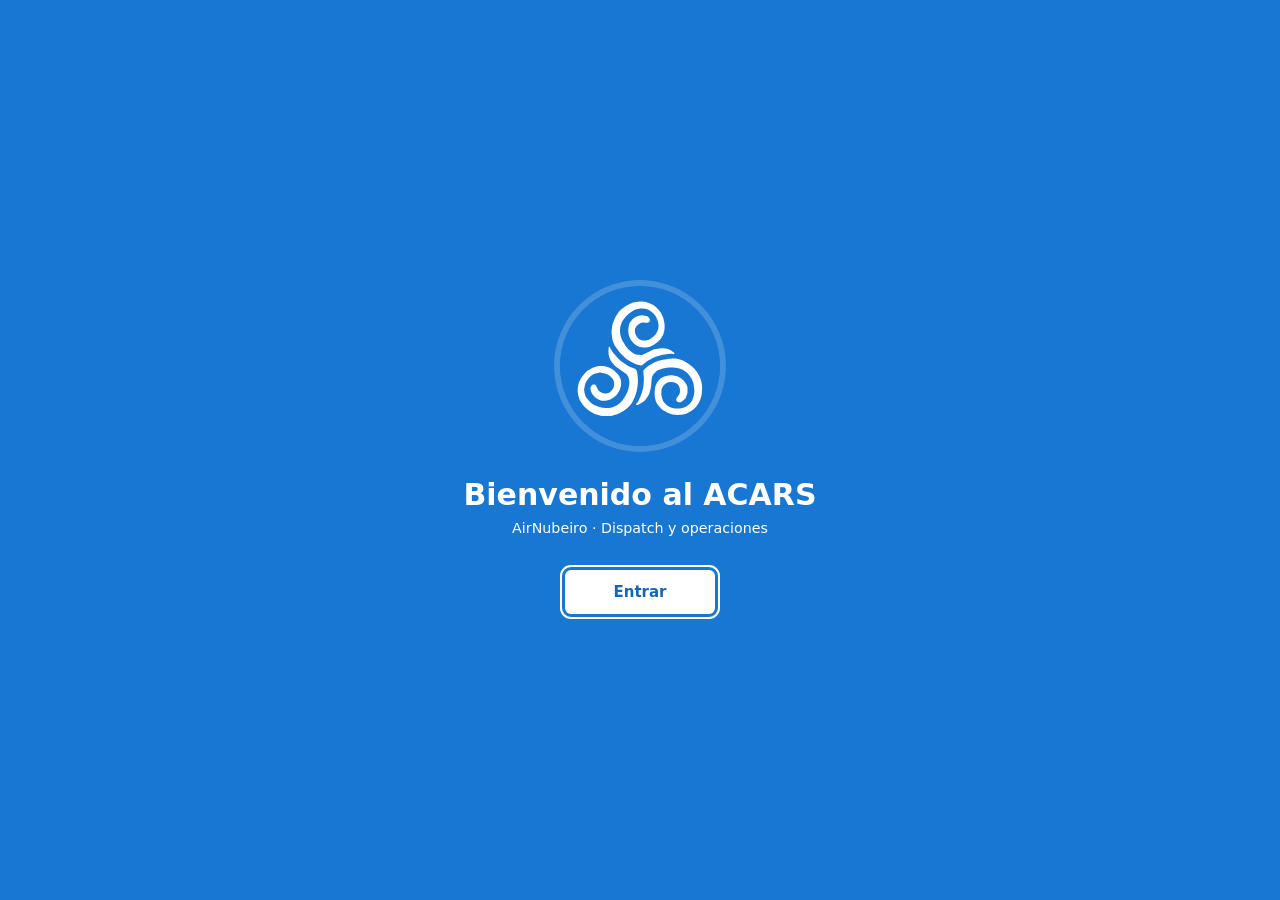
<file: index.html>
<!DOCTYPE html>
<html lang="es">
<head>
<meta charset="UTF-8">
<meta http-equiv="Content-Security-Policy" content="default-src 'self'; script-src 'self' 'sha256-s6Ixexwn9ogxakknkVWdefuQv8d5sCZTHejabQKzwgE=' 'sha256-nh6G0ZFgxjKWoJ2xxK+r+l1fcipdssPPnFsiWGBsbc4='; style-src 'self' 'unsafe-inline' https://fonts.googleapis.com; font-src 'self' https://fonts.gstatic.com; img-src 'self' data: blob: https:; connect-src 'self' https: wss: ws:; frame-src 'self'; worker-src 'self'; manifest-src 'self'; object-src 'none'; base-uri 'none'; form-action 'none'">
<meta name="viewport" content="width=device-width, initial-scale=1.0">
<title>ACARS Dispatch — AirNubeiro</title>
<!-- PWA -->
<link rel="manifest" href="manifest.json">
<meta name="theme-color" content="#f5f7f9">
<script data-boot>try{var m=localStorage.getItem('nbv_theme')||'light',d=document.documentElement;d.dataset.theme=m==='auto'?(matchMedia('(prefers-color-scheme: light)').matches?'light':'dark'):m;if(/[?&]embed\b/.test(location.search)&&parent!==window)d.classList.add('embed')}catch(e){}</script>
<meta name="apple-mobile-web-app-capable" content="yes">
<meta name="apple-mobile-web-app-status-bar-style" content="black-translucent">
<meta name="apple-mobile-web-app-title" content="ACARS DSP">
<link rel="apple-touch-icon" href="icons/icon-192.png">
<link rel="icon" type="image/png" sizes="192x192" href="icons/icon-192.png">
<link rel="icon" type="image/png" sizes="512x512" href="icons/icon-512.png">
<link rel="preconnect" href="https://fonts.googleapis.com">
<link href="https://fonts.googleapis.com/css2?family=Barlow:wght@400;500;600&family=Barlow+Semi+Condensed:wght@600;700&family=IBM+Plex+Mono:wght@400;500;600&display=swap" rel="stylesheet">
<link rel="stylesheet" href="nbv-ui.css">
</head>
<body>
<!-- ═══ PORTADA (6.1): una vez por sesión del navegador; una recarga en vuelo entra directa.
     Viaja oculta: solo la muestra portadaInit() al final del script, con Entrar ya operativo ═══ -->
<section class="portada" id="portada" aria-labelledby="portadaTit" hidden>
  <div class="portada-c">
    <img class="portada-logo" src="icons/nbv-mark.svg" alt="AirNubeiro" width="160" height="160">
    <h1 class="portada-t" id="portadaTit">Bienvenido al ACARS</h1>
    <p class="portada-s">AirNubeiro · Dispatch y operaciones</p>
    <button type="button" class="portada-b" id="btnEntrar" data-click="portadaEntrar">Entrar</button>
    <p class="portada-v" id="portadaVuelos" hidden></p>
  </div>
</section>
<svg xmlns="http://www.w3.org/2000/svg" style="position:absolute;width:0;height:0;overflow:hidden" aria-hidden="true">
<symbol id="i-plane" viewBox="0 0 24 24"><path d="M17.8 19.2 16 11l3.5-3.5C21 6 21.5 4 21 3c-1-.5-3 0-4.5 1.5L13 8 4.8 6.2c-.5-.1-.9.1-1.1.5l-.3.5c-.2.5-.1 1 .3 1.3L9 12l-2 3H4l-1 1 3 2 2 3 1-1v-3l3-2 3.5 5.3c.3.4.8.5 1.3.3l.5-.2c.4-.3.6-.7.5-1.2z"/></symbol>
<symbol id="i-inbox" viewBox="0 0 24 24"><path d="M22 12h-6l-2 3h-4l-2-3H2"/><path d="M5.45 5.11 2 12v6a2 2 0 0 0 2 2h16a2 2 0 0 0 2-2v-6l-3.45-6.89A2 2 0 0 0 16.76 4H7.24a2 2 0 0 0-1.79 1.11z"/></symbol>
<symbol id="i-cloud-sun" viewBox="0 0 24 24"><path d="M12 2v2"/><path d="m4.93 4.93 1.41 1.41"/><path d="M20 12h2"/><path d="m19.07 4.93-1.41 1.41"/><path d="M15.95 12.65a4 4 0 0 0-5.93-4.13"/><path d="M13 22H7a5 5 0 1 1 4.9-6H13a3 3 0 0 1 0 6Z"/></symbol>
<symbol id="i-clipboard" viewBox="0 0 24 24"><rect width="8" height="4" x="8" y="2" rx="1"/><path d="M16 4h2a2 2 0 0 1 2 2v14a2 2 0 0 1-2 2H6a2 2 0 0 1-2-2V6a2 2 0 0 1 2-2h2"/><path d="M12 11h4M12 16h4M8 11h.01M8 16h.01"/></symbol>
<symbol id="i-settings" viewBox="0 0 24 24"><path d="M12.22 2h-.44a2 2 0 0 0-2 2v.18a2 2 0 0 1-1 1.73l-.43.25a2 2 0 0 1-2 0l-.15-.08a2 2 0 0 0-2.73.73l-.22.38a2 2 0 0 0 .73 2.73l.15.1a2 2 0 0 1 1 1.72v.51a2 2 0 0 1-1 1.74l-.15.09a2 2 0 0 0-.73 2.73l.22.38a2 2 0 0 0 2.73.73l.15-.08a2 2 0 0 1 2 0l.43.25a2 2 0 0 1 1 1.73V20a2 2 0 0 0 2 2h.44a2 2 0 0 0 2-2v-.18a2 2 0 0 1 1-1.73l.43-.25a2 2 0 0 1 2 0l.15.08a2 2 0 0 0 2.73-.73l.22-.39a2 2 0 0 0-.73-2.73l-.15-.08a2 2 0 0 1-1-1.74v-.5a2 2 0 0 1 1-1.74l.15-.09a2 2 0 0 0 .73-2.73l-.22-.38a2 2 0 0 0-2.73-.73l-.15.08a2 2 0 0 1-2 0l-.43-.25a2 2 0 0 1-1-1.73V4a2 2 0 0 0-2-2z"/><circle cx="12" cy="12" r="3"/></symbol>
<symbol id="i-sun" viewBox="0 0 24 24"><circle cx="12" cy="12" r="4"/><path d="M12 2v2M12 20v2M4.93 4.93l1.41 1.41M17.66 17.66l1.41 1.41M2 12h2M20 12h2M6.34 17.66l-1.41 1.41M19.07 4.93l-1.41 1.41"/></symbol>
<symbol id="i-moon" viewBox="0 0 24 24"><path d="M12 3a6 6 0 0 0 9 9 9 9 0 1 1-9-9Z"/></symbol>
<symbol id="i-send" viewBox="0 0 24 24"><path d="M14.54 21.69a.5.5 0 0 0 .94-.02l6.5-19a.5.5 0 0 0-.64-.64l-19 6.5a.5.5 0 0 0-.02.94l7.93 3.18a2 2 0 0 1 1.11 1.11z"/><path d="m21.85 2.15-10.94 10.94"/></symbol>
<symbol id="i-refresh" viewBox="0 0 24 24"><path d="M21 12a9 9 0 1 1-9-9c2.52 0 4.93 1 6.74 2.74L21 8"/><path d="M21 3v5h-5"/></symbol>
<symbol id="i-bell" viewBox="0 0 24 24"><path d="M6 8a6 6 0 0 1 12 0c0 7 3 9 3 9H3s3-2 3-9"/><path d="M10.3 21a1.94 1.94 0 0 0 3.4 0"/></symbol>
<symbol id="i-bell-off" viewBox="0 0 24 24"><path d="M8.7 3A6 6 0 0 1 18 8a21.3 21.3 0 0 0 .6 5"/><path d="M17 17H3s3-2 3-9a4.67 4.67 0 0 1 .3-1.7"/><path d="M10.3 21a1.94 1.94 0 0 0 3.4 0"/><path d="m2 2 20 20"/></symbol>
<symbol id="i-play" viewBox="0 0 24 24"><path d="M6 4.5v15a1 1 0 0 0 1.5.86l12.4-7.5a1 1 0 0 0 0-1.72L7.5 3.64A1 1 0 0 0 6 4.5z"/></symbol>
<symbol id="i-stop" viewBox="0 0 24 24"><rect x="5" y="5" width="14" height="14" rx="2.5"/></symbol>
<symbol id="i-monitor" viewBox="0 0 24 24"><rect width="20" height="14" x="2" y="3" rx="2"/><path d="M8 21h8M12 17v4"/></symbol>
<symbol id="i-tv" viewBox="0 0 24 24"><rect width="20" height="15" x="2" y="7" rx="2"/><path d="m17 2-5 5-5-5"/></symbol>
<symbol id="i-external" viewBox="0 0 24 24"><path d="M15 3h6v6"/><path d="M10 14 21 3"/><path d="M18 13v6a2 2 0 0 1-2 2H5a2 2 0 0 1-2-2V8a2 2 0 0 1 2-2h6"/></symbol>
<symbol id="i-pen" viewBox="0 0 24 24"><path d="M12 3H5a2 2 0 0 0-2 2v14a2 2 0 0 0 2 2h14a2 2 0 0 0 2-2v-7"/><path d="M18.38 2.63a1 1 0 0 1 3 3l-9.02 9.01a2 2 0 0 1-.85.5l-2.87.84a.5.5 0 0 1-.62-.62l.84-2.87a2 2 0 0 1 .5-.85z"/></symbol>
<symbol id="i-x" viewBox="0 0 24 24"><path d="M18 6 6 18M6 6l12 12"/></symbol>
<symbol id="i-check" viewBox="0 0 24 24"><path d="M20 6 9 17l-5-5"/></symbol>
<symbol id="i-download" viewBox="0 0 24 24"><path d="M12 15V3"/><path d="m7 10 5 5 5-5"/><path d="M21 15v4a2 2 0 0 1-2 2H5a2 2 0 0 1-2-2v-4"/></symbol>
<symbol id="i-clock" viewBox="0 0 24 24"><circle cx="12" cy="12" r="10"/><path d="M12 6v6l4 2"/></symbol>
<symbol id="i-sliders" viewBox="0 0 24 24"><path d="M21 4h-7M10 4H3M21 12h-9M8 12H3M21 20h-5M12 20H3M14 2v4M8 10v4M16 18v4"/></symbol>
<symbol id="i-radio" viewBox="0 0 24 24"><path d="M4.9 16.1C1 12.2 1 5.8 4.9 1.9"/><path d="M7.8 4.7a6.14 6.14 0 0 0-.8 7.5"/><circle cx="12" cy="9" r="2"/><path d="M16.2 4.8c2 2 2.26 5.11.8 7.47"/><path d="M19.1 1.9a9.96 9.96 0 0 1 0 14.1"/><path d="M9.5 18h5"/><path d="m8 22 4-11 4 11"/></symbol>
<symbol id="i-users" viewBox="0 0 24 24"><path d="M16 21v-2a4 4 0 0 0-4-4H6a4 4 0 0 0-4 4v2"/><circle cx="9" cy="7" r="4"/><path d="M22 21v-2a4 4 0 0 0-3-3.87M16 3.13a4 4 0 0 1 0 7.75"/></symbol>
<symbol id="i-map" viewBox="0 0 24 24"><path d="M14.11 5.55a2 2 0 0 0 1.78 0l3.66-1.83A1 1 0 0 1 21 4.62v12.76a1 1 0 0 1-.55.9l-4.56 2.27a2 2 0 0 1-1.78 0l-4.22-2.1a2 2 0 0 0-1.78 0l-3.66 1.83A1 1 0 0 1 3 19.38V6.62a1 1 0 0 1 .55-.9l4.56-2.27a2 2 0 0 1 1.78 0z"/><path d="M15 5.76v15M9 3.24v15"/></symbol>
<symbol id="i-zap" viewBox="0 0 24 24"><path d="M4 14a1 1 0 0 1-.78-1.63l9.9-10.2a.5.5 0 0 1 .86.46l-1.92 6.02A1 1 0 0 0 13 10h7a1 1 0 0 1 .78 1.63l-9.9 10.2a.5.5 0 0 1-.86-.46l1.92-6.02A1 1 0 0 0 11 14z"/></symbol>
<symbol id="i-database" viewBox="0 0 24 24"><ellipse cx="12" cy="5" rx="9" ry="3"/><path d="M3 5v14a9 3 0 0 0 18 0V5"/><path d="M3 12a9 3 0 0 0 18 0"/></symbol>
<symbol id="i-chat" viewBox="0 0 24 24"><path d="M7.9 20A9 9 0 1 0 4 16.1L2 22Z"/></symbol>
<symbol id="i-radar" viewBox="0 0 24 24"><path d="M19.07 4.93A10 10 0 0 0 6.99 3.34"/><path d="M4 6h.01"/><path d="M2.29 9.62A10 10 0 1 0 21.31 8.35"/><path d="M16.24 7.76A6 6 0 1 0 8.23 16.67"/><path d="M12 18h.01"/><path d="M17.99 11.66A6 6 0 0 1 15.77 16.67"/><circle cx="12" cy="12" r="2"/><path d="m13.41 10.59 5.66-5.66"/></symbol>
<symbol id="i-file" viewBox="0 0 24 24"><path d="M15 2H6a2 2 0 0 0-2 2v16a2 2 0 0 0 2 2h12a2 2 0 0 0 2-2V7Z"/><path d="M14 2v4a2 2 0 0 0 2 2h4"/><path d="M10 13h4M10 17h4"/></symbol>
<symbol id="i-plug" viewBox="0 0 24 24"><path d="M12 22v-5M9 8V2M15 8V2M18 8v5a4 4 0 0 1-4 4h-4a4 4 0 0 1-4-4V8Z"/></symbol>
<symbol id="i-hoppie" viewBox="0 0 24 24"><path d="M4.93 19.07a10 10 0 0 1 0-14.14M7.76 16.24a6 6 0 0 1 0-8.49M16.24 7.76a6 6 0 0 1 0 8.49M19.07 4.93a10 10 0 0 1 0 14.14"/><circle cx="12" cy="12" r="2"/></symbol>
</svg>

<div class="shell" id="shell">

  <!-- ═══ BARRA DE MARCA: logo, nombre, menú, tema, ajustes y estado de Hoppie ═══ -->
  <header class="appbar">
    <div class="ab-brand" title="AirNubeiro ACARS"><img src="icons/nbv-mark.svg" alt="" width="32" height="32"><span class="ab-name">AirNubeiro <b>ACARS</b></span></div>
    <nav class="nav" aria-label="Navegación principal">
      <button class="nav-i on" data-v="occ" data-click="uiGo|occ" aria-label="Flota en vivo"><svg class="ic"><use href="#i-plane"/></svg><span>Flota</span></button>
      <button class="nav-i" data-v="msgs" data-click="uiGo|msgs" aria-label="Mensajes"><svg class="ic"><use href="#i-inbox"/></svg><span>Mensajes</span><span class="tb" id="rxTab">0</span></button>
      <button class="nav-i" data-v="info" data-click="uiGo|info" aria-label="Meteorología"><svg class="ic"><use href="#i-cloud-sun"/></svg><span>Meteo</span></button>
      <button class="nav-i" data-v="dsp" data-click="uiGo|dsp" aria-label="Dispatch"><svg class="ic"><use href="#i-clipboard"/></svg><span>Dispatch</span></button>
    </nav>
    <div class="ab-r">
      <button class="nav-i nav-theme" id="btnTheme" data-theme-ico="label" data-click="NBV.ui.theme.cycle" title="Tema"><svg class="ic"><use href="#i-sun"/></svg><span>Tema</span></button>
      <button class="nav-i" data-v="cfg" id="btnCfg" data-click="toggleCfg" aria-label="Ajustes"><svg class="ic"><use href="#i-settings"/></svg><span>Ajustes</span></button>
      <div class="sb idle" id="sBar" role="status" aria-live="polite"><div class="d"></div><span id="sTxt">Configura logon y callsign</span></div>
    </div>
  </header>

  <!-- ═══ FRANJA DE VISTA: título y controles ═══ -->
  <div class="viewbar">
    <div class="top-t">
      <h1 id="viewTitle">Flota en vivo</h1>
      <div class="sub" id="viewSub">AirNubeiro ACARS · v6.1.0</div>
    </div>
    <div class="top-r">
      <button class="pill" id="pillMon" data-click="uiFleetToggle" title="Monitor de flota (OPS Center)"><span class="pd"></span><span class="pl-t" id="pillMonTxt">Monitor detenido</span></button>
      <button class="pill" id="btnAuto" data-click="toggleAutoPoll" title="Recepción automática de mensajes (auto-poll)"><span id="autoIco"><svg class="ic"><use href="#i-clock"/></svg></span><span class="pl-t">Recepción manual</span></button>
      <button class="ib" id="btnPoll" data-click="doPoll" title="Consultar mensajes ahora" aria-label="Consultar mensajes ahora" aria-describedby="rxBdg"><svg class="ic"><use href="#i-download"/></svg><span class="bdg" id="rxBdg">0</span></button>
      <button class="ib" id="btnSnd" data-click="toggleSound" title="Sonido" aria-label="Sonido"><svg class="ic"><use href="#i-bell"/></svg></button>
      <span class="fsuipc-badge src-ivao" id="fsuipcBadge" title="Fuente de datos: IVAO Whazzup"><span class="fsuipc-dot"></span>IVAO</span>
      <button class="ib" id="btnStream" data-click="openStream" title="Modo Stream (F11)" aria-label="Modo Stream (F11)"><svg class="ic"><use href="#i-tv"/></svg></button>
      <button class="btn-pri" id="btnCompose" data-click="uiComposer|$true"><svg class="ic"><use href="#i-pen"/></svg>Redactar</button>
    </div>
  </div>

  <!-- ═══ CONTENIDO ═══ -->
  <main class="main" id="main">

    <!-- ═══ FLOTA EN VIVO (OPS Center integrado) ═══ -->
    <section class="view on" id="p-occ" aria-label="Flota en vivo">
      <div class="onb" id="onb" hidden>
        <div class="onb-h"><b>Pon la torre en servicio</b><span id="onbProg">0 de 4</span></div>
        <div class="onb-bar"><i id="onbBar" style="width:0"></i></div>
        <ol class="onb-l" id="onbList"></ol>
      </div>
      <div class="fleet-bar">
        <div class="kpis">
          <div class="kpi"><b id="kAct">0</b><span>Activos</span></div>
          <div class="kpi k-pre"><b id="kPre">0</b><span>Preflight</span></div>
          <div class="kpi k-enr"><b id="kEnr">0</b><span>En ruta</span></div>
          <div class="kpi k-dsc"><b id="kDsc">0</b><span>Descenso</span></div>
          <div class="kpi k-lnd"><b id="kLnd">0</b><span>En tierra</span></div>
        </div>
        <div class="fleet-acts">
          <button class="btn-pri" id="btnMon" data-click="uiFleetToggle"><svg class="ic"><use href="#i-play"/></svg><span>Iniciar monitor</span></button>
          <button class="ib" data-click="uiFleet|aoc" title="Pantalla AOC" aria-label="Pantalla AOC"><svg class="ic"><use href="#i-monitor"/></svg></button>
          <button class="ib" data-click="uiFleet|cfg" title="Ajustes de flota y roster SimBrief" aria-label="Ajustes de flota y roster SimBrief"><svg class="ic"><use href="#i-sliders"/></svg></button>
          <button class="ib" data-click="occFrameReload" title="Recargar OPS Center" aria-label="Recargar OPS Center"><svg class="ic"><use href="#i-refresh"/></svg></button>
          <a class="ib" href="ops-center.html" target="_blank" rel="noopener" title="Abrir OPS Center en otra ventana" aria-label="Abrir OPS Center en otra ventana"><svg class="ic"><use href="#i-external"/></svg></a>
        </div>
      </div>
      <div class="today" id="today"><span class="t-l">Hoy</span><span><b id="tFl">0</b> vuelos atendidos</span><span><b id="tTx">0</b> mensajes enviados</span><span><b id="tRx">0</b> recibidos</span><span><b id="tSvc">0 min</b> en servicio</span><span class="t-st" id="fleetSt"></span></div>
      <div class="frame-wrap">
        <iframe id="occFrame" src="ops-center.html?embed=1" loading="eager" title="OPS Center AirNubeiro"></iframe>
      </div>
    </section>

    <!-- ═══ MENSAJES ═══ -->
    <section class="view" id="p-msgs" aria-label="Mensajes">
      <div class="view-h">
        <div class="seg" role="tablist">
          <button class="seg-i on" data-t="rx" data-click="sw|rx" role="tab">Recibidos <span class="tb" id="rxTab2">0</span></button>
          <button class="seg-i" data-t="tx" data-click="sw|tx" role="tab">Enviados</button>
        </div>
        <div class="view-acts">
          <button class="btn" data-click="doPoll"><svg class="ic"><use href="#i-download"/></svg>Consultar ahora</button>
          <button class="btn" data-click="uiComposer|$true"><svg class="ic"><use href="#i-pen"/></svg>Redactar</button>
        </div>
      </div>
      <div class="pnl on" id="p-rx">
        <div class="lh">
          <h3>Bandeja de entrada</h3>
          <div class="lh-btns"><button class="sm" data-click="clr|rx">Vaciar</button></div>
        </div>
        <div class="ml" id="rxL"><div class="me-empty" id="rxE"><b>Bandeja vacía</b>Activa la recepción automática y los TELEX y CPDLC de los pilotos llegarán aquí con aviso sonoro.</div></div>
      </div>
      <div class="pnl" id="p-tx">
        <div class="lh">
          <h3>Mensajes enviados</h3>
          <div class="lh-btns"><button class="sm" data-click="clr|tx">Vaciar</button></div>
        </div>
        <div class="ml" id="txL"><div class="me-empty" id="txE"><b>Aún no has enviado nada hoy</b>Pulsa en un vuelo de la flota para escribirle un TELEX.</div></div>
      </div>
    </section>

    <!-- ═══ METEO ═══ -->
    <section class="view" id="p-info" aria-label="Meteorología">
      <div class="two">
        <div class="cd">
          <div class="ct"><svg class="ic"><use href="#i-cloud-sun"/></svg>METAR · TAF · ATIS</div>
          <div class="r2">
            <div class="f"><label for="inI">Aeropuerto (ICAO)</label><input type="text" id="inI" class="uc" placeholder="LEMD" maxlength="4" autocomplete="off" spellcheck="false"></div>
            <div class="f"><label for="inT">Tipo</label>
              <select id="inT">
                <option value="metar">METAR actual</option>
                <option value="metar-hist">METAR histórico (3 h)</option>
                <option value="taf">TAF (pronóstico)</option>
                <option value="vatatis">ATIS — VATSIM</option>
                <option value="ivaoatis">ATIS — IVAO</option>
              </select>
            </div>
          </div>
          <button class="bp ifc" id="inB" data-click="sendInfo" disabled>Consultar</button>
        </div>
        <div class="col">
          <div class="res-empty" id="inEmpty"><svg class="ic"><use href="#i-cloud-sun"/></svg><b>Sin consulta</b>Introduce un ICAO para ver el METAR, TAF o ATIS y reenviarlo a un piloto.</div>
          <div class="cd" id="inR" style="display:none">
            <div class="ct">Resultado</div>
            <div class="mb" id="inRT"></div>
            <div class="fwd">
              <div class="f"><label for="fwdTo">Reenviar a</label><input type="text" id="fwdTo" class="uc" placeholder="NBV101" maxlength="12" autocomplete="off" spellcheck="false"></div>
              <button class="btn" data-click="fwdInfo" style="min-height:40px"><svg class="ic"><use href="#i-send"/></svg>Enviar TELEX</button>
            </div>
          </div>
        </div>
      </div>
    </section>

    <!-- ═══ DISPATCH ═══ -->
    <section class="view" id="p-dsp" aria-label="Dispatch">
      <div class="two">
        <div class="col">
          <div class="cd">
            <div class="ct"><svg class="ic"><use href="#i-file"/></svg>Dispatch completo<small>SimBrief + IVAO</small></div>
            <div class="r2">
              <div class="f"><label for="dspSb">Usuario o ID SimBrief
                <span class="hi" tabindex="0">?<span class="tt">Username de Navigraph o Pilot ID numérico de SimBrief. Lo encuentras en Account Settings de SimBrief.</span></span>
              </label><input type="text" id="dspSb" placeholder="usuario o ID" autocomplete="off" spellcheck="false"></div>
              <div class="f"><label for="dspTo">Enviar a</label><input type="text" id="dspTo" class="uc" placeholder="NBV101" maxlength="12" autocomplete="off" spellcheck="false"></div>
            </div>
            <button class="bp dsp-btn" id="dspFetch" data-click="fetchDispatch">Generar dispatch</button>
          </div>

          <div class="cd">
            <div class="ct"><svg class="ic"><use href="#i-radar"/></svg>Dispatch rápido<small>sin SimBrief</small></div>
            <div class="r2">
              <div class="f"><label for="qdIcao">Aeropuerto (ICAO)</label><input type="text" id="qdIcao" class="uc" placeholder="LEMD" maxlength="4" autocomplete="off" spellcheck="false"></div>
              <div class="f"><label for="qdTo">Enviar a</label><input type="text" id="qdTo" class="uc" placeholder="NBV101" maxlength="12" autocomplete="off" spellcheck="false"></div>
            </div>
            <div class="tpls" style="margin:14px 0 0">
              <button class="tp" data-click="qdFetch|traffic">Tráfico</button>
              <button class="tp" data-click="qdFetch|metar">METAR</button>
              <button class="tp" data-click="qdFetch|taf">TAF</button>
              <button class="tp" data-click="qdFetch|atis-ivao">ATIS IVAO</button>
              <button class="tp" data-click="qdFetch|atis-vatsim">ATIS VATSIM</button>
            </div>
          </div>

          <div class="cd">
            <div class="ct"><svg class="ic"><use href="#i-map"/></svg>Route Info<small>ATC · SIGMET · PIREP</small></div>
            <div class="r2">
              <div class="f"><label for="riCs">Piloto en IVAO
                <span class="hi" tabindex="0">?<span class="tt">Callsign del piloto activo en IVAO. Se usa su posición y rumbo para calcular ATC, SIGMET y PIREP en el corredor de su ruta.</span></span>
              </label><input type="text" id="riCs" class="uc" placeholder="NBV101" maxlength="12" autocomplete="off" spellcheck="false"></div>
              <div class="f"><label for="riTo">Enviar a</label><input type="text" id="riTo" class="uc" placeholder="(el mismo)" maxlength="12" autocomplete="off" spellcheck="false"></div>
            </div>
            <button class="bp dsp-btn" id="riBtn" data-click="fetchRouteInfo">Generar Route Info</button>
          </div>

          <div class="cd">
            <div class="ct"><svg class="ic"><use href="#i-users"/></svg>Conexiones PAX y tripulación</div>
            <div class="r2">
              <div class="f"><label for="cxIcao">Aeropuerto de llegada
                <span class="hi" tabindex="0">?<span class="tt">Aeropuerto donde aterriza el vuelo. Genera conexiones PAX con aerolíneas del país y la rotación de tripulación.</span></span>
              </label><input type="text" id="cxIcao" class="uc" placeholder="EGLL" maxlength="4" autocomplete="off" spellcheck="false"></div>
              <div class="f"><label for="cxTo">Enviar a</label><input type="text" id="cxTo" class="uc" placeholder="NBV101" maxlength="12" autocomplete="off" spellcheck="false"></div>
            </div>
            <div class="tpls" style="margin:14px 0 0">
              <button class="tp" data-click="manualPaxConn">Conexiones PAX</button>
              <button class="tp" data-click="manualCrewInfo">Info tripulación</button>
            </div>
          </div>
        </div>

        <div class="col" id="dspOut">
          <div class="res-empty" id="dspEmpty"><svg class="ic"><use href="#i-clipboard"/></svg><b>Los mensajes generados aparecerán aquí</b>Revisa cada TELEX antes de enviarlo o envíalos todos de una vez.</div>
          <div class="dsp-card" id="riResult" style="display:none">
            <h4 id="riTitle">—</h4>
            <pre id="riBody"></pre>
            <button class="dsp-send" id="riSend" data-click="riSendTelex">Enviar TELEX</button>
          </div>
          <div class="dsp-card" id="cxResult" style="display:none">
            <h4 id="cxTitle">—</h4>
            <pre id="cxBody"></pre>
            <button class="dsp-send" id="cxSend" data-click="cxSendTelex">Enviar TELEX</button>
          </div>
          <div class="dsp-card" id="qdResult" style="display:none">
            <h4 id="qdTitle">—</h4>
            <pre id="qdBody"></pre>
            <button class="dsp-send" id="qdSend" data-click="qdSendTelex">Enviar TELEX</button>
          </div>
          <div class="dsp-loading" id="dspLoad" style="display:none"><span class="spin"><svg class="ic"><use href="#i-refresh"/></svg></span> Obteniendo OFP de SimBrief y tráfico IVAO…</div>
          <div class="dsp-summary" id="dspSum" style="display:none">
            <div class="head">Resumen del vuelo</div>
            <div id="dspSumRows"></div>
          </div>
          <div class="dsp-cards" id="dspCards" style="display:none"></div>
          <button class="bp dsp-btn" id="dspAll" data-click="sendAllDispatch" style="display:none">Enviar todos los TELEX</button>
        </div>
      </div>
    </section>

    <!-- ═══ AJUSTES ═══ -->
    <section class="view" id="p-cfg" aria-label="Ajustes">
      <div class="cfg" id="cfgP">
        <div class="set-grid">
          <div class="cd">
            <div class="ct"><svg class="ic"><use href="#i-hoppie"/></svg>Conexión Hoppie</div>
            <div class="cfg-g">
              <div class="f"><label for="cL">Logon code</label><input type="text" id="cL" placeholder="Tu código Hoppie" autocomplete="off" spellcheck="false"></div>
              <div class="f"><label for="cS">Callsign de estación
                <span class="hi" tabindex="0">?<span class="tt">Remitente que verá el piloto en sus mensajes. Usa NBVOPS para que aparezca así en el avión.</span></span>
              </label><input type="text" id="cS" class="uc" placeholder="NBVOPS" maxlength="12" autocomplete="off" spellcheck="false"></div>
              <div class="f"><label for="cI">Intervalo de recepción (s)</label><input type="number" id="cI" value="45" min="20" max="120" step="5" title="Hoppie recomienda 45–75 s; tras un CPDLC se consulta cada 20 s durante 3 min"></div>
              <div class="f">
                <label for="cP">Proxy personalizado
                  <span class="hi" tabindex="0">?<span class="tt">Vacío = proxy local de START-ACARS.bat (recomendado). Solo para GitHub Pages: URL de tu Cloudflare Worker, p. ej. https://mi-proxy.workers.dev/?url=</span></span>
                </label>
                <input type="text" id="cP" value="" placeholder="Automático (proxy local)" spellcheck="false">
              </div>
            </div>
          </div>

          <div class="cd">
            <div class="ct"><svg class="ic"><use href="#i-bell"/></svg>Avisos y apariencia</div>
            <div class="cfg-g">
              <div class="f"><label for="sndMode">Avisos sonoros
                <span class="hi" tabindex="0">?<span class="tt">Tono distinto para TELEX, CPDLC y LOGON recibidos, vuelo detectado, cambio de fase y errores. Suenan aunque la ventana esté en segundo plano (tras el primer clic en la app).</span></span>
              </label><select id="sndMode"><option value="all">Todos los eventos</option><option value="rx">Solo recibidos y errores</option><option value="off">Ninguno</option></select></div>
              <div class="f"><label for="themeSel">Tema</label><select id="themeSel" data-change="NBV.ui.theme.set|$value"><option value="auto">Automático (sistema)</option><option value="light">Claro</option><option value="dark">Oscuro</option></select></div>
            </div>
          </div>

          <div class="cd span">
            <div class="ct"><svg class="ic"><use href="#i-plug"/></svg>Integraciones</div>
            <div class="cfg-module">
              <div class="cfg-mod-hdr">
                <span class="cfg-mod-ttl"><svg class="ic"><use href="#i-zap"/></svg><span>FSUIPC WebSocket<small>Datos del simulador local</small></span></span>
                <label class="mod-toggle"><input type="checkbox" id="fsuipcEn" data-change="acarsFsuipcOnToggle"><span class="sw"></span><span>Activar</span></label>
              </div>
              <div class="cfg-mod-fields cfg-g" id="fsuipcCfgFields">
                <div class="f"><label for="fsuipcUrl">URL WebSocket</label><input type="text" id="fsuipcUrl" value="ws://localhost:2048/fsuipc/" spellcheck="false" autocomplete="off"></div>
                <div class="f"><label for="fsuipcCs">Mi callsign (piloto local)
                  <span class="hi" tabindex="0">?<span class="tt">Tu callsign en IVAO. OPS usará los datos del simulador para este vuelo en lugar de IVAO Whazzup.</span></span>
                </label><input type="text" id="fsuipcCs" class="uc" placeholder="NBV101" maxlength="12" autocomplete="off" spellcheck="false"></div>
                <div class="f"><label for="fsuipcPoll">Intervalo (ms)</label><input type="number" id="fsuipcPoll" value="500" min="200" max="2000" step="100"></div>
              </div>
              <div class="cfg-mod-status" id="fsuipcStatus">Desactivado — actívalo para leer el simulador local</div>
            </div>
            <div class="cfg-module">
              <div class="cfg-mod-hdr">
                <span class="cfg-mod-ttl"><svg class="ic"><use href="#i-file"/></svg><span>TechLog<small>Defectos, MEL y estado técnico de tu avión</small></span></span>
                <label class="mod-toggle"><input type="checkbox" id="techlogEn" data-change="techlogOnToggle"><span class="sw"></span><span>Activar</span></label>
              </div>
              <div class="cfg-mod-status" id="techlogStatus">Desactivado — lee la app TechLog de este PC (abre el ACARS con START-ACARS). Usa «Mi callsign» de FSUIPC para saber cuál es tu vuelo.</div>
            </div>
            <div class="cfg-module">
              <div class="cfg-mod-hdr">
                <span class="cfg-mod-ttl"><svg class="ic"><use href="#i-database"/></svg><span>phpVMS<small>Pilotos y PIREPs de AirNubeiro</small></span></span>
                <label class="mod-toggle"><input type="checkbox" id="phpvmsEn" data-change="phpvmsOnToggle"><span class="sw"></span><span>Activar</span></label>
              </div>
              <div class="cfg-mod-fields cfg-g" id="phpvmsCfgFields">
                <div class="f"><label for="phpvmsUrl">URL phpVMS</label><input type="text" id="phpvmsUrl" value="https://operaciones.airnubeiro.es" spellcheck="false" autocomplete="off"></div>
                <div class="f"><label for="phpvmsKeyRaw">API Key
                  <span class="hi" tabindex="0">?<span class="tt">Pega tu API Key y pulsa Validar. Se verifica contra /api/user y se guarda cifrada con AES-256. Nunca se almacena en claro.</span></span>
                </label>
                  <div id="apikeyDisplay"></div>
                  <div class="apikey-wrap" id="apikeyInputWrap" style="display:none">
                    <input type="password" id="phpvmsKeyRaw" placeholder="Pega tu API Key aquí" autocomplete="off" spellcheck="false" data-input="apikeyOnInput">
                    <div class="apikey-actions">
                      <button class="apikey-btn validate" id="apikeyValidateBtn" data-click="apikeyValidateAndSave" style="display:none">Validar</button>
                    </div>
                  </div>
                </div>
                <div class="f"><label for="phpvmsPoll">Intervalo (s)</label><input type="number" id="phpvmsPoll" value="30" min="15" max="120" step="5"></div>
              </div>
              <div class="cfg-mod-status" id="phpvmsStatus">Desactivado — actívalo para seguir a los pilotos vía phpVMS</div>
            </div>
            <div class="cfg-module">
              <div class="cfg-mod-hdr">
                <span class="cfg-mod-ttl"><svg class="ic"><use href="#i-chat"/></svg><span>Discord<small>Notificaciones al canal de la aerolínea</small></span></span>
                <label class="mod-toggle"><input type="checkbox" id="discordEn" data-change="discordOnToggle"><span class="sw"></span><span>Activar</span></label>
              </div>
              <div class="cfg-mod-fields" id="discordCfgFields">
                <div class="f"><label for="discordUrl">URL del webhook
                  <span class="hi" tabindex="0">?<span class="tt">Formato https://discord.com/api/webhooks/{id}/{token}. En Discord: Editar canal → Integraciones → Webhooks.</span></span>
                </label><input type="text" id="discordUrl" placeholder="https://discord.com/api/webhooks/..." spellcheck="false" autocomplete="off"></div>
                <div class="f" style="margin-top:14px"><label>Notificar</label>
                  <div class="dc-events">
                    <label><input type="checkbox" id="dcEvFlight" checked> Vuelo detectado</label>
                    <label><input type="checkbox" id="dcEvPhase" checked> Cambio de fase</label>
                    <label><input type="checkbox" id="dcEvTelex" checked> TELEX enviado</label>
                    <label><input type="checkbox" id="dcEvAlert" checked> Alertas OPS</label>
                  </div>
                </div>
                <button class="dc-test-btn" data-click="discordTest"><svg class="ic"><use href="#i-send"/></svg>Enviar mensaje de prueba</button>
              </div>
              <div class="cfg-mod-status" id="discordStatus">Desactivado — configura la URL del webhook y actívalo</div>
            </div>
          </div>

          <div class="cd span">
            <div class="ct"><svg class="ic"><use href="#i-plane"/></svg>Callsign ACARS de los pilotos<small>si no coincide con el de IVAO</small></div>
            <div class="cd-d">Hoppie entrega por callsign exacto. Si un piloto vuela en IVAO como NBV11WT pero en su avión tiene NBV011 como número de vuelo, añádelo aquí: los mensajes manuales y los automáticos del OPS Center irán al callsign ACARS.</div>
            <div id="acMap"></div>
            <button type="button" class="roster-add" data-click="uiAcAdd">+ Añadir piloto</button>
          </div>

          <div class="cd span">
            <div class="ct"><svg class="ic"><use href="#i-sliders"/></svg>Operaciones de flota</div>
            <div class="cd-d">Prefijo de aerolínea, intervalo de escaneo, Route Info, envío automático, roster SimBrief y plantillas de mensajes.</div>
            <div style="display:flex;gap:8px;flex-wrap:wrap">
              <button class="btn" data-click="uiFleet|cfg"><svg class="ic"><use href="#i-sliders"/></svg>Ajustes de flota y roster</button>
              <button class="btn" data-click="NBV.tpl.edit|telex"><svg class="ic"><use href="#i-pen"/></svg>Editar plantillas</button>
            </div>
          </div>

          <div class="cd span">
            <div class="ct"><svg class="ic"><use href="#i-file"/></svg>Copia de ajustes<small>para otro PC o el móvil</small></div>
            <div class="cd-d">Guarda en un fichero la configuración, el mapa ACARS, las plantillas y el roster, y cárgalo en otro equipo. No incluye credenciales: la API key de phpVMS, el webhook de Discord y el logon de Hoppie se vuelven a introducir en el otro equipo.</div>
            <div style="display:flex;gap:8px;flex-wrap:wrap">
              <button type="button" class="btn" data-click="setExport"><svg class="ic"><use href="#i-download"/></svg>Exportar ajustes</button>
              <button type="button" class="btn" data-click="setImportPick"><svg class="ic"><use href="#i-file"/></svg>Importar ajustes…</button>
              <button type="button" class="btn" id="setRestoreBtn" data-click="setRestore" hidden><svg class="ic"><use href="#i-refresh"/></svg>Deshacer la última importación</button>
              <input type="file" id="setFile" accept=".json,application/json" hidden data-change="setImportFile|$el">
            </div>
            <div class="cfg-mod-status" id="setStatus" role="status" aria-live="polite"></div>
          </div>
        </div>
        <div class="set-foot"><span><b>AirNubeiro</b> ACARS Dispatch v6.1.0</span><span>Creado por Varo para AirNubeiro — Todos los derechos reservados © 2026</span></div>
      </div>
    </section>
  </main>

  <!-- ═══ REDACTAR (TELEX / CPDLC) ═══ -->
  <aside class="composer" id="composer" aria-label="Redactar mensaje">
    <div class="cmp-h">
      <div class="seg" role="tablist">
        <button class="tab on" data-t="telex" data-click="sw|telex" role="tab">TELEX</button>
        <button class="tab" data-t="cpdlc" data-click="sw|cpdlc" role="tab">CPDLC</button>
      </div>
      <button class="ib cmp-x" data-click="uiComposer|$false" title="Cerrar" aria-label="Cerrar"><svg class="ic"><use href="#i-x"/></svg></button>
    </div>
    <div class="hp" id="hpStatus" role="status" aria-live="polite" hidden></div>

    <div class="pnl on" id="p-telex">
      <div class="f"><label for="txD">Destino</label><input type="text" id="txD" class="uc" placeholder="NBV101" maxlength="12" autocomplete="off" spellcheck="false"></div>
      <div class="chips-l" id="cmpFlights"></div>
      <div class="f"><label for="txM">Mensaje</label><textarea id="txM" placeholder="Escribe el TELEX…" rows="5" maxlength="500"></textarea><div class="chc" id="txC">0 / 500</div></div>
      <div class="cmp-lbl">Plantillas</div>
      <div class="tpls" id="tplTelex"></div>
      <button class="bp" id="txB" data-click="sendTx" disabled>Enviar TELEX</button>
    </div>

    <div class="pnl" id="p-cpdlc">
      <div class="r2">
        <div class="f"><label for="cpD">Destino</label><input type="text" id="cpD" class="uc" placeholder="NBV101" maxlength="12" autocomplete="off" spellcheck="false"></div>
        <div class="f"><label for="cpId">ID de mensaje</label><input type="number" id="cpId" value="1" min="1" max="999"></div>
      </div>
      <div class="f"><label for="cpR">Respuesta esperada</label>
        <select id="cpR">
          <option value="WU">W/U — Wilco / Unable</option>
          <option value="AN">A/N — Affirm / Negative</option>
          <option value="R">R — Roger</option>
          <option value="Y">Y — Libre</option>
          <option value="N">N — No requerida</option>
          <option value="NE">NE — Solo informativo</option>
        </select>
      </div>
      <div class="f"><label for="cpM">Mensaje</label><input type="text" id="cpM" class="uc" placeholder="CLIMB TO FL350" autocomplete="off" spellcheck="false"></div>
      <div class="cmp-lbl" style="margin-top:12px">Plantillas</div>
      <div class="tpls" id="tplCpdlc"></div>
      <button class="bp cpc" id="cpB" data-click="sendCp" disabled>Enviar CPDLC</button>
      <div class="cp-log" id="cpLog"></div>
      <div id="connBox" style="display:none">
        <div class="cmp-lbl" style="margin-bottom:8px">Estaciones CPDLC conectadas</div>
        <div class="conn-list" id="connList"></div>
      </div>
    </div>
    <div class="cmp-hint"><kbd>Ctrl</kbd> + <kbd>Enter</kbd> para enviar</div>
  </aside>
  <div class="scrim" id="scrim" data-click="uiComposer|$false"></div>
  <button class="fab" id="fab" data-click="uiComposer|$true"><svg class="ic"><use href="#i-pen"/></svg>Redactar</button>
</div>

<!-- ═══ STREAM MODE OVERLAY ═══ -->
<div class="stream-overlay" id="streamOverlay">
  <div class="str-hdr">
    <div>
      <div class="str-icao" id="strIcao">----</div>
      <div class="str-sub" id="strSub">AirNubeiro OPS — Stream Mode</div>
    </div>
    <button class="str-close" data-click="closeStream" title="Cerrar (Esc)" aria-label="Cerrar"><svg class="ic"><use href="#i-x"/></svg></button>
  </div>
  <div class="str-atis" id="strAtisBox" style="display:none">
    <div class="str-atis-h">ATIS</div>
    <div class="str-atis-body" id="strAtis"></div>
  </div>
  <div class="str-wx" id="strWx"></div>
  <div class="str-flights" id="strFlights">
    <div class="str-empty">Cargando vuelos NBV…</div>
  </div>
  <div class="str-footer"><span>AirNubeiro ACARS Dispatch — Stream Mode</span></div>
</div>

<script src="nbv-core.js"></script>
<script>const HPARSE=/\{(.*?)\}/gs;let soundOn=!0,rxCount=0;function rxAdd(t){rxCount+=t,updBdg()}function rxReset(){rxCount=0,updBdg()}NBV.app.saveCfg=()=>saveCfg(),NBV.app.sound={get:()=>soundOn,set:t=>{soundOn=!!t}};const connStations=new Set;function saveCfg(){if(NBV._applying)return;const t=cfgCollectShared();try{localStorage.setItem("an3",JSON.stringify({...NBV.logon.scrub(t),i:$("cI").value,snd:soundOn,sb:$("dspSb").value}))}catch{}NBV.cfg.saveShared(t)}function loadCfg(){let t={};try{t=JSON.parse(localStorage.getItem("an3"))||{}}catch{}const e=NBV.cfg.merge(t);e.i&&($("cI").value=e.i),e.snd!==void 0&&(soundOn=e.snd),e.sb&&($("dspSb").value=e.sb),NBV._applying=!0;try{cfgApplyFields(e)}finally{NBV._applying=!1}dcLoad().then(n=>{$("discordEn").checked&&discordSetStatus(n?"Webhook activo (cifrado)":"✗ Activo pero sin webhook guardado",!!n||!1)}),$("phpvmsEn").checked&&phpvmsSetStatus("Activo en OPS Center",null),$("fsuipcEn").checked&&fsuipcSetStatus("Gestionado por OPS Center — conectando…",null)}[$("cL"),$("cS"),$("cP"),$("cI"),$("dspSb"),$("fsuipcUrl"),$("fsuipcCs"),$("fsuipcPoll"),$("phpvmsUrl"),$("phpvmsPoll"),$("sndMode"),$("dcEvFlight"),$("dcEvPhase"),$("dcEvTelex"),$("dcEvAlert")].forEach(t=>t&&t.addEventListener("change",saveCfg)),$("discordUrl")?.addEventListener("change",dcOnChange);function toggleCfg(){uiGo(uiView==="cfg"?uiPrevView:"cfg")}function toggleSound(){soundOn=!soundOn,NBV.ui.snd(soundOn),saveCfg(),uiOnboard()}function sw(t){if(t==="telex"||t==="cpdlc"){document.querySelectorAll(".composer .tab").forEach(e=>e.classList.toggle("on",e.dataset.t===t)),$("p-telex").classList.toggle("on",t==="telex"),$("p-cpdlc").classList.toggle("on",t==="cpdlc");return}if(t==="rx"||t==="tx"){document.querySelectorAll("#p-msgs .seg-i").forEach(e=>e.classList.toggle("on",e.dataset.t===t)),$("p-rx").classList.toggle("on",t==="rx"),$("p-tx").classList.toggle("on",t==="tx"),uiGo("msgs");return}uiGo(t)}document.querySelectorAll(".uc").forEach(t=>t.addEventListener("input",()=>{t.value=t.value.toUpperCase()})),$("txM").addEventListener("input",()=>{const t=$("txM").value.length;$("txC").textContent=`${t} / 500`,$("txC").className="chc"+(t>450?t>=500?" o":" w":""),updBtn()});function updBtn(){const t=$("cL").value.trim()&&$("cS").value.trim();$("txB").disabled=!t||!$("txD").value.trim()||!$("txM").value.trim()||busy,$("inB").disabled=!t||!$("inI").value.trim()||busy,$("cpB").disabled=!t||!$("cpD").value.trim()||!$("cpM").value.trim()||busy}[$("cL"),$("cS"),$("txD"),$("txM"),$("inI"),$("cpD"),$("cpM")].forEach(t=>t.addEventListener("input",updBtn));function updBdg(){$("rxBdg").textContent=rxCount,$("rxBdg").classList.toggle("v",rxCount>0);for(const t of["rxTab","rxTab2"]){const e=$(t);e&&(e.textContent=rxCount,e.classList.toggle("v",rxCount>0))}}function updConn(){const t=$("connBox"),e=$("connList");if(connStations.size===0){t.style.display="none";return}t.style.display="block",e.innerHTML="",connStations.forEach(n=>{const s=document.createElement("span");s.className="conn-tag",s.innerHTML=`${esc(n)} <span class="cx" data-click="disconnectStation|${esc(n)}" title="Desconectar">✕</span>`,e.appendChild(s)})}const logoffFallido=new Set;async function disconnectStation(t){if(logoffFallido.delete(t)){connStations.delete(t),cpdlcLogonSet(t,!1),updConn(),ss("err",`⚠ ${t} quitada solo en local: el avión no ha recibido el LOGOFF`),addMsg("tx",{cls:"out",type:"CPDLC",badge:"b-cp",route:`${$("cS").value.toUpperCase()} → ${t}`,body:"LOGOFF",time:ts(),st:"⚠ Solo local: el avión no lo ha recibido",ok:!1});return}const e=nextMin();try{await logonCpdlc(t,`/data2/${e}//N/LOGOFF`)}catch(n){releaseMin(e),console.warn("[LOGON] LOGOFF",t,n),logoffFallido.add(t),ss("err",`✗ Error enviando LOGOFF a ${t}: ${n.message} — pulsa la ✕ otra vez para quitarla solo en local`),errorSound();return}connStations.delete(t),cpdlcLogonSet(t,!1),updConn(),addMsg("tx",{cls:"out",type:"CPDLC",badge:"b-cp",route:`${$("cS").value.toUpperCase()} → ${t}`,body:"LOGOFF",time:ts(),st:"✓ Desconectado",ok:!0})}let busy=!1;async function sendTx(){if(busy)return;const t=$("txD").value.trim().toUpperCase(),e=$("txM").value.trim();if(!t||!e)return;busy=!0;const n=$("txB");n.disabled=!0,n.className="bp snd",n.textContent="ENVIANDO...",ss("snd",`Enviando TELEX a ${t}...`);try{const s=await hReq(t,"telex",e),a=s.toLowerCase().startsWith("ok");addMsg("tx",{cls:a?"out":"erm",type:"TELEX",badge:"b-tx",route:`${$("cS").value.toUpperCase()} → ${t}`,body:e,time:ts(),st:a?"✓ OK":`✗ ${s}`,ok:a}),a?(ss("ok",`✓ TELEX → ${t}`),n.className="bp ok",n.textContent="✓ ENVIADO",$("txM").value="",$("txM").dispatchEvent(new Event("input",{bubbles:!0}))):(ss("err",`✗ ${s}`),n.className="bp er",n.textContent="✗ ERROR",errorSound())}catch(s){addMsg("tx",{cls:"erm",type:"TELEX",badge:"b-tx",route:`→ ${t}`,body:e,time:ts(),st:`✗ ${s.message}`,ok:!1}),ss("err","✗ Error de red"),n.className="bp er",n.textContent="✗ ERROR",errorSound()}setTimeout(()=>{busy=!1,n.className="bp",n.textContent="ENVIAR TELEX",updBtn()},1400)}let lastInfoResult="";async function sendInfo(){if(busy)return;const t=$("inI").value.trim().toUpperCase(),e=$("inT").value;if(t){busy=!0,$("inB").disabled=!0,$("inB").textContent="SOLICITANDO...",ss("snd",`${e.toUpperCase()} ${t}...`);try{let n="",s=!0;if(e==="metar"||e==="metar-hist")try{const l=(await NBV.wx.metar(t,e==="metar-hist"?3:1)).split(`
`).filter(i=>i.trim());l.length?n=e==="metar"?l[0]:`METAR HISTORICO ${t} (${l.length} obs):
${l.join(`
`)}`:(n=`No METAR available for ${t}`,s=!1)}catch(o){n=await hoppieInfo("METAR",t),s=!!n,s||(n=`METAR no disponible (${o.message})`),e==="metar"&&s&&(n=n.split(`
`).filter(l=>l.trim())[0]||n)}else if(e==="taf"){try{n=await NBV.wx.taf(t)}catch{n=await hoppieInfo("TAF",t)}s=!!n,s||(n="No TAF available")}else if(e==="ivaoatis")n=await ivaoAtis(t),n||(n=await hoppieInfo("IVAOATIS",t),(!n||/^(\S+ ATIS IS NOT AVAILABLE|NO ATIS AVAILABLE)\.?$/i.test(n.trim()))&&(n=await ivaoAtisSynthetic(t)||n)),s=!!n,s||(n=`Sin ATIS IVAO para ${t}`);else{let o=await hoppieInfo("VATATIS",t);if(o.toUpperCase().includes("AVAILABLE ATIS FOR")){const l=o.split(`
`).map(d=>d.trim()).filter(d=>d&&!d.toUpperCase().startsWith("AVAILABLE")),i=["APP","TWR","GND","DEP","ATIS"].map(d=>l.find(u=>u.toUpperCase().includes(`-${d}`)||u.toUpperCase().endsWith(d))).find(Boolean)||l[0];if(i){ss("snd",`ATIS múltiple — solicitando ${i}...`);const d=await hoppieInfo("VATATIS",i);o=d?`[${i}]
${d}`:`Múltiples ATIS disponibles:
${l.join(`
`)}

Solicita el deseado (ej: ${l[0]})`,d||(s=!1)}}n=o,n||(s=!1,n=`Sin ATIS VATSIM para ${t}`)}$("inR").style.display="block",$("inRT").textContent=n||"(vacío)",lastInfoResult=`${e.toUpperCase()} ${t}: ${n}`;const a=e==="metar-hist"?"METAR HIST":e.toUpperCase();addMsg("rx",{cls:"in",type:"INFO",badge:"b-in",route:`SERVER → ${$("cS").value.toUpperCase()}`,body:`${a} ${t}:
${n}`,time:ts(),st:s?"✓ OK":"✗ Sin datos",ok:s});const c=e.startsWith("metar")?NBV.wx.source("metar"):e==="taf"?NBV.wx.source("taf"):"";ss(s?"ok":"err",s?`✓ ${a} ${t}${c&&c!=="aviationweather.gov"?` (fuente secundaria: ${c})`:""}`:`✗ ${a} ${t}: sin datos`),s&&notifySound()}catch(n){$("inR").style.display="block",$("inRT").textContent=`Error: ${n.message}`,ss("err",`✗ ${n.message}`),errorSound()}busy=!1,$("inB").textContent="SOLICITAR",updBtn()}}async function fwdInfo(){const t=$("fwdTo").value.trim().toUpperCase();if(!t||!lastInfoResult){ss("err","✗ Indica callsign destino y solicita primero");return}if(!$("cL").value.trim()||!$("cS").value.trim()){ss("err","✗ Configura logon y callsign");return}ss("snd",`Reenviando a ${t}...`);try{const e=await hReq(t,"telex",lastInfoResult),n=e.toLowerCase().startsWith("ok");addMsg("tx",{cls:n?"out":"erm",type:"TELEX",badge:"b-tx",route:`${$("cS").value.toUpperCase()} → ${t}`,body:`[FWD] ${lastInfoResult}`,time:ts(),st:n?"✓ OK":`✗ ${e}`,ok:n}),ss(n?"ok":"err",n?`✓ Reenviado a ${t}`:`✗ ${e}`),n?notifySound():errorSound()}catch(e){ss("err",`✗ ${e.message}`),errorSound()}}function nextMin(){const t=parseInt($("cpId").value)||1;return $("cpId").value=t>=999?1:t+1,t}function releaseMin(t){parseInt($("cpId").value)===(t>=999?1:t+1)&&($("cpId").value=t)}async function sendCp(){if(busy)return;const t=$("cpD").value.trim().toUpperCase(),e=$("cpR").value,n=$("cpM").value.trim().toUpperCase();if(!t||!n)return;const s=nextMin(),a=uiCpdlcRef(t),c=`/data2/${s}/${a}/${e}/${n}`;busy=!0;const o=$("cpB");o.disabled=!0,o.className="bp cpc snd",o.textContent="ENVIANDO...",ss("snd",`CPDLC → ${t}...`);try{const l=await hReq(t,"cpdlc",c);pollBoost();const i=l.toLowerCase().startsWith("ok");addMsg("tx",{cls:i?"cpm":"erm",type:"CPDLC",badge:"b-cp",route:`${$("cS").value.toUpperCase()} → ${t}`,body:`[${e}] ${n}`,time:ts(),st:i?"✓ OK":`✗ ${l}`,ok:i}),i?(uiCpdlcSent(t,s,e,n,a),ss("ok",`✓ CPDLC → ${t}`),o.className="bp cpc ok",o.textContent="✓ ENVIADO",$("cpM").value=""):(releaseMin(s),ss("err",`✗ ${l}`),o.className="bp cpc er",o.textContent="✗ ERROR",errorSound())}catch(l){releaseMin(s),addMsg("tx",{cls:"erm",type:"CPDLC",badge:"b-cp",route:`→ ${t}`,body:`[${e}] ${n}`,time:ts(),st:`✗ ${l.message}`,ok:!1}),ss("err","✗ Error de red"),o.className="bp cpc er",o.textContent="✗ ERROR",errorSound()}setTimeout(()=>{busy=!1,o.className="bp cpc",o.textContent="ENVIAR CPDLC",updBtn()},1400)}let autoPoll=null,pollFastUntil=0;const POLL_FAST_S=20,POLL_FAST_MS=18e4,POLL_MIN_S=20,POLL_DEF_S=45;function pollDelay(t=Date.now()){const e=Math.max(POLL_MIN_S,parseInt($("cI").value)||POLL_DEF_S),n=t<pollFastUntil?Math.min(e,POLL_FAST_S):e;return Math.round(n*1e3*(.9+Math.random()*.2))}function pollSchedule(){clearTimeout(autoPoll),autoPoll=setTimeout(async()=>{await doPoll(),autoPoll&&pollSchedule()},pollDelay())}function pollBoost(){pollFastUntil=Date.now()+POLL_FAST_MS,autoPoll&&pollSchedule()}async function logonCpdlc(t,e){const n=await hReq(t,"cpdlc",e);if(!hoppieOk(n))throw new Error(n||"Hoppie sin respuesta");return n}async function acceptLogon(t){const e=nextMin();try{await logonCpdlc(t,`/data2/${e}//NE/LOGON ACCEPTED`),pollBoost(),connStations.add(t),cpdlcLogonSet(t,!0),updConn(),addMsg("rx",{cls:"logon",type:"LOGON",badge:"b-lo",route:`${t} ↔ ${$("cS").value.toUpperCase()}`,body:`LOGON ACCEPTED — ${t} conectado`,time:ts(),st:"✓ Conectado",ok:!0}),ss("ok",`✓ ${t} LOGON aceptado`),notifySound()}catch(n){releaseMin(e),console.warn("[LOGON] ACCEPTED",t,n),ss("err",`✗ Error aceptando logon de ${t}: ${n.message}`),errorSound();return}document.querySelectorAll(`.la-${CSS.escape(t)}`).forEach(n=>n.remove())}async function standbyLogon(t){const e=nextMin();try{await logonCpdlc(t,`/data2/${e}//NE/STANDBY`),pollBoost(),addMsg("tx",{cls:"cpm",type:"CPDLC",badge:"b-cp",route:`→ ${t}`,body:"STANDBY",time:ts(),st:"✓ OK",ok:!0})}catch(n){releaseMin(e),console.warn("[LOGON] STANDBY",t,n),ss("err",`✗ Error enviando STANDBY a ${t}: ${n.message}`),errorSound();return}document.querySelectorAll(`.la-${CSS.escape(t)}`).forEach(n=>n.remove())}async function rejectLogon(t){const e=nextMin();try{await logonCpdlc(t,`/data2/${e}//NE/UNABLE`),addMsg("tx",{cls:"erm",type:"CPDLC",badge:"b-cp",route:`→ ${t}`,body:"LOGON UNABLE",time:ts(),st:"✓ Rechazado",ok:!0})}catch(n){releaseMin(e),console.warn("[LOGON] UNABLE",t,n),ss("err",`✗ Error rechazando el logon de ${t}: ${n.message}`),errorSound();return}document.querySelectorAll(`.la-${CSS.escape(t)}`).forEach(n=>n.remove())}async function doPoll(){if(!$("cL").value.trim()||!$("cS").value.trim()){ss("err","✗ Configura logon y callsign");return}ss("snd","Consultando..."),$("btnPoll").classList.add("on");try{const e=(await hReq("NONE","poll","")).trim();if(e.toLowerCase()==="ok")ss("ok","✓ Sin mensajes");else if(e.toLowerCase().startsWith("ok")){const n=[...e.matchAll(HPARSE)];if(!n.length)ss("ok","✓ Sin mensajes");else{let s=0,a=!1,c=!1;for(const o of n){const l=o[1],i=l.split(" "),d=(i[0]||"???").toUpperCase(),u=(i[1]||"TELEX").toUpperCase(),A=l.match(/\{(.+)/s);let f=A?A[1].replace(/\}$/,"").trim():i.slice(2).join(" ");if(f=cleanHoppie(f),!d||!f||f.toLowerCase().includes("send anything")||d==="SERVER")continue;const C=u==="CPDLC"&&f.includes("REQUEST LOGON"),y=u==="CPDLC";C?a=!0:y&&(c=!0),y&&/^\/data2\/\d+\/\d*\/[A-Z]{1,2}\/LOGOFF\s*$/.test(f.trim())&&(connStations.delete(d)||cpdlcLogonValid(d))?(cpdlcLogonSet(d,!1),updConn()):y&&!C&&cpdlcLogonTouch(d),C?addMsg("rx",{cls:"logon",type:"LOGON REQ",badge:"b-lo",route:`${d} → ${$("cS").value.toUpperCase()}`,body:`REQUEST LOGON — ${d} solicita conexion CPDLC`,time:ts(),st:"Pendiente",ok:!0,actions:d}):(y&&(f=uiCpdlcReply(d,f)),addMsg("rx",{cls:y?"cpm":"in",type:u,badge:y?"b-cp":"b-tx",route:`${d} → ${$("cS").value.toUpperCase()}`,body:f,time:ts(),st:"✓ Recibido",ok:!0})),s++}rxAdd(s),ss("ok",`✓ ${s} mensaje(s)`),s&&(NBV.sound.play(a?"logon":c?"cpdlc":"rx"),NBV.attention.bump(s)),(a||c)&&pollBoost()}}else ss("err",`✗ ${e}`),errorSound()}catch(t){ss("err",`✗ Red: ${t.message}`),errorSound()}$("btnPoll").classList.remove("on"),cpdlcLogonsSync();try{await acarsTaxiSend()}catch(t){console.warn("[CPDLC] autorización de rodaje",t),ss("err",`✗ Autorización de rodaje: ${t.message}`)}}function toggleAutoPoll(){if(autoPoll)clearTimeout(autoPoll),autoPoll=null,ss("ok","Recepción automática desactivada");else{if(!$("cL").value.trim()||!$("cS").value.trim()){ss("err","✗ Configura logon y callsign"),uiGo("cfg");return}const t=Math.max(POLL_MIN_S,parseInt($("cI").value)||POLL_DEF_S);doPoll(),pollSchedule(),ss("ok",`Recepción automática cada ${t}s (20 s tras un CPDLC)`)}try{localStorage.setItem("nbv_autopoll",autoPoll?"1":"0")}catch{}uiAutoPill(),uiOnboard()}function buildMsgEl(t){const e=c=>String(c??""),n=document.createElement("div");n.className=`me ${/^[\w -]{0,40}$/.test(e(t.cls))?e(t.cls):""}`;const s=/^[\w-]{1,20}$/.test(e(t.actions))?e(t.actions):"";let a="";return s&&(a=`<div class="logon-actions la-${esc(s)}">
      <button class="la-accept" data-click="acceptLogon|${esc(s)}">✓ ACCEPT</button>
      <button class="la-standby" data-click="standbyLogon|${esc(s)}">STANDBY</button>
      <button class="la-reject" data-click="rejectLogon|${esc(s)}">✗ UNABLE</button>
    </div>`),n.innerHTML=`<div class="mm"><span class="mr">${esc(e(t.route))}</span><span class="mb-t ${esc(e(t.badge))}">${esc(e(t.type))}</span></div>
    <div class="mt">${esc(e(t.time))}</div>
    <div class="mb">${esc(e(t.body))}</div>
    <div class="ms ${t.ok?"ok":"er"}">${esc(e(t.st))}</div>${a}`,t.dlv&&(n.dataset.dlv="1"),n}function readMsgEl(t){const e=a=>t.querySelector(a)?.textContent??"",n=t.querySelector(".mb-t"),s=t.querySelector(".logon-actions");return{cls:[...t.classList].filter(a=>a!=="me").join(" "),route:e(".mr"),type:n?.textContent??"",badge:n?[...n.classList].filter(a=>a!=="mb-t").join(" "):"",time:e(".mt"),body:e(".mb"),st:e(".ms"),ok:!!t.querySelector(".ms.ok"),actions:s?([...s.classList].find(a=>a.startsWith("la-"))||"").slice(3):"",dlv:t.dataset.dlv||""}}function msgFromStored(t){try{if(typeof t=="string"){const e=new DOMParser().parseFromString(t,"text/html").querySelector(".me");return e?buildMsgEl(readMsgEl(e)):null}return t&&typeof t=="object"&&!Array.isArray(t)?buildMsgEl(t):null}catch{return null}}function addMsg(t,{cls:e,type:n,badge:s,route:a,body:c,time:o,st:l,ok:i,actions:d=void 0}){const u=$(t==="rx"?"rxL":"txL"),A=$(t==="rx"?"rxE":"txE");A.style.display="none";const f=buildMsgEl({cls:e,type:n,badge:s,route:a,body:c,time:o,st:l,ok:i,actions:d});if(u.children.length>0?u.insertBefore(f,u.children[0].nextSibling||u.children[0]):u.appendChild(f),saveList(t),NBV.ui.stats.msg(t,i),t==="tx"&&typeof uiHoppieCheck=="function"&&(uiHoppieCheck(6e3),i&&uiDeliveryWatch(String(a).split("→").pop())),typeof discordNotifyMsg=="function"){const C=c&&typeof c=="string"&&c.startsWith("[OPS]");(t==="rx"||!C)&&discordNotifyMsg({direction:t,cls:e,type:n,route:a,body:c,st:l,ok:i})}}function clr(t){$(t==="rx"?"rxL":"txL").querySelectorAll(".me").forEach(n=>n.remove()),$(t==="rx"?"rxE":"txE").style.display="block",t==="rx"&&rxReset();try{localStorage.removeItem("an3_"+t)}catch{}}function saveList(t){try{const n=[...$(t==="rx"?"rxL":"txL").querySelectorAll(".me")].map(readMsgEl);localStorage.setItem("an3_"+t,JSON.stringify(n.slice(0,150)))}catch{}}function loadList(t){try{const e=JSON.parse(localStorage.getItem("an3_"+t)),n=Array.isArray(e)?e.map(msgFromStored).filter(Boolean):[];if(n.length){const s=$(t==="rx"?"rxL":"txL");$(t==="rx"?"rxE":"txE").style.display="none",n.forEach(a=>s.appendChild(a))}}catch{}}let qdLastBody="";function matchAtc(t,e){return NBV.ivao.atcFor({clients:{atcs:t}},e)}async function qdFetch(t){const e=$("qdIcao").value.trim().toUpperCase();if(!e||e.length<3){ss("err","✗ Introduce ICAO del aeropuerto");return}$("qdResult").style.display="block",$("qdBody").textContent="Cargando…",$("qdSend").className="dsp-send",$("qdSend").textContent="Enviar TELEX",qdLastBody="";try{let n="",s="";if(t==="traffic"){n=`TRÁFICO ${e}`,ss("snd",`Tráfico IVAO ${e}...`);const a=await NBV.ivao.get(),c=NBV.ivao.traffic(a,e);if(s=`TRAFFIC ${e} — ${c.density} (${c.total})
ARR: ${c.arriving.length}  |  DEP: ${c.departing.length}
`,c.arriving.length){s+=`--- LLEGADAS ---
`;for(const l of c.arriving.slice(0,10))s+=`${l.callsign||"???"} ${safeStr(l.flightPlan?.aircraftId)||"????"} FROM ${NBV.ivao.depOf(l)||"????"} GS${safeNum(l.lastTrack?.groundSpeed)} FL${Math.round(safeNum(l.lastTrack?.altitude)/100)} ${safeStr(l.lastTrack?.state)}
`;c.arriving.length>10&&(s+=`... y ${c.arriving.length-10} más
`)}if(c.departing.length){s+=`--- SALIDAS ---
`;for(const l of c.departing.slice(0,10))s+=`${l.callsign||"???"} ${safeStr(l.flightPlan?.aircraftId)||"????"} TO ${NBV.ivao.arrOf(l)||"????"} ${safeStr(l.lastTrack?.state)}
`;c.departing.length>10&&(s+=`... y ${c.departing.length-10} más
`)}const o=NBV.ivao.atcFor(a,e);s+=o.length?`--- ATC ONLINE ---
${o.map(l=>`${l.callsign} ${fmtFreq(l.atcSession?.frequency)}`).join(`
`)}
`:`NO ATC ONLINE EN ${e}
`}else if(t==="metar"){n=`METAR ${e}`,ss("snd",`METAR ${e}...`);try{s=await NBV.wx.metarLatest(e)||"No METAR available"}catch(a){s=await hoppieInfo("METAR",e)||`METAR no disponible (${a.message})`}}else if(t==="taf"){n=`TAF ${e}`,ss("snd",`TAF ${e}...`);try{s=await NBV.wx.taf(e)||"No TAF available"}catch(a){s=await hoppieInfo("TAF",e)||`TAF no disponible (${a.message})`}}else t==="atis-ivao"?(n=`ATIS IVAO ${e}`,ss("snd",`ATIS IVAO ${e}...`),s=await ivaoAtis(e)||await hoppieInfo("IVAOATIS",e)||`Sin ATIS IVAO para ${e}`):t==="atis-vatsim"&&(n=`ATIS VATSIM ${e}`,ss("snd",`ATIS VATSIM ${e}...`),s=await hoppieInfo("VATATIS",e)||`Sin ATIS VATSIM para ${e}`);$("qdTitle").innerHTML=`<span class="ico">${esc(n.substring(0,2))}</span> ${esc(n.substring(2))}`,$("qdBody").textContent=s,qdLastBody=s,ss("ok",`✓ ${n}`),notifySound()}catch(n){$("qdBody").textContent=`Error: ${n.message}`,ss("err",`✗ ${n.message}`),errorSound()}}function qdSendTelex(){return sendChunked($("qdTo").value.trim().toUpperCase(),qdLastBody,"QD",$("qdSend"))}let dspMessages=[],dspOFP=null;async function fetchDispatch(){const t=$("dspSb").value.trim(),e=$("dspTo").value.trim().toUpperCase();if(!t){ss("err","✗ Introduce usuario/ID de SimBrief");return}if(!e){ss("err","✗ Introduce callsign destino");return}if(!$("cL").value.trim()||!$("cS").value.trim()){ss("err","✗ Configura logon y callsign primero");return}$("dspFetch").disabled=!0,$("dspLoad").style.display="block",$("dspSum").style.display="none",$("dspCards").style.display="none",$("dspAll").style.display="none",dspMessages=[],ss("snd","Obteniendo OFP...");try{const s=/^\d+$/.test(t)?`userid=${t}`:`username=${encodeURIComponent(t)}`,a=`${SIMBRIEF_API}?${s}&json=1`,c=NBV.net.route(a),o=await fetch(c,{signal:AbortSignal.timeout(15e3)});try{dspOFP=await o.json()}catch{dspOFP=null}const l=String(dspOFP?.fetch?.status||"");if(!o.ok||!dspOFP||l.startsWith("Error"))throw new Error(l||`SimBrief HTTP ${o.status}`);const i=dspOFP,d=i.origin?.icao_code||"????",u=i.destination?.icao_code||"????",A=i.alternate?.icao_code||"????",f=i.aircraft?.icaocode||"????",C=(i.general?.icao_airline||"")+(i.general?.flight_number||""),y=i.general?.costindex||"N/A",M=i.weights?.pax_count||"0",F=i.weights?.cargo||"0",rt=i.general?.route||"",p=i.params?.units==="lbs"?"LBS":"KG",G=i.weights?.oew||"0",H=i.weights?.est_zfw||"0",P=i.weights?.est_tow||"0",U=i.weights?.est_ldw||"0",W=i.weights?.payload||"0",_=i.fuel?.plan_ramp||"0",X=i.fuel?.enroute_burn||"0",z=i.fuel?.reserve||"0",K=i.fuel?.alternate_burn||"0",Y=i.fuel?.contingency||"0",J=i.fuel?.extra||"0",Q=i.fuel?.min_takeoff||"0",Z=i.times?.est_time_enroute?formatSeconds(i.times.est_time_enroute):"N/A";$("dspSumRows").innerHTML=[r("Vuelo",`${C} · ${f}`),r("Ruta",`${d} → ${u} (ALT: ${A})`),r("Tiempo en ruta",Z),r("CI",y),r("PAX / Cargo",`${M} pax · ${Number(F).toLocaleString()} ${p}`),r("TOW / LDW",`${Number(P).toLocaleString()} / ${Number(U).toLocaleString()} ${p}`),r("Block Fuel",`${Number(_).toLocaleString()} ${p}`)].join(""),$("dspSum").style.display="block";const tt=[`=== LOADSHEET ${C} ===`,`ACFT: ${f}  CI: ${y}`,`${d}/${u}  ALT: ${A}`,`PAX: ${M}  CARGO: ${Number(F).toLocaleString()}${p}`,"---",`OEW:     ${pad(G,8)} ${p}`,`PAYLOAD: ${pad(W,8)} ${p}`,`ZFW:     ${pad(H,8)} ${p}`,`TOW:     ${pad(P,8)} ${p}`,`LDW:     ${pad(U,8)} ${p}`,"--- FUEL ---",`BLOCK:   ${pad(_,8)} ${p}`,`TRIP:    ${pad(X,8)} ${p}`,`CONT:    ${pad(Y,8)} ${p}`,`ALTN:    ${pad(K,8)} ${p}`,`RESERVE: ${pad(z,8)} ${p}`,`EXTRA:   ${pad(J,8)} ${p}`,`MIN T/O: ${pad(Q,8)} ${p}`].join(`
`);dspMessages.push({id:"load",label:"LOADSHEET",icon:"📦",body:tt,sent:!1});const et=i.weather?.orig_metar||"N/A",nt=i.weather?.dest_metar||"N/A",st=i.weather?.altn_metar||"N/A",j=i.weather?.orig_taf||"",q=i.weather?.dest_taf||"",x=await NBV.ivao.atisBest(d).catch(()=>null),at=[`=== WX BRIEFING ${C} ===`,x?`ATIS ${x.station}${x.letter?" INFO "+x.letter:""}: ${x.text}`:"",`DEP ${d} METAR:`,et,j?`TAF: ${j.substring(0,200)}`:"","",`ARR ${u} METAR:`,nt,q?`TAF: ${q.substring(0,200)}`:"","",`ALT ${A} METAR:`,st].filter(Boolean).join(`
`);dspMessages.push({id:"wx",label:"WX BRIEFING",icon:"🌤️",body:at,sent:!1}),ss("snd","WX en-ruta...");let h=`=== WX EN-ROUTE ${d}-${u} ===
`;try{try{const g=await NBV.wx.metarLatest(u);g?h+=`DEST ${u} METAR:
${g}
`:h+=`DEST ${u}: No METAR available
`}catch(g){console.warn("[DISPATCH] METAR de destino:",g);try{const T=await hReq("SERVER","inforeq",`METAR ${u}`);T.toLowerCase().startsWith("ok")&&(h+=`DEST ${u} METAR:
${T.substring(2).trim()}
`)}catch{h+=`DEST ${u}: Unable to fetch METAR
`}}try{const L=(await(await ivaoFetch()).json()).clients?.atcs||[],R=u.substring(0,4),B=d.substring(0,2),I=u.substring(0,2),N=L.filter(S=>{if(!S.callsign)return!1;const b=S.callsign.toUpperCase();if(!b.includes("_CTR")&&!b.includes("_FSS"))return!1;const w=b.substring(0,2);return w===B||w===I}),E=L.filter(S=>{if(!S.callsign)return!1;const b=S.callsign.toUpperCase();return b.startsWith(R)?!b.includes("_GND")&&!b.includes("_DEL"):!1});if(N.length){h+=`--- CTR/FSS EN RUTA ---
`;for(const S of N.slice(0,10))h+=`${S.callsign}
`}if(E.length){h+=`--- ATC DESTINO ${u} ---
`;for(const S of E)h+=`${S.callsign}
`}!N.length&&!E.length&&(h+=`NO ATC EN RUTA NI DESTINO
`)}catch{}}catch(g){h+=`Error: ${g.message}`}dspMessages.push({id:"wxenr",label:"WX EN-ROUTE",icon:"🛫",body:h,sent:!1}),ss("snd","Trafico IVAO...");let v=`=== TRAFFIC ${u} ===
`;try{const T=await(await ivaoFetch()).json(),L=T.clients?.pilots||[],R=L.filter(m=>m.flightPlan?.arrivalId===u),B=L.filter(m=>m.flightPlan?.departureId===u),I=R.length,N=B.length,E=I+N,S=E===0?"NINGUNO":E<=3?"BAJO":E<=8?"MODERADO":"ALTO";if(v+=`TRAFICO ${S} (${E} total)
`,v+=`LLEGADAS: ${I}  |  SALIDAS: ${N}
`,I>0){v+=`--- ARR ---
`;for(const m of R.slice(0,8)){const k=m.callsign||"???",O=m.flightPlan,D=O?.departureId||"????",V=O?.aircraftId||"????",ot=m.lastTrack?.groundSpeed||0,it=m.lastTrack?.altitude||0;v+=`${k} ${V} FROM ${D} GS${ot} FL${Math.round(it/100)}
`}}if(N>0){v+=`--- DEP ---
`;for(const m of B.slice(0,8)){const k=m.callsign||"???",O=m.flightPlan,D=O?.arrivalId||"????",V=O?.aircraftId||"????";v+=`${k} ${V} TO ${D}
`}}const b=T.clients?.atcs||[],w=matchAtc(b,u);if(w.length>0){v+=`--- ATC ONLINE ---
`;for(const m of w)v+=`${m.callsign}
`}else v+=`ATC: NO HAY ATC ONLINE EN ${u}
`}catch(g){v+=`Error obteniendo trafico: ${g.message}`}dspMessages.push({id:"traf",label:"TRAFFIC",icon:"📡",body:v,sent:!1}),renderDispatchCards(),$("dspAll").style.display="block",ss("ok",`✓ Dispatch generado — ${dspMessages.length} mensajes`),notifySound()}catch(n){ss("err",`✗ SimBrief: ${n.message}`),errorSound()}$("dspLoad").style.display="none",$("dspFetch").disabled=!1}function renderDispatchCards(){const t=$("dspCards");t.innerHTML="",t.style.display="flex";for(const e of dspMessages){const n=document.createElement("div");n.className="dsp-card",n.id=`dsp-${e.id}`,n.innerHTML=`
      <h4><span class="ico">${esc(e.icon)}</span> ${esc(e.label)}</h4>
      <pre>${esc(e.body)}</pre>
      <button class="dsp-send" id="dsb-${esc(e.id)}" data-click="sendDispatchMsg|${esc(e.id)}">Enviar TELEX</button>`,t.appendChild(n)}}async function sendDispatchMsg(t){const e=dspMessages.find(o=>o.id===t);if(!e||e.sent)return;const n=$("dspTo").value.trim().toUpperCase();if(!n){ss("err","✗ Indica callsign destino");return}const s=$(`dsb-${t}`);s.textContent="Enviando…";const a=splitMsg(e.body,480);let c=!0;for(let o=0;o<a.length;o++)try{const l=a.length>1?`[${e.label} ${o+1}/${a.length}]
`:"";if(!(await hReq(n,"telex",l+a[o])).toLowerCase().startsWith("ok")){c=!1;break}addMsg("tx",{cls:"out",type:"TELEX",badge:"b-tx",route:`${$("cS").value.toUpperCase()} → ${n}`,body:`[DSP:${e.label}] ${l}${a[o]}`,time:ts(),st:"✓ OK",ok:!0})}catch{c=!1;break}c?(e.sent=!0,s.textContent="✓ Enviado",s.className="dsp-send sent",ss("ok",`✓ ${e.label} → ${n}`)):(s.textContent="✗ Error",s.className="dsp-send fail",ss("err",`✗ Error enviando ${e.label}`),errorSound(),setTimeout(()=>{s.textContent="Enviar TELEX",s.className="dsp-send"},2e3))}async function sendAllDispatch(){if(!$("dspTo").value.trim().toUpperCase()){ss("err","✗ Indica callsign destino");return}$("dspAll").disabled=!0,$("dspAll").textContent="Enviando…";let e=0,n=0;for(const s of dspMessages)s.sent||(await sendDispatchMsg(s.id),s.sent?e++:n++,await new Promise(a=>setTimeout(a,600)));$("dspAll").disabled=!1,$("dspAll").textContent=n?`✗ ${e} enviados, ${n} fallidos`:`✓ ${e} mensajes enviados`,setTimeout(()=>{$("dspAll").textContent="Enviar todos los TELEX"},3e3)}function r(t,e){return`<div class="row"><span>${esc(t)}</span><span class="val">${esc(e)}</span></div>`}function pad(t,e){return String(Number(t).toLocaleString()).padStart(e)}function formatSeconds(t){const e=Math.floor(t/3600),n=Math.floor(t%3600/60);return`${e}h${String(n).padStart(2,"0")}m`}let cxLastBody="";function manualPaxConn(){const t=$("cxIcao").value.trim().toUpperCase();if(!t||t.length!==4){ss("err","✗ Introduce ICAO destino (4 chars)");return}const e=genPaxConnections(t);if(!e){ss("err","✗ Sin conexiones generadas");return}$("cxResult").style.display="block",$("cxTitle").innerHTML=`CONEXIONES PAX ${esc(t)}`,$("cxBody").textContent=e,$("cxSend").textContent="Enviar TELEX",$("cxSend").className="dsp-send",cxLastBody=e,ss("ok",`✓ Conexiones PAX generadas para ${t}`),notifySound()}function manualCrewInfo(){const t=$("cxIcao").value.trim().toUpperCase(),e=$("cxTo").value.trim().toUpperCase();if(!t||t.length!==4){ss("err","✗ Introduce ICAO destino (4 chars)");return}const n={callsign:e||"NBV???",dep:"????",arr:t,aircraft:"???",enrouteStart:0,firstSeen:0},s=genCrewInfo(n);if(!s){ss("err","✗ Sin info crew generada");return}const a=`=== CREW ${e||"NBV"} ===
${t}
${s}`;$("cxResult").style.display="block",$("cxTitle").innerHTML=`CREW INFO ${esc(t)}`,$("cxBody").textContent=a,$("cxSend").textContent="Enviar TELEX",$("cxSend").className="dsp-send",cxLastBody=a,ss("ok",`✓ Crew info generada para ${t}`),notifySound()}function cxSendTelex(){return sendChunked($("cxTo").value.trim().toUpperCase(),cxLastBody,"CX",$("cxSend"))}let riLastBody="";async function fetchRouteInfo(){const t=$("riCs").value.trim().toUpperCase();if(!t){ss("err","✗ Introduce callsign del piloto en IVAO");return}$("riResult").style.display="block",$("riBody").textContent="Buscando piloto en IVAO…",$("riSend").className="dsp-send",$("riSend").textContent="Enviar TELEX",riLastBody="",ss("snd",`Route Info para ${t}...`);try{const e=await NBV.ivao.get(),n=NBV.ivao.pilots(e).find(i=>safeStr(i.callsign).toUpperCase()===t);if(!n){$("riBody").textContent=`Piloto ${t} no encontrado en IVAO`,ss("err",`✗ ${t} no online`);return}const s=n.lastTrack||{};$("riBody").textContent="Consultando ATC, SIGMET, PIREP y METAR…";const a=NBV.ivao.arrOf(n)||"????",c=await buildRouteInfo({callsign:t,dep:NBV.ivao.depOf(n)||"????",arr:a,lat:safeNum(s.latitude),lon:safeNum(s.longitude),hdg:safeNum(s.heading),alt:safeNum(s.altitude),gs:safeNum(s.groundSpeed),data:e,arrDist:typeof s.arrivalDistance=="number"?s.arrivalDistance:null});let o=c.body;const l=genParking(a);l&&(o+=`--- PARKING ASIGNADO ---
${a}: ${l}
`),$("riTitle").innerHTML=`ROUTE INFO ${esc(t)}`,$("riBody").textContent=o,riLastBody=o,ss("ok",`✓ Route Info ${t} — ${c.corridor.total}nm de ruta: ${c.atcCount} ATC, ${c.nSig} SIGMET, ${c.nPirep} PIREP`),notifySound()}catch(e){$("riBody").textContent=`Error: ${e.message}`,ss("err",`✗ ${e.message}`),errorSound()}}function riSendTelex(){const t=$("riTo").value.trim().toUpperCase()||$("riCs").value.trim().toUpperCase();return sendChunked(t,riLastBody,"RI",$("riSend"))}let streamActive=!1,streamTimer=null;function openStream(){streamActive=!0,$("streamOverlay").classList.add("on"),document.body.style.overflow="hidden";const e=($("cS")?.value||"").trim().toUpperCase().replace(/_.*/,"");$("strIcao").textContent=e.length===4?e:"----",refreshStream()}function closeStream(){streamActive=!1,$("streamOverlay").classList.remove("on"),document.body.style.overflow="",streamTimer&&(clearTimeout(streamTimer),streamTimer=null)}async function refreshStream(){if(!streamActive)return;const t=($("cS")?.value||"").trim().toUpperCase().replace(/_.*/,"");if(t.length===4&&($("strIcao").textContent=t),t.length===4){try{const n=await NBV.wx.metarLatest(t),s=n?parseMetarSummary(n):{};let a="";s.wind&&(a+=`<div class="str-wx-item"><div class="str-wx-val" style="color:var(--inf)">${esc(s.wind)}</div><div class="str-wx-lbl">Viento</div></div>`),s.vis&&(a+=`<div class="str-wx-item"><div class="str-wx-val" style="color:${s.visWarn?"var(--wrn)":"var(--ok)"}">${esc(s.vis)}</div><div class="str-wx-lbl">Visibilidad</div></div>`),s.qnh&&(a+=`<div class="str-wx-item"><div class="str-wx-val" style="color:var(--tx1)">${esc(s.qnh)}</div><div class="str-wx-lbl">QNH</div></div>`),s.temp&&(a+=`<div class="str-wx-item"><div class="str-wx-val" style="color:var(--cpdlc)">${esc(s.temp)}</div><div class="str-wx-lbl">Temp</div></div>`),$("strWx").innerHTML=a}catch{$("strWx").innerHTML=""}const e=await ivaoAtis(t);$("strAtisBox").style.display=e?"block":"none",e&&($("strAtis").textContent=e)}try{const e=await NBV.ivao.get(),n=localStorage.getItem("an_ops")&&(JSON.parse(localStorage.getItem("an_ops")).a||"NBV")||"NBV";renderStreamFlights(NBV.ivao.pilots(e).filter(s=>safeStr(s.callsign).toUpperCase().startsWith(n.toUpperCase())))}catch(e){$("strFlights").innerHTML=`<div class="str-empty">Error IVAO: ${esc(e.message)}</div>`}streamActive&&(streamTimer=setTimeout(refreshStream,2e4))}function renderStreamFlights(t){if(!t.length){$("strFlights").innerHTML='<div class="str-empty">✈ Sin vuelos NBV activos en IVAO</div>';return}let e='<table class="str-tbl"><thead><tr><th>Callsign</th><th>ACFT</th><th>Ruta</th><th>Estado</th><th>ALT</th><th>GS</th><th>DIST</th><th>ETA</th></tr></thead><tbody>';for(const n of t){const s=n.flightPlan||{},a=n.lastTrack||{},c=Math.round(safeNum(a.altitude)),o=safeNum(a.groundSpeed),l=mapState(safeStr(a.state)),i=NBV.ivao.arrOf(n)||"????",d=a.onGround?{dist:null,eta:null}:etaInfo({arrivalDist:a.arrivalDistance,gs:o,lat:a.latitude,lon:a.longitude,arr:i});e+=`<tr><td class="str-cs">${esc(n.callsign||"???")}</td><td>${esc(safeStr(s.aircraftId)||"???")}</td><td>${esc(NBV.ivao.depOf(n)||"????")} → ${esc(i)}</td>
      <td><span class="str-state st-${esc(l.cls)}">${esc(l.label)}</span></td><td>${c>0?c>=18e3?`FL${Math.round(c/100)}`:`${Number(c)}ft`:"—"}</td>
      <td>${esc(o>0?o+"kt":"—")}</td><td>${esc(d.dist!=null?d.dist+"nm":"—")}</td><td>${esc(d.eta||"—")}</td></tr>`}$("strFlights").innerHTML=e+"</tbody></table>"}document.addEventListener("keydown",t=>{if(t.key==="F11"){t.preventDefault(),streamActive?closeStream():openStream();return}if(t.key==="Escape"&&streamActive){closeStream();return}if((t.ctrlKey||t.metaKey)&&t.key==="Enter"){t.preventDefault();const e=uiActiveForm();e==="telex"?sendTx():e==="info"?sendInfo():e==="cpdlc"&&sendCp()}});function acarsFsuipcOnToggle(){const t=$("fsuipcEn").checked;cfgFieldsToggle("fsuipcCfgFields",t),fsuipcSetStatus(t?"Gestionado por OPS Center — conectando…":"Desactivado — activa para conectar al simulador local",null),t||fsuipcUpdateBadge("ivao"),saveCfg()}function discordNotifyMsg({direction:t,cls:e,type:n,route:s,body:a,st:c,ok:o}){if(!discordEvTelex()||a&&typeof a=="string"&&a.startsWith("[OPS]"))return;const l=DC_MSG_COLORS[o===!1?"erm":e]||DC_MSG_COLORS.out;discordEnqueue(discordEmbed({color:l,title:`${t==="rx"?"📥":"📤"} ${n} ${t==="rx"?"RECIBIDO":"ENVIADO"}`,fields:[{name:"Ruta",value:s||"—"},{name:"Tipo",value:n},{name:"Estado",value:c||"—"},{name:"Mensaje",value:dTrunc(a,512),inline:!1}]}))}function phpvmsOnToggle(){const t=$("phpvmsEn").checked;cfgFieldsToggle("phpvmsCfgFields",t),phpvmsSetStatus(t?"Activo en OPS Center — primer scan en curso…":"Desactivado",null),saveCfg()}function opsMirrorStatus(){let t=null;try{t=$("occFrame")?.contentWindow,t?.NBV||(t=null)}catch{t=null}if(t)try{const e=$("fsuipcEn")?.checked,n=typeof t.fsuipcGetData=="function"?t.fsuipcGetData():null,s=t.document.getElementById("fsuipcBadge"),a=n?"fsuipc":e&&s&&/src-connecting/.test(s.className)?"connecting":"ivao";fsuipcUpdateBadge(a);const c=t.document.getElementById("fsuipcStatus")?.textContent;e&&c&&$("fsuipcStatus")&&($("fsuipcStatus").textContent=c);const o=t.document.getElementById("phpvmsStatus")?.textContent;$("phpvmsEn")?.checked&&o&&$("phpvmsStatus")&&($("phpvmsStatus").textContent=o)}catch{}}async function ivaoAtis(t){try{const n=NBV.ivao.atisFor(await NBV.ivao.get(),t);if(n.length)return n.map(s=>`[${s.station}${s.letter?" INFO "+s.letter:""}]
${s.text}`).join(`

`)}catch{}const e=await NBV.ivao.autoAtis(t);return e?`[${e.station}]
${e.text}`:""}async function ivaoAtisSynthetic(t){try{const e=NBV.wx.atisFromMetar(t,await NBV.wx.metarLatest(t));if(e)return`[ATIS SINTETICO ${String(t).toUpperCase()}]
${e}`}catch{}return""}async function sendChunked(t,e,n,s){if(!t)return ss("err","✗ Indica callsign destino"),!1;if(!e)return ss("err","✗ Primero genera un resultado"),!1;if(!$("cL").value.trim()||!$("cS").value.trim())return ss("err","✗ Configura logon y callsign"),!1;s&&(s.textContent="Enviando…");const a=splitMsg(e,480);let c=!0;for(let o=0;o<a.length;o++){const l=a.length>1?`[${o+1}/${a.length}] `:"";try{const i=await hReq(t,"telex",l+a[o]);if(!hoppieOk(i)){c=!1,ss("err",`✗ ${i}`);break}addMsg("tx",{cls:"out",type:"TELEX",badge:"b-tx",route:`${$("cS").value.toUpperCase()} → ${t}`,body:`[${n}] ${l}${a[o]}`,time:ts(),st:"✓ OK",ok:!0}),o<a.length-1&&await sleep(400)}catch(i){c=!1,ss("err",`✗ ${i.message}`);break}}return s&&(c?(s.textContent="✓ Enviado",s.className="dsp-send sent",ss("ok",`✓ TELEX → ${t}`)):(s.textContent="✗ Error",s.className="dsp-send fail",errorSound(),setTimeout(()=>{s.textContent="Enviar TELEX",s.className="dsp-send"},2e3))),c}function renderTemplates(){NBV.tpl.render("tplTelex",["telex","pdc"],tplPickTelex,"tp"),NBV.tpl.render("tplCpdlc",["cpdlc"],tplPickCpdlc,"tp cp")}async function tplPickTelex(t){$("txM").value=(await NBV.tpl.fill(t,{cs:$("txD").value.trim(),ofp:dspOFP})).substring(0,500),$("txM").focus(),$("txM").dispatchEvent(new Event("input",{bubbles:!0}))}async function tplPickCpdlc(t){$("cpM").value=(await NBV.tpl.fill(t,{cs:$("cpD").value.trim()})).toUpperCase().replace(/\n/g," "),$("cpM").focus(),updBtn()}const UI_VIEWS={occ:["Flota en vivo","Vuelos NBV en IVAO, en tiempo real"],msgs:["Mensajes","TELEX y CPDLC recibidos y enviados"],info:["Meteorología","METAR, TAF y ATIS bajo demanda"],dsp:["Dispatch","OFP, tráfico, ruta y conexiones para tus pilotos"],cfg:["Ajustes","Estación, avisos e integraciones"]};let uiView="occ",uiPrevView="occ";const uiLast={};function uiGo(t){UI_VIEWS[t]||(t="occ"),t!=="cfg"&&(uiPrevView=t),uiView=t,document.querySelectorAll(".nav-i[data-v]").forEach(e=>{const n=e.dataset.v===t;e.classList.toggle("on",n),n?e.setAttribute("aria-current","page"):e.removeAttribute("aria-current")}),document.querySelectorAll(".main > .view").forEach(e=>e.classList.toggle("on",e.id==="p-"+t)),$("viewTitle").textContent=UI_VIEWS[t][0],$("viewSub").textContent=UI_VIEWS[t][1],t==="msgs"&&$("p-rx").classList.contains("on")&&rxReset(),t==="cfg"&&typeof uiAcRender=="function"&&uiAcRender();try{$("main").scrollTop=0}catch{}}function uiAutoPill(){const t=$("btnAuto"),e=!!autoPoll;t.classList.toggle("poll-on",e),t.setAttribute("aria-pressed",String(e)),t.innerHTML=`<span id="autoIco">${e?'<span class="dot-pulse"></span>':NBV.ui.icon("clock")}</span><span class="pl-t">${e?"Recepción automática":"Recepción manual"}</span>`}function uiWide(){try{return window.matchMedia("(min-width: 1181px)").matches}catch{return!0}}function uiComposer(t=!0){uiWide()||($("composer").classList.toggle("open",t),document.body.classList.toggle("cmp-open",t)),t&&setTimeout(()=>{const n=$("p-cpdlc").classList.contains("on")?$("cpD").value?$("cpM"):$("cpD"):$("txD").value?$("txM"):$("txD");try{n.focus()}catch{}},80)}function uiPickCs(t){t=NBV.acars.to(t);for(const e of["txD","cpD"])$(e).value=t,$(e).dispatchEvent(new Event("input",{bubbles:!0}));uiHoppieCheck(100),document.querySelectorAll("#cmpFlights .chip").forEach(e=>e.classList.toggle("on",NBV.acars.to(e.dataset.cs)===t));try{($("p-cpdlc").classList.contains("on")?$("cpM"):$("txM")).focus()}catch{}}function uiCompose(t){t&&uiPickCs(t),sw("telex"),uiComposer(!0)}function uiActiveForm(){const t=document.activeElement;for(const e of["info","telex","cpdlc"])if(t&&$("p-"+e)?.contains(t))return e;return $("p-cpdlc").classList.contains("on")?"cpdlc":"telex"}function uiOps(){try{const t=$("occFrame")?.contentWindow;return t&&typeof t.opsUiState=="function"?t:null}catch{return null}}function uiFleetToggle(){if(!$("cL").value.trim()||!$("cS").value.trim()){ss("err","✗ Configura logon y callsign"),uiGo("cfg");return}const t=uiOps();if(!t){ss("snd","OPS Center cargando…");return}t.toggleMonitor(),setTimeout(uiTick,60)}function uiFleet(t){uiGo("occ");const e=uiOps();e&&(t==="aoc"?e.toggleAoc():t==="cfg"&&e.toggleCfg())}function uiTick(){const t=uiOps();let e=null;try{e=t?t.opsUiState():null}catch{}const n=!!e?.running;if(uiLast.run!==n||uiLast.total!==e?.total){uiLast.run=n,uiLast.total=e?.total,$("pillMon").classList.toggle("live",n),$("pillMonTxt").textContent=n?e.total?`Monitor · ${e.total} en vuelo`:"Monitor activo":"Monitor detenido";const a=$("btnMon");a.className=n?"btn live":"btn-pri",a.innerHTML=NBV.ui.icon(n?"stop":"play")+`<span>${n?"Detener monitor":"Iniciar monitor"}</span>`}if(e){$("kAct").textContent=e.total,$("kPre").textContent=e.pre,$("kEnr").textContent=e.enr,$("kDsc").textContent=e.dsc,$("kLnd").textContent=e.lnd,$("fleetSt").textContent=e.status||"";const a=e.list.map(c=>c.cs+c.phase).join();if(uiLast.list!==a){uiLast.list=a;const c=$("txD").value.trim().toUpperCase();$("cmpFlights").innerHTML=e.list.map(o=>`<button type="button" class="chip ph-${esc(o.phase.toLowerCase())}${o.cs===c?" on":""}" data-cs="${esc(o.cs)}" data-click="uiPickCs|${esc(o.cs)}" title="${esc(o.dep)} → ${esc(o.arr)}${NBV.acars.to(o.cs)!==o.cs?" · ACARS "+esc(NBV.acars.to(o.cs)):""}"><i></i>${esc(o.cs)}</button>`).join("")}}const s=NBV.ui.stats.get();$("tFl").textContent=s.fl.length,$("tTx").textContent=s.tx,$("tRx").textContent=s.rx,$("tSvc").textContent=NBV.ui.stats.fmtSvc(s.svc),uiOnboard(e)}function uiOnboard(t){if(t===void 0)try{t=uiOps()?.opsUiState()}catch{t=null}const e=[{done:!!($("cL").value.trim()&&$("cS").value.trim()),t:"Conecta tu estación Hoppie",a:"Configurar",f:"uiOnbCfg"},{done:!!t?.running,t:"Inicia el monitor de flota",a:"Iniciar",f:"uiFleetToggle"},{done:!!autoPoll,t:"Activa la recepción automática",a:"Activar",f:"toggleAutoPoll"},{done:!!soundOn&&$("sndMode").value!=="off",t:"Mantén los avisos sonoros",a:"Activar",f:"uiSoundOn"}],n=e.filter(a=>a.done).length,s=e.map(a=>+a.done).join("");uiLast.onb!==s&&(uiLast.onb=s,$("onb").hidden=n===e.length,$("onbProg").textContent=`${n} de ${e.length}`,$("onbBar").style.width=n/e.length*100+"%",$("onbList").innerHTML=e.map(a=>`<li class="${a.done?"done":""}"><span class="ck">${NBV.ui.icon("check")}</span><span>${esc(a.t)}</span><button type="button" class="btn" data-click="${esc(a.f)}">${esc(a.a)}</button></li>`).join(""))}function uiSoundOn(){soundOn||toggleSound(),$("sndMode").value==="off"&&($("sndMode").value="all",saveCfg()),uiOnboard()}function uiObserve(){const t=()=>{const e=n=>n&&n.style.display&&n.style.display!=="none";$("dspEmpty").hidden=[...$("dspOut").children].some(n=>n.id!=="dspEmpty"&&e(n)),$("inEmpty").hidden=!!e($("inR"))};try{const e=new MutationObserver(t);e.observe($("dspOut"),{attributes:!0,attributeFilter:["style"],subtree:!0}),e.observe($("inR"),{attributes:!0,attributeFilter:["style"]})}catch{}t()}function uiInit(){NBV.ui.snd(soundOn),uiGo("occ"),uiAutoPill(),uiObserve(),NBV.bus.on("compose",t=>uiCompose(t&&t.to)),NBV.bus.on("ops",()=>setTimeout(uiTick,30)),$("sndMode").addEventListener("change",()=>uiOnboard()),["cL","cS"].forEach(t=>$(t).addEventListener("input",()=>uiOnboard())),$("txD").addEventListener("input",()=>{const t=$("txD").value.trim().toUpperCase();document.querySelectorAll("#cmpFlights .chip").forEach(e=>e.classList.toggle("on",NBV.acars.to(e.dataset.cs)===t))}),document.addEventListener("keydown",t=>{t.key==="Escape"&&document.body.classList.contains("cmp-open")&&uiComposer(!1)}),$("occFrame").addEventListener("load",()=>setTimeout(uiTick,300)),NBV.logon.whenReady(()=>{try{localStorage.getItem("nbv_autopoll")==="1"&&!autoPoll&&$("cL").value.trim()&&$("cS").value.trim()&&toggleAutoPoll()}catch{}uiOnboard()}),uiHoppieInit(),uiV471Init(),uiTick(),setInterval(uiTick,1500)}let hpTimer=null,hpSeq=0,hpForce=!1;function uiHoppieCheck(t=700,e=!1){clearTimeout(hpTimer),hpForce=hpForce||e,hpTimer=setTimeout(uiHoppieRun,t)}async function uiHoppieRun(){const t=$("hpStatus"),n=($("p-cpdlc").classList.contains("on")?$("cpD"):$("txD")).value.trim().toUpperCase(),s=$("cS").value.trim().toUpperCase(),a=hpForce;if(hpForce=!1,n.length<3||!s){t.hidden=!0;return}const c=++hpSeq;t.hidden=!1,t.className="hp chk",t.innerHTML=`<i></i><div><span>Comprobando ${esc(n)} en Hoppie…</span></div>`;let o;try{o=await NBV.hoppie.check(n,s,a)}catch(d){c===hpSeq&&(t.className="hp unk",t.innerHTML=`<i></i><div><span>No se pudo consultar el estado en Hoppie (${esc(d.message)})</span></div>`);return}if(c!==hpSeq)return;const l=[];let i="ok";o.destOnline?l.push(`<b>${esc(n)}</b> conectado a Hoppie (${esc(o.net)}, desde hace ${esc(uiAgo(o.destAgo))})`):o.destOtherNets.length?(i="err",l.push(`<b>${esc(n)}</b> está en ${esc(o.destOtherNets.join("/"))} y tu estación en ${esc(o.net)}: no recibirá. Usa el mismo código Hoppie, o la misma red en «My ACARS Account».`)):(i="wrn",l.push(`<b>${esc(n)}</b> no está conectado a Hoppie. Los mensajes quedan en cola 24 h y le llegarán cuando el avión haga su primera petición (ATIS, METAR o LOGON).`)),o.stationOnline||(i==="ok"&&(i="wrn"),l.push(`Tu estación <b>${esc(s)}</b> no aparece conectada: activa la recepción automática para recibir respuestas y LOGON CPDLC.`)),o.pending.length?l.push(`<b>${o.pending.length}</b> pendiente${o.pending.length>1?"s":""} de entregar · ${Number(o.delivered)} entregado${o.delivered===1?"":"s"} (24 h)`):o.delivered&&l.push(`Todo entregado: ${Number(o.delivered)} mensaje${o.delivered===1?"":"s"} en 24 h`),t.className="hp "+i,t.innerHTML=`<i></i><div>${l.map(d=>`<span>${d}</span>`).join("")}</div><button type="button" class="ib" data-click="uiHoppieCheck|#0|$true" title="Volver a comprobar" aria-label="Volver a comprobar">${NBV.ui.icon("refresh")}</button>`}function uiHoppieInit(){["txD","cpD"].forEach(t=>$(t).addEventListener("input",()=>uiHoppieCheck(900))),document.querySelectorAll(".composer .tab").forEach(t=>t.addEventListener("click",()=>uiHoppieCheck(100))),setInterval(()=>{!$("hpStatus").hidden&&!document.hidden&&uiHoppieRun()},6e4)}function uiAgo(t){return String(t||"").replace(/\bdys?\b/g,"d").replace(/\bhrs?\b/g,"h").replace(/\bmns?\b/g,"min").replace(/,/g,"")}function uiAcRender(){const t=NBV.acars.map(),e=$("acMap");if(!e)return;const n=Object.entries(t);e.innerHTML=n.length?n.map(([s,a])=>`<div class="ac-row"><input class="uc" value="${esc(s)}" data-old="${esc(s)}" aria-label="Callsign IVAO" data-change="uiAcEdit|$el"><span aria-hidden="true">→</span><input class="uc" value="${esc(a)}" aria-label="Callsign ACARS" data-change="uiAcEdit|$el"><button type="button" class="ib" title="Quitar" aria-label="Quitar" data-click="uiAcDelete|${esc(s)}">${NBV.ui.icon("x")}</button></div>`).join(""):'<div class="cd-d" style="margin:0">Ningún piloto con callsign ACARS distinto.</div>'}function uiAcEdit(t){const e=t.closest(".ac-row"),[n,s]=e.querySelectorAll("input"),a=n.dataset.old;n.value=n.value.toUpperCase(),s.value=s.value.toUpperCase(),a&&a!==n.value&&NBV.acars.set(a,""),n.value&&NBV.acars.set(n.value,s.value),n.dataset.old=n.value,uiLast.list=""}function uiAcAdd(){const t=$("acMap");t.querySelector(".ac-row")||(t.innerHTML=""),t.insertAdjacentHTML("beforeend",`<div class="ac-row"><input class="uc" placeholder="IVAO (NBV11WT)" data-old="" aria-label="Callsign IVAO" data-change="uiAcEdit|$el"><span aria-hidden="true">→</span><input class="uc" placeholder="ACARS (NBV011)" aria-label="Callsign ACARS" data-change="uiAcEdit|$el"><button type="button" class="ib" title="Quitar" aria-label="Quitar" data-click="uiAcRemoveRow|$el">${NBV.ui.icon("x")}</button></div>`),t.querySelector(".ac-row:last-child input").focus()}const CPK="nbv_cpdlc",CP_OK=["WILCO","ROGER","AFFIRM"],CP_NO=["UNABLE","NEGATIVE"];function uiCpLoad(){try{return JSON.parse(localStorage.getItem(CPK))||[]}catch{return[]}}function uiCpSave(t){t=t.filter(e=>Date.now()-e.t<864e5).slice(-40);try{localStorage.setItem(CPK,JSON.stringify(t))}catch{}uiCpRender()}function uiCpdlcRef(t){const e=uiCpLoad().filter(n=>n.dir==="down"&&n.from===String(t).toUpperCase()&&n.st==="PENDIENTE").pop();return e?String(e.mid):""}function uiCpdlcSent(t,e,n,s,a){const c=uiCpLoad();t=String(t).toUpperCase(),c.push({dir:"up",to:t,mid:+e,resp:n,msg:s,ref:a?+a:null,t:Date.now(),st:n==="NE"||n==="N"?"INFO":"ABIERTO"}),a&&c.forEach(o=>{o.dir==="down"&&o.from===t&&o.mid===+a&&(o.st="RESPONDIDA")}),uiCpSave(c)}function uiCpdlcReply(t,e){const n=String(e||"").match(/^\/data2\/(\d+)\/(\d*)\/([A-Z]{1,2})\/([\s\S]*)$/);if(!n)return e;const[,s,a,c,o]=n,l=String(t).toUpperCase(),i=uiCpLoad(),d=a?[...i].reverse().find(u=>u.dir==="up"&&u.to===l&&u.mid===+a):null;if(d){acarsTaxiReply(l,a,o);const u=(o.match(/\b(WILCO|UNABLE|STANDBY|ROGER|AFFIRM|NEGATIVE)\b/)||[])[1];return u&&!(u==="STANDBY"&&d.st!=="ABIERTO")&&(d.st=u),uiCpSave(i),`${o}
↳ respuesta a #${a}: ${d.msg}`}return i.push({dir:"down",from:l,mid:+s,msg:o.trim(),t:Date.now(),st:/^(N|NE)$/.test(c)||/^(WILCO|UNABLE|STANDBY|ROGER|AFFIRM|NEGATIVE)\b/.test(o)?"INFO":"PENDIENTE"}),uiCpSave(i),`${o}${a?"":`
(petición #${s} — tu próximo CPDLC a ${l} la responderá)`}`}function uiOnbCfg(){uiGo("cfg"),setTimeout(()=>$("cL").focus(),60)}function uiCpReply(t){uiPickCs(t),sw("cpdlc"),$("cpM").focus()}function uiCpClear(){localStorage.removeItem(CPK),uiCpRender()}function uiAcDelete(t){NBV.acars.set(t,""),uiAcRender()}function uiAcRemoveRow(t){t.closest(".ac-row").remove()}function uiCpRender(){const t=$("cpLog");if(!t)return;const e=uiCpLoad().slice(-12).reverse(),n=a=>CP_OK.includes(a)?"ok":CP_NO.includes(a)?"err":a==="ABIERTO"||a==="PENDIENTE"?"wrn":a==="STANDBY"?"inf":"",s=a=>new Date(a).toISOString().slice(11,16)+"z";t.innerHTML=e.length?'<div class="cmp-lbl">Diálogo CPDLC <button type="button" class="sm" data-click="uiCpClear">Vaciar</button></div>'+e.map(a=>a.dir==="up"?`<div class="cp-row"><span class="cp-d" title="Enviado">↑</span><div><b>${esc(a.to)}</b> <small>#${esc(a.mid)} · ${esc(s(a.t))}</small><div class="cp-m">${esc(a.msg)}</div></div><span class="cp-st ${esc(n(a.st))}">${esc(a.st)}</span></div>`:`<div class="cp-row${a.st==="PENDIENTE"?" act":""}"${a.st==="PENDIENTE"?` role="button" tabindex="0" title="Responder" data-click="uiCpReply|${esc(a.from)}"`:""}><span class="cp-d" title="Recibido">↓</span><div><b>${esc(a.from)}</b> <small>#${esc(a.mid)} · ${esc(s(a.t))}</small><div class="cp-m">${esc(a.msg)}</div></div><span class="cp-st ${esc(n(a.st))}">${esc(a.st)}</span></div>`).join(""):""}const uiDel=new Map;let uiDelT=null;const uiNorm=t=>String(t||"").replace(/\s+/g," ").trim().toUpperCase();function uiDeliveryWatch(t){if(t=String(t||"").trim().toUpperCase(),t.length<3)return;const e=uiDel.get(t)||{since:Date.now(),notified:new Set,init:!1};e.until=Date.now()+2*36e5,uiDel.set(t,e),clearTimeout(uiDelT),uiDelT=setTimeout(uiDeliveryRun,8e3)}function uiRxTime(t){const e=String(t).match(/(\d{2})-(\d{2}):(\d{2})/);if(!e)return 0;const n=new Date;let s=Date.UTC(n.getUTCFullYear(),n.getUTCMonth(),+e[1],+e[2],+e[3]);return s>Date.now()+864e5&&(s=Date.UTC(n.getUTCFullYear(),n.getUTCMonth()-1,+e[1],+e[2],+e[3])),s}async function uiDeliveryRun(){clearTimeout(uiDelT);const t=$("cS").value.trim().toUpperCase();if(!t||!uiDel.size)return;let e="IVAO";try{e=((await NBV.hoppie.online()).get(t)||[])[0]?.net||e}catch{}let n=!1;for(const[s,a]of uiDel){if(Date.now()>a.until){uiDel.delete(s);continue}let c;try{c=await NBV.hoppie.history(s,e)}catch{n=!0;continue}const o=c.filter(i=>i.from===t&&i.to===s&&uiRxTime(i.rx)>=a.since-18e4),l=o.filter(i=>i.relayed&&!a.notified.has(i.id));l.forEach(i=>{a.notified.add(i.id),uiMarkDelivered(s,i)}),l.length&&a.init?(NBV.sound.play("delivered"),ss("ok",`✓ ${s} ha recibido ${l.length} mensaje${l.length>1?"s":""} (${l.at(-1).relayed})`)):l.length&&(a.init=!0),a.init=!0,o.some(i=>!i.relayed)?n=!0:Date.now()-a.since>6e5&&uiDel.delete(s)}$("hpStatus").hidden||uiHoppieRun(),(n||uiDel.size)&&(uiDelT=setTimeout(uiDeliveryRun,n?45e3:9e4))}function uiMarkDelivered(t,e){let n=e.type==="cpdlc"?e.text.split("/").slice(4).join("/"):e.text;n=uiNorm(n).slice(0,20);for(const s of $("txL").querySelectorAll(".me")){if(s.dataset.dlv||!(s.querySelector(".mr")?.textContent||"").trim().endsWith(t))continue;const a=uiNorm(s.querySelector(".mb")?.textContent||"").replace(/^\[[A-Z]{1,2}\] /,"");if(n&&!a.includes(n.slice(0,14)))continue;s.dataset.dlv="1";const c=s.querySelector(".ms");return c&&(c.textContent+=` · Entregado ${e.relayed}`),saveList("tx"),!0}return!1}function uiV471Init(){uiAcRender(),uiCpRender(),NBV.bus.on("acars",()=>{$("acMap")?.contains(document.activeElement)||uiAcRender(),uiLast.list=""}),NBV.bus.on("sent",t=>uiDeliveryWatch(t&&t.to))}function occFrameReload(){const t=$("occFrame");t&&(t.src=String(t.src))}NBV.APP="ACARS",NBV.bus.on("cfg",()=>{NBV._applying=!0;try{cfgApplyFields(NBV.cfg.loadShared())}finally{NBV._applying=!1}updBtn()}),NBV.bus.on("apikey",apikeyRenderState),setInterval(opsMirrorStatus,2e3),NBV.bus.on("tpl",renderTemplates),NBV.bus.on("secret",()=>dcLoad()),loadCfg(),NBV.logon.load(),loadList("rx"),loadList("tx"),updBtn(),renderTemplates();{const t=uiCpLoad(),e=(Array.isArray(t)?t:[]).filter(s=>s&&s.dir==="up"&&Date.now()-s.t<864e5).map(s=>+s.mid).filter(s=>Number.isInteger(s)&&s>=1&&s<=999),n=e.length?Math.max(...e)+1:0;e.length&&($("cpId").value=n>999?1:Math.max(parseInt($("cpId").value)||1,n))}netCheckBanner(),apikeyRenderState(),uiInit(),setRenderBackup(),NBV.logon.whenReady(()=>{updBtn(),$("cL").value.trim()?ss("ok",`Estación ${$("cS").value||"???"} lista`):ss("idle","Configura tu estación Hoppie para empezar")}),NBV.update.watch(),"serviceWorker"in navigator&&navigator.serviceWorker.register("./sw.js").then(t=>console.log("SW registrado:",t.scope)).catch(t=>console.log("SW error:",t)),NBV.act.register(["portadaEntrar","uiGo","uiFleet","uiFleetToggle","uiComposer","uiPickCs","uiHoppieCheck","uiOnbCfg","uiSoundOn","sw","toggleCfg","toggleSound","NBV.ui.theme.cycle","NBV.ui.theme.set","NBV.tpl.edit","disconnectStation","doPoll","toggleAutoPoll","clr","sendTx","sendCp","cxSendTelex","uiCpReply","uiCpClear","acceptLogon","rejectLogon","standbyLogon","fetchDispatch","sendDispatchMsg","sendAllDispatch","qdFetch","qdSendTelex","fetchRouteInfo","riSendTelex","sendInfo","fwdInfo","manualCrewInfo","manualPaxConn","uiAcAdd","uiAcEdit","uiAcDelete","uiAcRemoveRow","acarsFsuipcOnToggle","phpvmsOnToggle","discordOnToggle","techlogOnToggle","discordTest","apikeyShowInput","apikeyOnInput","apikeyValidateAndSave","apikeyClear","apikeyCancelConfirm","setExport","setImportPick","setImportFile","setRestore","openStream","closeStream","occFrameReload"]);function setStatus(t,e=""){const n=$("setStatus");n&&(n.textContent=t,n.className="cfg-mod-status"+(e?" "+e:""))}function setRenderBackup(){const t=$("setRestoreBtn");t&&(t.hidden=!NBV.settings.hasBackup())}function setExport(){const t=NBV.settings.export(),e=Object.keys(t.keys).length,n=document.createElement("a");n.href=URL.createObjectURL(new Blob([JSON.stringify(t,null,1)],{type:"application/json"})),n.download=`nbv-ajustes-${t.version}-${t.exported.slice(0,10)}.json`,document.body.appendChild(n),n.click(),n.remove(),setTimeout(()=>URL.revokeObjectURL(n.href),5e3),setStatus(`Exportados ${e} grupos de ajustes, sin credenciales`,"ok")}function setImportPick(){const t=$("setFile");t.value="",t.click()}async function setImportFile(t){const e=t.files&&t.files[0];if(!e)return;const n=await e.text(),s=NBV.settings.validate(n);if(!s.ok){setStatus(`No se ha importado nada: ${s.error}`,"err"),NBV.security.event("ajustes-rechazados",s.error);return}const a=Object.keys(s.keys).length;if(!confirm(`¿Importar ${a} grupos de ajustes (v${s.version}, ${String(s.exported||"").slice(0,10)})?

Sustituyen a los actuales; antes se guarda una copia para poder deshacerlo. Tu logon de Hoppie y las credenciales de este equipo no cambian. La página se recargará.`)){setStatus("Importación cancelada");return}let c=!1;if(s.urlChanges.length){const l=s.urlChanges.map(i=>`· ${i.label}: ${i.from||"(por defecto)"} → ${i.to||"(por defecto)"}`).join(`
`);c=confirm(`El fichero trae direcciones de red distintas de las de este equipo:

${l}

La API key de phpVMS se envía a esa dirección y todo el tráfico pasa por el proxy. Acepta solo si el fichero es tuyo.

Aceptar = usar las del fichero · Cancelar = mantener las de este equipo (recomendado si dudas)`)}const o=NBV.settings.apply(n,{acceptUrls:c});if(!o.ok){setStatus(`No se ha importado nada: ${o.error}`,"err");return}setStatus(`Importados ${o.applied.length} grupos de ajustes${s.urlChanges.length?c?", con las direcciones del fichero":", manteniendo las direcciones de red de este equipo":""}. Recargando…`,"ok"),setTimeout(()=>location.reload(),600)}function setRestore(){confirm("¿Volver a los ajustes de antes de la última importación? La página se recargará.")&&(NBV.settings.restore()?(setStatus("Ajustes anteriores restaurados. Recargando…","ok"),setTimeout(()=>location.reload(),600)):setStatus("No hay copia previa que restaurar","err"))}const ACARS_LOGONS_KEY="nbv_cpdlc_logons",ACARS_TAXI_KEY="nbv_taxi_clr",CPDLC_LOGON_MS=3*36e5,TAXI_PEDIDA_MAX_MS=10*6e4;function acarsJsonLoad(t){let e=null;try{e=JSON.parse(localStorage.getItem(t))}catch(n){console.warn("[CPDLC] almacenamiento ilegible",t,n)}return e&&typeof e=="object"&&!Array.isArray(e)?e:{}}function acarsJsonSave(t,e){try{return localStorage.setItem(t,JSON.stringify(e)),!0}catch(n){return console.warn("[CPDLC] no se pudo guardar",t,n),ss("err",`✗ No se pudo guardar el estado CPDLC (${n.message})`),!1}}function cpdlcLogonSet(t,e){if(t=String(t||"").toUpperCase(),!t)return;const n=acarsJsonLoad(ACARS_LOGONS_KEY),s=Date.now();for(const a of Object.keys(n))(typeof n[a]!="number"||s-n[a]>=CPDLC_LOGON_MS)&&delete n[a];e?n[t]=s:delete n[t],acarsJsonSave(ACARS_LOGONS_KEY,n)}function cpdlcLogonValid(t){const e=acarsJsonLoad(ACARS_LOGONS_KEY)[String(t||"").toUpperCase()];return typeof e=="number"&&Date.now()-e<CPDLC_LOGON_MS}function cpdlcLogonTouch(t){cpdlcLogonValid(t)&&cpdlcLogonSet(t,!0)}function cpdlcLogonsSync(){const t=acarsJsonLoad(ACARS_LOGONS_KEY);let e=!1;for(const n of Object.keys(t))cpdlcLogonValid(n)&&!connStations.has(n)&&(connStations.add(n),e=!0);e&&updConn()}let taxiBusy=!1;function acarsTaxiPut(t,e,n,s=null){const a=acarsJsonLoad(ACARS_TAXI_KEY);return!a[t]||a[t].leg!==e||s&&a[t].state!==s?!1:(Object.assign(a[t],n),acarsJsonSave(ACARS_TAXI_KEY,a))}function acarsTaxiReply(t,e,n){const s=acarsJsonLoad(ACARS_TAXI_KEY),a=String(t||"").toUpperCase(),c=Object.keys(s).find(i=>s[i]&&s[i].mid===+e&&NBV.acars.to(i).toUpperCase()===a&&(s[i].state==="enviada"||s[i].state==="alternativa"));if(!c)return!1;const o=s[c],l=(String(n).match(/\b(WILCO|UNABLE)\b/)||[])[1];return l&&(o.t=Date.now(),l==="WILCO"?o.state=o.state==="alternativa"?"wilco_alt":"wilco":(o.next=o.state==="enviada"&&o.alt?"alt":"contact",o.state="unable"),acarsJsonSave(ACARS_TAXI_KEY,s)),!0}async function acarsTaxiCpdlc(t,e,n){const s=NBV.acars.to(t).toUpperCase(),a=sanitizeForHoppie(String(n).toUpperCase()).replace(/\s+/g," ").trim(),c=nextMin();try{await logonCpdlc(s,`/data2/${c}//${e}/${a}`)}catch(o){throw releaseMin(c),o}return uiCpdlcSent(s,c,e,a,null),pollBoost(),addMsg("tx",{cls:"cpm",type:"CPDLC",badge:"b-cp",route:`${$("cS").value.toUpperCase()} → ${s}`,body:a,time:ts(),st:"✓ Autorización de rodaje",ok:!0}),c}async function acarsTaxiSend(){if(!taxiBusy){taxiBusy=!0;try{const t=acarsJsonLoad(ACARS_TAXI_KEY);for(const n of Object.keys(t)){const s=t[n];if(!s||s.state!=="unable")continue;const a=s.next==="alt"&&s.alt?"alt":"contact";if(acarsTaxiPut(n,s.leg,{state:a==="alt"?"alternativa":"por_asignar",mid:null,t:Date.now()}))try{const c=a==="alt"?await acarsTaxiCpdlc(n,"WU",NBV.taxi.altText(s.alt,s.altRoute)):await acarsTaxiCpdlc(n,"N",NBV.taxi.CONTACT);acarsTaxiPut(n,s.leg,{mid:c,t:Date.now()}),ss("ok",a==="alt"?`✓ UNABLE de ${n}: enviada la puerta alternativa ${standRef(s.alt)}`:`⚠ ${n} rechaza también la alternativa: puerta por asignar`)}catch(c){console.warn("[CPDLC] autorización de rodaje",n,a,c),acarsTaxiPut(n,s.leg,{state:"unable",mid:s.mid}),ss("err",`✗ ${n}: no se pudo enviar ${a==="alt"?"la puerta alternativa":"CONTACT NBV OPS"} (${c.message}); se reintenta en la próxima consulta`);break}}const e=acarsJsonLoad(ACARS_TAXI_KEY);for(const n of Object.keys(e)){const s=e[n];if(!(!s||s.state!=="pedida")){if(Date.now()-(s.t||0)>TAXI_PEDIDA_MAX_MS){acarsTaxiPut(n,s.leg,{state:"caducada",t:Date.now()},"pedida"),ss("wrn",`${n}: autorización de rodaje caducada sin enviar (más de 10 min pedida)`);continue}if(!cpdlcLogonValid(NBV.acars.to(n))){acarsTaxiPut(n,s.leg,{state:"sin_logon",t:Date.now()},"pedida"),ss("wrn",`${n}: autorización de rodaje sin enviar, el avión no tiene LOGON CPDLC con la estación`);continue}if(acarsTaxiPut(n,s.leg,{state:"enviada",t:Date.now()},"pedida"))try{const a=await acarsTaxiCpdlc(n,"WU",NBV.taxi.text(s.stand,s.route));acarsTaxiPut(n,s.leg,{mid:a,state:"enviada"}),ss("ok",`✓ Autorización de rodaje → ${n}: ${standRef(s.stand)}`)}catch(a){console.warn("[CPDLC] autorización de rodaje",n,a),acarsTaxiPut(n,s.leg,{state:"pedida",mid:null}),ss("err",`✗ ${n}: no se pudo enviar la autorización de rodaje (${a.message}); se reintenta en la próxima consulta`)}}}}finally{taxiBusy=!1}}}cpdlcLogonsSync();function portadaVuelosEnAire(t,e){if(t==null)return null;let n;try{n=JSON.parse(t)}catch{return null}return!n||typeof n!="object"||!Number.isFinite(n.t)||e-n.t>=20*6e4?null:Object.values(n.flights||{}).filter(s=>s&&s.phase&&s.phase!=="PREFLIGHT"&&s.phase!=="LANDED"&&!s.offlineSince).length}function portadaVista(){try{return sessionStorage.getItem("nbv_portada")==="1"}catch{return!1}}function portadaInit(){const t=$("portada");if(!t)return;if(portadaVista()){t.hidden=!0;return}let e=null;try{e=portadaVuelosEnAire(localStorage.getItem("an_ops_state"),Date.now())}catch{e=null}const n=$("portadaVuelos");n&&(n.textContent=e?`${e} ${e===1?"vuelo":"vuelos"} de la flota en el aire`:"",n.hidden=!e),t.hidden=!1,$("shell")?.setAttribute("inert",""),$("btnEntrar")?.focus({preventScroll:!0})}function portadaEntrar(){try{sessionStorage.setItem("nbv_portada","1")}catch{}const t=$("portada");t&&(t.hidden=!0),$("shell")?.removeAttribute("inert");const e=$("main");e&&(e.hasAttribute("tabindex")||(e.tabIndex=-1),e.focus({preventScroll:!0}))}portadaInit();
//# sourceMappingURL=index.inline.js.map
</script>
</body>
</html>
</file>
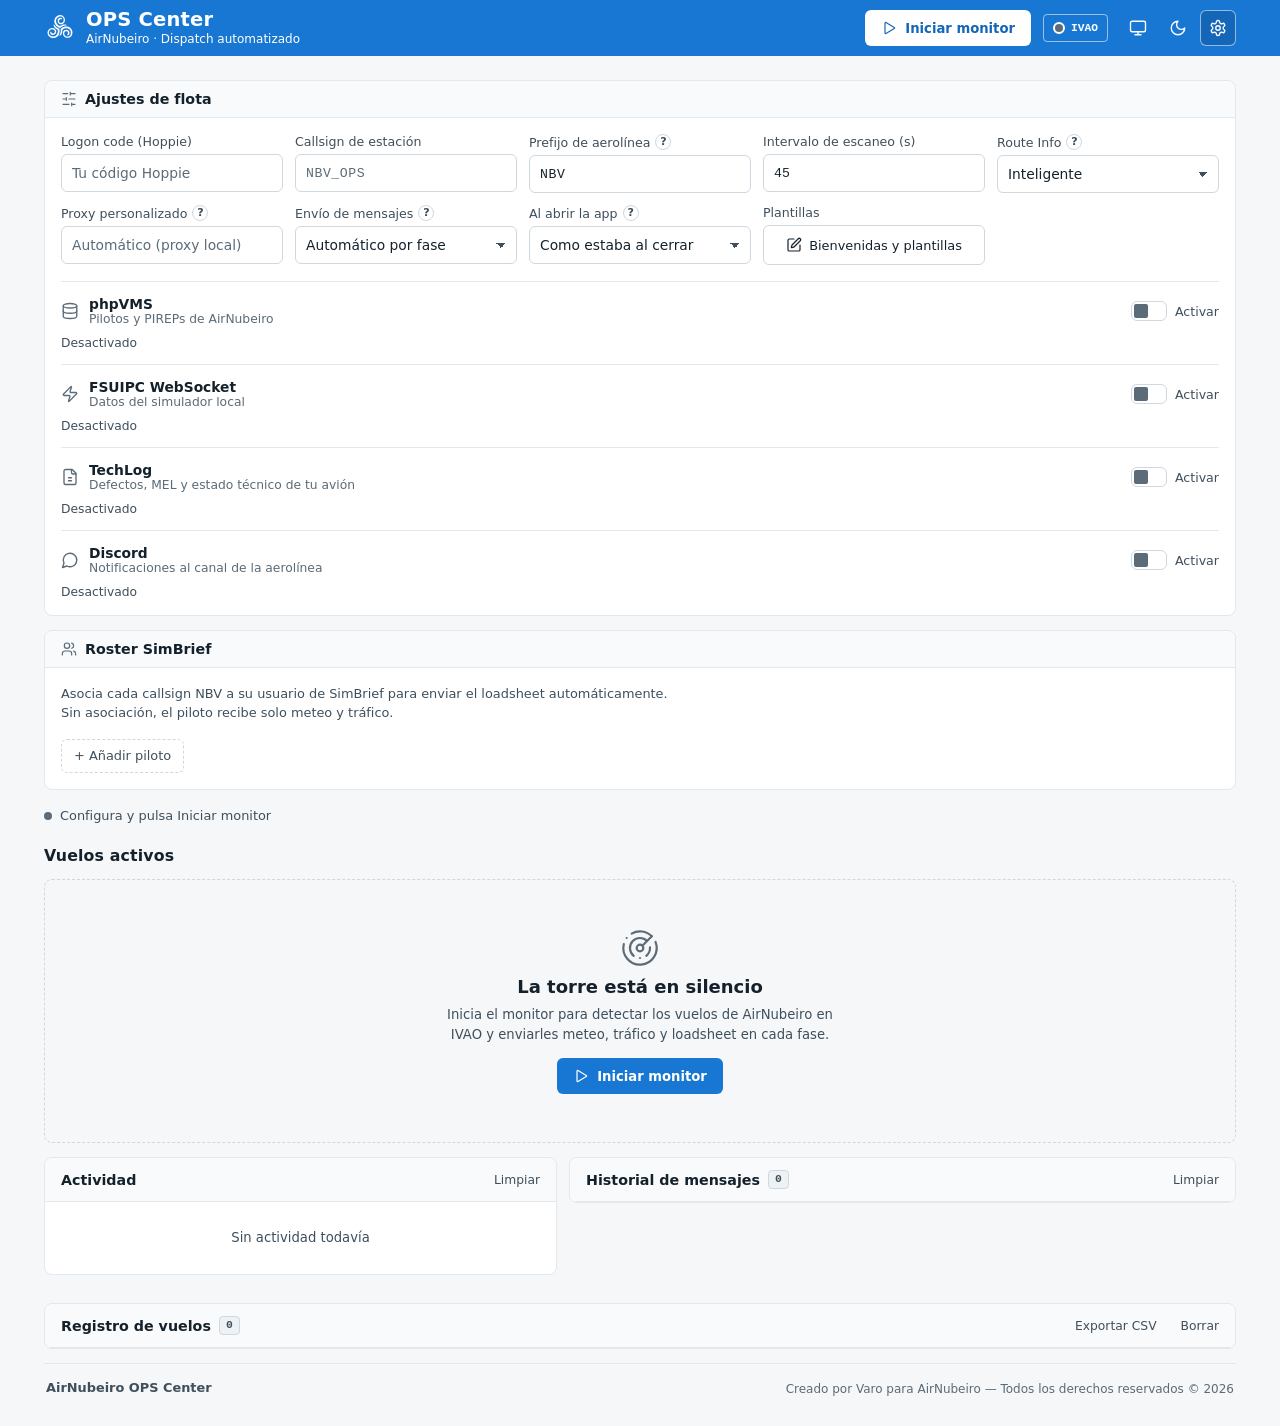
<file: ops-center.html>
<!DOCTYPE html>
<html lang="es">
<head>
<meta charset="UTF-8">
<meta http-equiv="Content-Security-Policy" content="default-src 'self'; script-src 'self' 'sha256-s6Ixexwn9ogxakknkVWdefuQv8d5sCZTHejabQKzwgE=' 'sha256-/ZO4usoOrUL5O/JU+9XmBA1wCL6HQgBpDcVHtwQFBbo='; style-src 'self' 'unsafe-inline' https://fonts.googleapis.com; font-src 'self' https://fonts.gstatic.com; img-src 'self' data: blob: https:; connect-src 'self' https: wss: ws:; frame-src 'self'; worker-src 'self'; manifest-src 'self'; object-src 'none'; base-uri 'none'; form-action 'none'">
<meta name="viewport" content="width=device-width, initial-scale=1.0">
<title>OPS Center — AirNubeiro</title>
<link rel="manifest" href="manifest.json">
<meta name="theme-color" content="#f5f7f9">
<script data-boot>try{var m=localStorage.getItem('nbv_theme')||'light',d=document.documentElement;d.dataset.theme=m==='auto'?(matchMedia('(prefers-color-scheme: light)').matches?'light':'dark'):m;if(/[?&]embed\b/.test(location.search)&&parent!==window)d.classList.add('embed')}catch(e){}</script>
<meta name="apple-mobile-web-app-capable" content="yes">
<meta name="apple-mobile-web-app-status-bar-style" content="black-translucent">
<link rel="apple-touch-icon" href="icons/icon-192.png">
<link rel="icon" type="image/png" sizes="192x192" href="icons/icon-192.png">
<link rel="icon" type="image/png" sizes="512x512" href="icons/icon-512.png">
<link href="https://fonts.googleapis.com/css2?family=Barlow:wght@400;500;600&family=Barlow+Semi+Condensed:wght@600;700&family=IBM+Plex+Mono:wght@400;500;600&display=swap" rel="stylesheet">
<link rel="stylesheet" href="nbv-ui.css">
</head>
<body>
<svg xmlns="http://www.w3.org/2000/svg" style="position:absolute;width:0;height:0;overflow:hidden" aria-hidden="true">
<symbol id="i-plane" viewBox="0 0 24 24"><path d="M17.8 19.2 16 11l3.5-3.5C21 6 21.5 4 21 3c-1-.5-3 0-4.5 1.5L13 8 4.8 6.2c-.5-.1-.9.1-1.1.5l-.3.5c-.2.5-.1 1 .3 1.3L9 12l-2 3H4l-1 1 3 2 2 3 1-1v-3l3-2 3.5 5.3c.3.4.8.5 1.3.3l.5-.2c.4-.3.6-.7.5-1.2z"/></symbol>
<symbol id="i-inbox" viewBox="0 0 24 24"><path d="M22 12h-6l-2 3h-4l-2-3H2"/><path d="M5.45 5.11 2 12v6a2 2 0 0 0 2 2h16a2 2 0 0 0 2-2v-6l-3.45-6.89A2 2 0 0 0 16.76 4H7.24a2 2 0 0 0-1.79 1.11z"/></symbol>
<symbol id="i-cloud-sun" viewBox="0 0 24 24"><path d="M12 2v2"/><path d="m4.93 4.93 1.41 1.41"/><path d="M20 12h2"/><path d="m19.07 4.93-1.41 1.41"/><path d="M15.95 12.65a4 4 0 0 0-5.93-4.13"/><path d="M13 22H7a5 5 0 1 1 4.9-6H13a3 3 0 0 1 0 6Z"/></symbol>
<symbol id="i-clipboard" viewBox="0 0 24 24"><rect width="8" height="4" x="8" y="2" rx="1"/><path d="M16 4h2a2 2 0 0 1 2 2v14a2 2 0 0 1-2 2H6a2 2 0 0 1-2-2V6a2 2 0 0 1 2-2h2"/><path d="M12 11h4M12 16h4M8 11h.01M8 16h.01"/></symbol>
<symbol id="i-settings" viewBox="0 0 24 24"><path d="M12.22 2h-.44a2 2 0 0 0-2 2v.18a2 2 0 0 1-1 1.73l-.43.25a2 2 0 0 1-2 0l-.15-.08a2 2 0 0 0-2.73.73l-.22.38a2 2 0 0 0 .73 2.73l.15.1a2 2 0 0 1 1 1.72v.51a2 2 0 0 1-1 1.74l-.15.09a2 2 0 0 0-.73 2.73l.22.38a2 2 0 0 0 2.73.73l.15-.08a2 2 0 0 1 2 0l.43.25a2 2 0 0 1 1 1.73V20a2 2 0 0 0 2 2h.44a2 2 0 0 0 2-2v-.18a2 2 0 0 1 1-1.73l.43-.25a2 2 0 0 1 2 0l.15.08a2 2 0 0 0 2.73-.73l.22-.39a2 2 0 0 0-.73-2.73l-.15-.08a2 2 0 0 1-1-1.74v-.5a2 2 0 0 1 1-1.74l.15-.09a2 2 0 0 0 .73-2.73l-.22-.38a2 2 0 0 0-2.73-.73l-.15.08a2 2 0 0 1-2 0l-.43-.25a2 2 0 0 1-1-1.73V4a2 2 0 0 0-2-2z"/><circle cx="12" cy="12" r="3"/></symbol>
<symbol id="i-sun" viewBox="0 0 24 24"><circle cx="12" cy="12" r="4"/><path d="M12 2v2M12 20v2M4.93 4.93l1.41 1.41M17.66 17.66l1.41 1.41M2 12h2M20 12h2M6.34 17.66l-1.41 1.41M19.07 4.93l-1.41 1.41"/></symbol>
<symbol id="i-moon" viewBox="0 0 24 24"><path d="M12 3a6 6 0 0 0 9 9 9 9 0 1 1-9-9Z"/></symbol>
<symbol id="i-send" viewBox="0 0 24 24"><path d="M14.54 21.69a.5.5 0 0 0 .94-.02l6.5-19a.5.5 0 0 0-.64-.64l-19 6.5a.5.5 0 0 0-.02.94l7.93 3.18a2 2 0 0 1 1.11 1.11z"/><path d="m21.85 2.15-10.94 10.94"/></symbol>
<symbol id="i-refresh" viewBox="0 0 24 24"><path d="M21 12a9 9 0 1 1-9-9c2.52 0 4.93 1 6.74 2.74L21 8"/><path d="M21 3v5h-5"/></symbol>
<symbol id="i-bell" viewBox="0 0 24 24"><path d="M6 8a6 6 0 0 1 12 0c0 7 3 9 3 9H3s3-2 3-9"/><path d="M10.3 21a1.94 1.94 0 0 0 3.4 0"/></symbol>
<symbol id="i-bell-off" viewBox="0 0 24 24"><path d="M8.7 3A6 6 0 0 1 18 8a21.3 21.3 0 0 0 .6 5"/><path d="M17 17H3s3-2 3-9a4.67 4.67 0 0 1 .3-1.7"/><path d="M10.3 21a1.94 1.94 0 0 0 3.4 0"/><path d="m2 2 20 20"/></symbol>
<symbol id="i-play" viewBox="0 0 24 24"><path d="M6 4.5v15a1 1 0 0 0 1.5.86l12.4-7.5a1 1 0 0 0 0-1.72L7.5 3.64A1 1 0 0 0 6 4.5z"/></symbol>
<symbol id="i-stop" viewBox="0 0 24 24"><rect x="5" y="5" width="14" height="14" rx="2.5"/></symbol>
<symbol id="i-monitor" viewBox="0 0 24 24"><rect width="20" height="14" x="2" y="3" rx="2"/><path d="M8 21h8M12 17v4"/></symbol>
<symbol id="i-tv" viewBox="0 0 24 24"><rect width="20" height="15" x="2" y="7" rx="2"/><path d="m17 2-5 5-5-5"/></symbol>
<symbol id="i-external" viewBox="0 0 24 24"><path d="M15 3h6v6"/><path d="M10 14 21 3"/><path d="M18 13v6a2 2 0 0 1-2 2H5a2 2 0 0 1-2-2V8a2 2 0 0 1 2-2h6"/></symbol>
<symbol id="i-pen" viewBox="0 0 24 24"><path d="M12 3H5a2 2 0 0 0-2 2v14a2 2 0 0 0 2 2h14a2 2 0 0 0 2-2v-7"/><path d="M18.38 2.63a1 1 0 0 1 3 3l-9.02 9.01a2 2 0 0 1-.85.5l-2.87.84a.5.5 0 0 1-.62-.62l.84-2.87a2 2 0 0 1 .5-.85z"/></symbol>
<symbol id="i-x" viewBox="0 0 24 24"><path d="M18 6 6 18M6 6l12 12"/></symbol>
<symbol id="i-check" viewBox="0 0 24 24"><path d="M20 6 9 17l-5-5"/></symbol>
<symbol id="i-download" viewBox="0 0 24 24"><path d="M12 15V3"/><path d="m7 10 5 5 5-5"/><path d="M21 15v4a2 2 0 0 1-2 2H5a2 2 0 0 1-2-2v-4"/></symbol>
<symbol id="i-clock" viewBox="0 0 24 24"><circle cx="12" cy="12" r="10"/><path d="M12 6v6l4 2"/></symbol>
<symbol id="i-sliders" viewBox="0 0 24 24"><path d="M21 4h-7M10 4H3M21 12h-9M8 12H3M21 20h-5M12 20H3M14 2v4M8 10v4M16 18v4"/></symbol>
<symbol id="i-radio" viewBox="0 0 24 24"><path d="M4.9 16.1C1 12.2 1 5.8 4.9 1.9"/><path d="M7.8 4.7a6.14 6.14 0 0 0-.8 7.5"/><circle cx="12" cy="9" r="2"/><path d="M16.2 4.8c2 2 2.26 5.11.8 7.47"/><path d="M19.1 1.9a9.96 9.96 0 0 1 0 14.1"/><path d="M9.5 18h5"/><path d="m8 22 4-11 4 11"/></symbol>
<symbol id="i-users" viewBox="0 0 24 24"><path d="M16 21v-2a4 4 0 0 0-4-4H6a4 4 0 0 0-4 4v2"/><circle cx="9" cy="7" r="4"/><path d="M22 21v-2a4 4 0 0 0-3-3.87M16 3.13a4 4 0 0 1 0 7.75"/></symbol>
<symbol id="i-map" viewBox="0 0 24 24"><path d="M14.11 5.55a2 2 0 0 0 1.78 0l3.66-1.83A1 1 0 0 1 21 4.62v12.76a1 1 0 0 1-.55.9l-4.56 2.27a2 2 0 0 1-1.78 0l-4.22-2.1a2 2 0 0 0-1.78 0l-3.66 1.83A1 1 0 0 1 3 19.38V6.62a1 1 0 0 1 .55-.9l4.56-2.27a2 2 0 0 1 1.78 0z"/><path d="M15 5.76v15M9 3.24v15"/></symbol>
<symbol id="i-zap" viewBox="0 0 24 24"><path d="M4 14a1 1 0 0 1-.78-1.63l9.9-10.2a.5.5 0 0 1 .86.46l-1.92 6.02A1 1 0 0 0 13 10h7a1 1 0 0 1 .78 1.63l-9.9 10.2a.5.5 0 0 1-.86-.46l1.92-6.02A1 1 0 0 0 11 14z"/></symbol>
<symbol id="i-database" viewBox="0 0 24 24"><ellipse cx="12" cy="5" rx="9" ry="3"/><path d="M3 5v14a9 3 0 0 0 18 0V5"/><path d="M3 12a9 3 0 0 0 18 0"/></symbol>
<symbol id="i-chat" viewBox="0 0 24 24"><path d="M7.9 20A9 9 0 1 0 4 16.1L2 22Z"/></symbol>
<symbol id="i-radar" viewBox="0 0 24 24"><path d="M19.07 4.93A10 10 0 0 0 6.99 3.34"/><path d="M4 6h.01"/><path d="M2.29 9.62A10 10 0 1 0 21.31 8.35"/><path d="M16.24 7.76A6 6 0 1 0 8.23 16.67"/><path d="M12 18h.01"/><path d="M17.99 11.66A6 6 0 0 1 15.77 16.67"/><circle cx="12" cy="12" r="2"/><path d="m13.41 10.59 5.66-5.66"/></symbol>
<symbol id="i-file" viewBox="0 0 24 24"><path d="M15 2H6a2 2 0 0 0-2 2v16a2 2 0 0 0 2 2h12a2 2 0 0 0 2-2V7Z"/><path d="M14 2v4a2 2 0 0 0 2 2h4"/><path d="M10 13h4M10 17h4"/></symbol>
<symbol id="i-plug" viewBox="0 0 24 24"><path d="M12 22v-5M9 8V2M15 8V2M18 8v5a4 4 0 0 1-4 4h-4a4 4 0 0 1-4-4V8Z"/></symbol>
<symbol id="i-hoppie" viewBox="0 0 24 24"><path d="M4.93 19.07a10 10 0 0 1 0-14.14M7.76 16.24a6 6 0 0 1 0-8.49M16.24 7.76a6 6 0 0 1 0 8.49M19.07 4.93a10 10 0 0 1 0 14.14"/><circle cx="12" cy="12" r="2"/></symbol>
</svg>

<!-- ═══ BARRA DE MARCA: logo, nombre y controles del OPS (sin menú) ═══ -->
<header class="appbar ops-bar">
  <div class="ab-brand">
    <img src="icons/nbv-mark.svg" alt="AirNubeiro" width="32" height="32">
    <div class="ab-t">
      <h1 class="ab-name">OPS Center</h1>
      <div class="sub">AirNubeiro · Dispatch automatizado</div>
    </div>
  </div>
  <div class="ab-r">
    <button class="btn-pri" id="btnMonitor" data-click="toggleMonitor"><span id="monIco"><svg class="ic"><use href="#i-play"/></svg></span><span id="monTxt">Iniciar monitor</span></button>
    <span class="fsuipc-badge src-ivao" id="fsuipcBadge" title="Fuente: IVAO Whazzup"><span class="fd"></span>IVAO</span>
    <button class="ib" id="btnAoc" data-click="toggleAoc" title="Pantalla AOC" aria-label="Pantalla AOC"><svg class="ic"><use href="#i-monitor"/></svg></button>
    <button class="ib" id="btnTheme" data-theme-ico data-click="NBV.ui.theme.cycle" title="Tema" aria-label="Tema"><svg class="ic"><use href="#i-sun"/></svg></button>
    <button class="ib" id="btnCfg" data-click="toggleCfg" title="Ajustes" aria-label="Ajustes"><svg class="ic"><use href="#i-settings"/></svg></button>
  </div>
</header>

<div class="app ops">

  <!-- ═══ AJUSTES DE FLOTA ═══ -->
  <div class="cfg" id="cfgP">
    <h3><svg class="ic"><use href="#i-sliders"/></svg>Ajustes de flota</h3>
    <div class="cfg-g">
      <div class="f"><label for="cL">Logon code (Hoppie)</label><input type="text" id="cL" placeholder="Tu código Hoppie" autocomplete="off" spellcheck="false"></div>
      <div class="f"><label for="cS">Callsign de estación</label><input type="text" id="cS" class="uc" placeholder="NBV_OPS" maxlength="12" autocomplete="off" spellcheck="false"></div>
      <div class="f"><label for="cA">Prefijo de aerolínea
        <span class="hi" tabindex="0">?<span class="tt">Se siguen todos los pilotos de IVAO cuyo callsign empiece por este prefijo.</span></span>
      </label><input type="text" id="cA" class="uc" value="NBV" maxlength="6" autocomplete="off" spellcheck="false"></div>
      <div class="f"><label for="cI">Intervalo de escaneo (s)</label><input type="number" id="cI" value="45" min="15" max="180" step="5"></div>
      <div class="f"><label for="cRI">Route Info
        <span class="hi" tabindex="0">?<span class="tt">Inteligente: primer aviso ~15 min tras despegar (si hay información) y otro a mitad de vuelo. Se calcula con el EET del plan de vuelo IVAO.</span></span>
      </label>
        <select id="cRI">
          <option value="smart">Inteligente</option>
          <option value="10">Cada 10 min</option>
          <option value="15">Cada 15 min</option>
          <option value="20">Cada 20 min</option>
          <option value="30">Cada 30 min</option>
        </select>
      </div>
      <div class="f"><label for="cP">Proxy personalizado
        <span class="hi" tabindex="0">?<span class="tt">Vacío = proxy local de START-ACARS.bat (recomendado). Solo para GitHub Pages: URL de tu Cloudflare Worker, p. ej. https://mi-proxy.workers.dev/?url=</span></span>
      </label><input type="text" id="cP" value="" placeholder="Automático (proxy local)" spellcheck="false"></div>
      <div class="f"><label for="cAuto">Envío de mensajes
        <span class="hi" tabindex="0">?<span class="tt">En manual los mensajes se generan pero se envían desde cada tarjeta de vuelo.</span></span>
      </label>
        <select id="cAuto">
          <option value="1">Automático por fase</option>
          <option value="0">Manual (solo generar)</option>
        </select>
      </div>
      <div class="f"><label for="cAutoStart">Al abrir la app
        <span class="hi" tabindex="0">?<span class="tt">Restaurar el monitor como estaba al cerrar, arrancarlo siempre o nunca. Las tarjetas de vuelo se conservan al recargar.</span></span>
      </label>
        <select id="cAutoStart">
          <option value="last">Como estaba al cerrar</option>
          <option value="always">Arrancar siempre</option>
          <option value="never">No arrancar</option>
        </select>
      </div>
      <div class="f"><label>Plantillas</label><button type="button" class="btn" style="width:100%;min-height:40px" data-click="NBV.tpl.edit|welcome"><svg class="ic"><use href="#i-pen"/></svg>Bienvenidas y plantillas</button></div>
    </div>

    <div class="cfg-module">
      <div class="cfg-mod-hdr">
        <span class="cfg-mod-ttl"><svg class="ic"><use href="#i-database"/></svg><span>phpVMS<small>Pilotos y PIREPs de AirNubeiro</small></span></span>
        <label class="mod-toggle"><input type="checkbox" id="phpvmsEn" data-change="phpvmsOnToggle"><span class="sw"></span><span>Activar</span></label>
      </div>
      <div class="cfg-mod-fields cfg-g" id="phpvmsCfgFields">
        <div class="f"><label for="phpvmsUrl">URL phpVMS</label><input type="text" id="phpvmsUrl" value="https://operaciones.airnubeiro.es" spellcheck="false" autocomplete="off"></div>
        <div class="f"><label for="phpvmsKeyRaw">API Key
          <span class="hi" tabindex="0">?<span class="tt">Pega tu API Key y pulsa Validar. Se verifica contra /api/user y se guarda cifrada con AES-256. Nunca se almacena en claro.</span></span>
        </label>
          <div id="apikeyDisplay"></div>
          <div class="apikey-wrap" id="apikeyInputWrap" style="display:none">
            <input type="password" id="phpvmsKeyRaw" placeholder="Pega tu API Key aquí" autocomplete="off" spellcheck="false" data-input="apikeyOnInput">
            <div class="apikey-actions">
              <button class="apikey-btn validate" id="apikeyValidateBtn" data-click="apikeyValidateAndSave" style="display:none">Validar</button>
            </div>
          </div>
        </div>
        <div class="f"><label for="phpvmsPoll">Intervalo (s)</label><input type="number" id="phpvmsPoll" value="30" min="15" max="120" step="5"></div>
      </div>
      <div class="cfg-mod-status" id="phpvmsStatus">Desactivado</div>
    </div>

    <div class="cfg-module">
      <div class="cfg-mod-hdr">
        <span class="cfg-mod-ttl"><svg class="ic"><use href="#i-zap"/></svg><span>FSUIPC WebSocket<small>Datos del simulador local</small></span></span>
        <label class="mod-toggle"><input type="checkbox" id="fsuipcEn" data-change="fsuipcOnToggle"><span class="sw"></span><span>Activar</span></label>
      </div>
      <div class="cfg-mod-fields cfg-g" id="fsuipcCfgFields">
        <div class="f"><label for="fsuipcUrl">URL WebSocket</label><input type="text" id="fsuipcUrl" value="ws://localhost:2048/fsuipc/" spellcheck="false" autocomplete="off"></div>
        <div class="f"><label for="fsuipcCs">Mi callsign (piloto local)
          <span class="hi" tabindex="0">?<span class="tt">OPS usará los datos del simulador para este callsign en lugar de IVAO Whazzup.</span></span>
        </label><input type="text" id="fsuipcCs" class="uc" placeholder="NBV101" maxlength="12" autocomplete="off" spellcheck="false"></div>
        <div class="f"><label for="fsuipcPoll">Intervalo (ms)</label><input type="number" id="fsuipcPoll" value="500" min="200" max="2000" step="100"></div>
        <div class="f fw"><div class="dc-events"><label><input type="checkbox" id="oooiTx"> Enviar TELEX OOOI a mi avión</label></div></div>
      </div>
      <div class="cfg-mod-status" id="fsuipcStatus">Desactivado</div>
    </div>

    <div class="cfg-module">
      <div class="cfg-mod-hdr">
        <span class="cfg-mod-ttl"><svg class="ic"><use href="#i-file"/></svg><span>TechLog<small>Defectos, MEL y estado técnico de tu avión</small></span></span>
        <label class="mod-toggle"><input type="checkbox" id="techlogEn" data-change="techlogOnToggle"><span class="sw"></span><span>Activar</span></label>
      </div>
      <div class="cfg-mod-status" id="techlogStatus">Desactivado</div>
    </div>

    <div class="cfg-module">
      <div class="cfg-mod-hdr">
        <span class="cfg-mod-ttl"><svg class="ic"><use href="#i-chat"/></svg><span>Discord<small>Notificaciones al canal de la aerolínea</small></span></span>
        <label class="mod-toggle"><input type="checkbox" id="discordEn" data-change="discordOnToggle"><span class="sw"></span><span>Activar</span></label>
      </div>
      <div class="cfg-mod-fields" id="discordCfgFields">
        <div class="f"><label for="discordUrl">URL del webhook</label><input type="text" id="discordUrl" placeholder="https://discord.com/api/webhooks/..." spellcheck="false" autocomplete="off"></div>
        <div class="f" style="margin-top:14px"><label>Notificar</label>
          <div class="dc-events">
            <label><input type="checkbox" id="dcEvFlight" checked> Vuelo detectado</label>
            <label><input type="checkbox" id="dcEvPhase" checked> Cambio de fase</label>
            <label><input type="checkbox" id="dcEvTelex" checked> TELEX enviado</label>
            <label><input type="checkbox" id="dcEvAlert" checked> Alertas OPS</label>
            <label><input type="checkbox" id="dcEvReport" checked> Informe de fin de vuelo</label>
            <label><input type="checkbox" id="dcEvDispatch" checked> Alertas de despacho (desvío, retraso, desconexión)</label>
            <label><input type="checkbox" id="dcEvDaily" checked> Resumen diario (23:59Z)</label>
          </div>
        </div>
        <button class="dc-test-btn" data-click="discordTest"><svg class="ic"><use href="#i-send"/></svg>Probar webhook</button>
      </div>
      <div class="cfg-mod-status" id="discordStatus">Desactivado</div>
    </div>
  </div>

  <!-- ═══ ROSTER ═══ -->
  <div class="roster" id="rosterP">
    <h3><svg class="ic"><use href="#i-users"/></svg>Roster SimBrief</h3>
    <div class="roster-help">Asocia cada callsign NBV a su usuario de SimBrief para enviar el loadsheet automáticamente. Sin asociación, el piloto recibe solo meteo y tráfico.</div>
    <div id="rosterList"></div>
    <button class="roster-add" data-click="addRosterRow">+ Añadir piloto</button>
  </div>

  <!-- ═══ ESTADO ═══ -->
  <div class="sb idle" id="sBar" role="status" aria-live="polite"><div class="d"></div><span id="sTxt">Configura y pulsa Iniciar monitor</span></div>

  <div class="stats" id="statsBar" style="display:none">
    <div class="stat"><span class="n acc" id="stTotal">0</span> activos</div>
    <div class="stat"><span class="n wrn" id="stPre">0</span> preflight</div>
    <div class="stat"><span class="n inf" id="stEnr">0</span> en ruta</div>
    <div class="stat"><span class="n cpdlc" id="stDsc">0</span> descenso</div>
    <div class="stat"><span class="n ok" id="stLnd">0</span> en tierra</div>
    <div class="stat"><span class="n" id="stMsgs">0</span> TELEX</div>
  </div>
  <div id="rosterChips" style="display:none;flex-wrap:wrap"></div>

  <!-- ═══ FLOTA ═══ -->
  <div class="sec-h">Vuelos activos</div>
  <div class="dash" id="dashboard">
    <div class="dash-empty" id="dashEmpty">Ningún vuelo NBV detectado</div>
  </div>

  <div class="ops-cols">
    <div class="log" id="logBox">
      <div class="log-h"><span>Actividad</span><button data-click="clearLog">Limpiar</button></div>
      <div class="log-empty" id="logEmpty">Sin actividad todavía</div>
    </div>
    <div class="mh" id="msgHistory">
      <div class="mh-h" data-click="toggleMsgHistory">
        <span>Historial de mensajes <span class="mh-cnt" id="mhCount">0</span></span>
        <button data-click="clearMsgHistory">Limpiar</button>
      </div>
      <div class="mh-body" id="mhBody">
        <table class="mh-tbl">
          <thead><tr><th>HORA</th><th>CALLSIGN</th><th>FASE</th><th>MENSAJE</th><th>ESTADO</th></tr></thead>
          <tbody id="mhRows"></tbody>
        </table>
        <div id="mhEmpty" class="log-empty">Sin mensajes enviados</div>
      </div>
    </div>
  </div>

  <!-- 5.1 · Registro de vuelos -->
  <div class="mh flog" id="flightLog">
    <div class="mh-h" data-click="flogToggle">
      <span>Registro de vuelos <span class="mh-cnt" id="flogCount">0</span></span>
      <span class="flog-act">
        <button type="button" data-click="flogExportCsv" title="Descargar el registro filtrado en CSV">Exportar CSV</button>
        <button type="button" data-click="flogClear">Borrar</button>
      </span>
    </div>
    <div class="mh-body" id="flogBody">
      <div class="f flog-filter"><input id="flogQ" type="search" placeholder="Filtrar por callsign, aeropuerto, avión, matrícula o piloto" aria-label="Filtrar el registro de vuelos" data-input="flogRender" autocomplete="off"></div>
      <table class="mh-tbl">
        <thead><tr><th>FECHA</th><th>CALLSIGN</th><th>RUTA</th><th>AVIÓN</th><th>DESPEGUE</th><th>ATERRIZAJE</th><th>VUELO</th><th>MENSAJES</th><th>TOMA</th><th>PIREP</th><th>INFORME</th><th>ESTADO</th></tr></thead>
        <tbody id="flogRows"></tbody>
      </table>
      <div id="flogEmpty" class="log-empty">Todavía no hay vuelos registrados</div>
    </div>
  </div>

  <!-- ═══ PANTALLA AOC ═══ -->
  <div id="aocOverlay" class="aoc-overlay" style="display:none">
    <div class="aoc-header">
      <div class="aoc-brand">
        <img class="aoc-logo" src="icons/nbv-mark.svg" alt="" width="36" height="36">
        <div><div class="aoc-title">AirNubeiro AOC</div><div class="aoc-sub">Centro de control de operaciones</div></div>
      </div>
      <div class="aoc-clock" id="aocClock">00:00:00Z</div>
      <div class="aoc-stats">
        <div class="aoc-st"><span id="aocTotal">0</span>ACTIVOS</div>
        <div class="aoc-st"><span id="aocPre">0</span>PRE</div>
        <div class="aoc-st"><span id="aocEnr">0</span>ENR</div>
        <div class="aoc-st"><span id="aocDsc">0</span>DSC</div>
        <div class="aoc-st"><span id="aocLnd">0</span>LND</div>
      </div>
      <button class="aoc-close" data-click="toggleAoc"><svg class="ic"><use href="#i-x"/></svg>Cerrar</button>
    </div>
    <div class="aoc-board" id="aocBoard">
      <table class="aoc-tbl">
        <thead>
          <tr><th>CALLSIGN</th><th>ACFT</th><th>DEP</th><th>ARR</th><th>FL</th><th>GS</th><th>HDG</th><th>FASE</th><th>EET</th><th>ENR</th><th>PARKING</th><th>MSGS</th></tr>
        </thead>
        <tbody id="aocRows"></tbody>
      </table>
      <div class="aoc-empty" id="aocEmpty">Ningún vuelo NBV detectado — inicia el monitor</div>
    </div>
    <div class="aoc-footer">AirNubeiro OPS Center v6.1.0</div>
  </div>

  <div class="ftr">
    <div class="br">AirNubeiro OPS Center</div>
    <div class="lg">Creado por Varo para AirNubeiro — Todos los derechos reservados © 2026</div>
  </div>

</div>

<script src="nbv-core.js"></script>
<script>let flights={},roster={},totalMsgsSent=0;function msgCountRestore(e){totalMsgsSent=e||0}NBV.app.saveCfg=()=>saveCfg(),NBV.app.log=(e,t)=>log(e,t),NBV.app.flight=e=>flights[e]||null;function saveCfg(){if(NBV._applying)return;const e=cfgCollectShared();try{localStorage.setItem("an_ops",JSON.stringify({...NBV.logon.scrub(e),a:$("cA").value,i:$("cI").value,ri:$("cRI").value,auto:$("cAuto").value,autoStart:$("cAutoStart")?.value||"last",oooiTx:!!$("oooiTx")?.checked,roster}))}catch{}NBV.cfg.saveShared(e)}function loadCfg(){let e={};try{e=JSON.parse(localStorage.getItem("an_ops"))||{}}catch{}const t=NBV.cfg.merge(e);$("cA").value=t.a||"NBV",t.i&&($("cI").value=t.i),t.ri&&($("cRI").value=t.ri),t.auto&&($("cAuto").value=t.auto),t.autoStart&&$("cAutoStart")&&($("cAutoStart").value=t.autoStart),$("oooiTx")&&($("oooiTx").checked=!!t.oooiTx),t.roster&&(roster=t.roster),NBV._applying=!0;try{cfgApplyFields(t)}finally{NBV._applying=!1}apikeyRenderState(),$("fsuipcEn").checked&&fsuipcConnect(),$("phpvmsEn").checked&&phpvmsStart(),dcLoad().then(n=>{$("discordEn").checked&&discordSetStatus(n?"Webhook activo (cifrado)":"✗ Activo pero sin webhook guardado",!!n||!1)})}["cL","cS","cA","cP","cI","cRI","cAuto","fsuipcUrl","fsuipcCs","fsuipcPoll","phpvmsUrl","phpvmsPoll","cAutoStart","oooiTx","dcEvFlight","dcEvPhase","dcEvTelex","dcEvAlert","dcEvReport","dcEvDispatch","dcEvDaily"].forEach(e=>$(e)?.addEventListener("change",saveCfg)),$("discordUrl")?.addEventListener("change",dcOnChange);function toggleCfg(){const e=!$("cfgP").classList.contains("v");if($("cfgP").classList.toggle("v",e),$("rosterP").classList.toggle("v",e),$("btnCfg").classList.toggle("on",e),e)try{$("cfgP").scrollIntoView({behavior:"smooth",block:"start"})}catch{}}function renderRoster(){const e=$("rosterList");e.innerHTML="",Object.entries(roster).forEach(([t,n])=>{const s=document.createElement("div");s.className="roster-row",s.innerHTML=`
      <input type="text" class="uc" value="${esc(t)}" placeholder="NBV123" maxlength="10" data-change="updateRoster|$el" data-old="${esc(t)}">
      <input type="text" value="${esc(n)}" placeholder="SimBrief user" data-change="updateRoster|$el">
      <button class="rm" data-click="removeRoster|${esc(t)}" title="Eliminar">✕</button>`,e.appendChild(s)})}function addRosterRow(){roster[""]="",renderRoster();const e=$("rosterList").querySelectorAll("input");e.length&&e[e.length-2].focus()}function updateRoster(e){const n=e.closest(".roster-row").querySelectorAll("input"),s=n[0].dataset.old,a=n[0].value.trim().toUpperCase(),o=n[1].value.trim();s!==a&&delete roster[s],a&&(roster[a]=o),n[0].dataset.old=a,saveCfg(),renderRosterChips()}function removeRoster(e){delete roster[e],renderRoster(),saveCfg(),renderRosterChips()}document.querySelectorAll(".uc").forEach(e=>e.addEventListener("input",()=>{e.value=e.value.toUpperCase()}));async function sendTelex(e,t,{auto:n=!0,key:s=null}={}){e=NBV.acars.to(e);try{await hoppieSendTelex(e,t);try{NBV.bus.emitRemote("sent",{to:e})}catch{}discordNotifyTelex(e,t,n,!0,s)}catch(a){throw discordNotifyTelex(e,t,n,!1,s),a}return totalMsgsSent++,NBV.ui.stats.msg("tx"),!0}const SENT_STORAGE_KEY="an_ops_sent_registry",HIST_STORAGE_KEY="an_ops_msg_history";let sentRegistry={},msgHistory=[];function loadSentRegistry(){try{const e=localStorage.getItem(SENT_STORAGE_KEY);e&&(sentRegistry=JSON.parse(e));const t=localStorage.getItem(HIST_STORAGE_KEY);t&&(msgHistory=JSON.parse(t));const n=Date.now()-6*36e5;let s=0;for(const o in sentRegistry)sentRegistry[o]<n&&(delete sentRegistry[o],s++);msgHistory=msgHistory.filter(o=>o.ts>n),saveSentRegistry();const a=Object.keys(sentRegistry).length;a>0&&log(`DEDUP: ${a} registros cargados de sesion anterior (${s} expirados)`,"ops")}catch(e){sentRegistry={},msgHistory=[],log(`DEDUP: error cargando registros: ${e.message}`,"err")}renderMsgHistory()}function reloadSentRegistry(){try{const e=JSON.parse(localStorage.getItem(SENT_STORAGE_KEY)||"{}")||{},t=Date.now()-6*36e5;for(const n in e)typeof e[n]=="number"&&e[n]>t&&!(sentRegistry[n]>=e[n])&&(sentRegistry[n]=e[n])}catch{}}const HIST_RANK={delivered:5,unpicked:4,sent:3,held:2,error:1,skip:0},HIST_CLEARED="~historial-limpiado";function mergeMsgHistory(e,t){const n=new Map,s=Date.now()-6*36e5,a=sentRegistry[HIST_CLEARED]||0,o=r=>HIST_RANK[r.status]??-1;for(const r of[...e,...Array.isArray(t)?t:[]]){if(!r||typeof r!="object"||!(r.ts>s)||r.ts<a)continue;const i=`${r.ts}|${r.cs}|${r.key}|${r.label}`,l=n.get(i);(!l||o(r)>o(l))&&n.set(i,r)}return[...n.values()].sort((r,i)=>r.ts-i.ts).slice(-200)}function saveSentRegistry(e=!0){try{if(e){reloadSentRegistry();let t=[];try{t=JSON.parse(localStorage.getItem(HIST_STORAGE_KEY)||"[]")}catch{}msgHistory=mergeMsgHistory(msgHistory,t)}localStorage.setItem(SENT_STORAGE_KEY,JSON.stringify(sentRegistry)),localStorage.setItem(HIST_STORAGE_KEY,JSON.stringify(msgHistory))}catch{}}function dedupKey(e,t,n,s){return`${e}_${t&&t!=="????"?t:""}_${n&&n!=="????"?n:""}_${s}`.replace(/\s/g,"")}function wasSentRecently(e,t,n,s,a){const o=dedupKey(e,t,n,s),r=sentRegistry[o];if(r&&Date.now()-r<a)return!0;const i=`${e}___${s}`,l=sentRegistry[i];return!!(l&&Date.now()-l<a)}function recordSent(e,t,n,s,a,o,r,i=""){const l=dedupKey(e,t,n,s);reloadSentRegistry();const c=Math.max(Date.now(),sentRegistry[HIST_CLEARED]||0);if(o==="sent"){sentRegistry[l]=Date.now(),sentRegistry[`${e}___${s}`]=Date.now();const d=s.replace(/_\d+$/,"");d!==s&&(sentRegistry[dedupKey(e,t,n,d)]=Date.now(),sentRegistry[`${e}___${d}`]=Date.now()),log(`DEDUP: registrado ${l}`,"")}msgHistory.push({ts:c,cs:e,phase:s,label:a,status:o,body:r||"",key:i}),msgHistory.length>200&&(msgHistory=msgHistory.slice(-200)),saveSentRegistry(),renderMsgHistory()}function markHistoryDelivered(e,t,n){if(!t)return!1;let s=0;const a=flights[e]?.firstSeen||0;for(let o=msgHistory.length-1;o>=0;o--){const r=msgHistory[o];if(!(r.cs!==e||r.key!==t)){if(r.status==="delivered"||r.ts<a)break;(r.status==="sent"||r.status==="unpicked")&&(r.status="delivered",r.relayed=String(n||""),s++)}}return s&&(saveSentRegistry(),renderMsgHistory()),s>0}function markHistoryStatus(e,t,n){if(!t)return!1;for(let s=msgHistory.length-1;s>=0;s--){const a=msgHistory[s];if(a.cs===e&&a.key===t&&(a.status==="sent"||a.status==="unpicked"))return a.status=n,saveSentRegistry(),renderMsgHistory(),!0}return!1}function toggleMsgHistory(){$("mhBody").classList.toggle("open")}function histLastTs(){let e=[];try{e=JSON.parse(localStorage.getItem(HIST_STORAGE_KEY)||"[]")}catch{e=[]}return[...msgHistory,...Array.isArray(e)?e:[]].reduce((t,n)=>Math.max(t,+n?.ts||0),0)}function clearMsgHistory(){const e=histLastTs();reloadSentRegistry(),msgHistory=[],sentRegistry[HIST_CLEARED]=Date.now(),sentRegistry[HIST_CLEARED]=Math.max(sentRegistry[HIST_CLEARED],e+1),saveSentRegistry(!1),renderMsgHistory()}function toggleMsgBody(e){const t=document.getElementById("mh-body-"+e);if(!t)return;t.classList.toggle("open");const n=t.previousElementSibling?.querySelector(".mh-expand");n&&(n.textContent=t.classList.contains("open")?"▾":"▸")}function renderMsgHistory(){const e=$("mhRows"),t=$("mhEmpty");if($("mhCount").textContent=msgHistory.length,!msgHistory.length){e.innerHTML="",t.style.display="block";return}t.style.display="none";const n=[...msgHistory].reverse();e.innerHTML=n.map((s,a)=>{const o=new Date(s.ts).toISOString().substring(11,19),r=["delivered","sent","skip","held","unpicked","wilco","unable"].includes(s.status)?s.status:"error",i=s.status==="delivered"?`✓✓ RECIBIDO${s.relayed?" "+s.relayed:""}`:s.status==="sent"?"✓ ENVIADO":s.status==="skip"?"⊘ OMITIDO":s.status==="held"?"⏸ RETENIDO":s.status==="unpicked"?"⚠ SIN RECOGER":s.status==="wilco"?"✓ WILCO":s.status==="unable"?"✗ UNABLE":"✗ ERROR",l=s.body&&s.body.trim().length>0,c=l?'<span class="mh-expand" title="Ver contenido">▸</span>':"",d=l?`<tr id="mh-body-${Number(a)}" class="mh-body-row"><td colspan="5"><pre class="mh-body-pre">${esc(s.body)}</pre></td></tr>`:"";return`<tr class="${l?"mh-clickable":""}" ${l?`data-click="toggleMsgBody|#${Number(a)}"`:""}><td>${c}${esc(o)}</td><td>${esc(s.cs)}</td><td>${esc(s.phase)}</td><td>${esc(s.label)}</td><td><span class="mh-st ${esc(r)}">${esc(i)}</span></td></tr>${d}`}).join("")}function log(e,t=""){const n=$("logEmpty");n&&(n.style.display="none");const s=document.createElement("div");s.className=`log-e ${t}`,s.innerHTML=`<span class="lt">${esc(tsShort())}</span><span class="lm">${esc(e)}</span>`;const a=$("logBox");a.insertBefore(s,a.children[1]);const o=a.querySelectorAll(".log-e");for(let r=200;r<o.length;r++)o[r].remove()}function clearLog(){$("logBox").querySelectorAll(".log-e").forEach(t=>t.remove());const e=$("logEmpty");e&&(e.style.display="block")}async function genPreflight(e){const t=[],n=e.dep||"????",s=e.arr||"????",a=roster[e.callsign];if(a)try{const o=await simbriefOfp(a),r=o.params?.units==="lbs"?"LBS":"KG",i=l=>Number(l||0).toLocaleString("en-US");if(o.times?.est_time_enroute){const l=Math.round(Number(o.times.est_time_enroute)/60),c=flights[e.callsign];c&&c.firstSeen!==e.firstSeen?e._sbEet=l:(flights[e.callsign]||e)._sbEet=l}t.push({id:"loadsheet",label:"LOADSHEET",body:[`=== LOADSHEET ${e.callsign} ===`,`${o.origin?.icao_code||n}/${o.destination?.icao_code||s} ALT:${o.alternate?.icao_code||"N/A"}`,`ACFT:${o.aircraft?.icaocode||"?"} CI:${o.general?.costindex||"?"}`,`PAX:${o.weights?.pax_count||0} CARGO:${i(o.weights?.cargo)}${r}`,`ZFW:${i(o.weights?.est_zfw)} TOW:${i(o.weights?.est_tow)} LDW:${i(o.weights?.est_ldw)} ${r}`,`FUEL BLK:${i(o.fuel?.plan_ramp)} TRIP:${i(o.fuel?.enroute_burn)} RSV:${i(o.fuel?.reserve)} ${r}`].join(`
`)})}catch(o){log(`SimBrief ${e.callsign}: ${o.message}`,"wrn")}try{const o=await opsTechStatusMessage(e);o&&t.push(o)}catch(o){log(`TechLog ${e.callsign}: ${o.message}`,"wrn")}try{const o=[n,s].filter(r=>r!=="????");if(o.length){const[r,i,l]=await Promise.all([NBV.wx.metar(o,2),NBV.wx.taf(o).catch(()=>""),n!=="????"?atisText(n):""]);t.push({id:"wx_brief",label:"WX BRIEF",body:`=== WX BRIEFING ${e.callsign} ===
${n}→${s}
${l?l+`
`:""}METAR:
${r||"N/A"}
TAF:
${(i||"N/A").substring(0,400)}`})}}catch(o){log(`WX ${e.callsign}: ${o.message}`,"wrn")}return t}async function genEnroute(e){const t=e.arr||"????",n=[];try{const s=await NBV.ivao.get(),a=NBV.ivao.traffic(s,t);let o=`=== TRAFFIC ${t} ===
${a.density} (ARR:${a.arriving.length} DEP:${a.departing.length})
`;for(const i of a.arriving.slice(0,6))o+=`${i.callsign||"?"} ${safeStr(i.flightPlan?.aircraftId)||"?"} FROM ${NBV.ivao.depOf(i)||"?"} GS${safeNum(i.lastTrack?.groundSpeed)} FL${Math.round(safeNum(i.lastTrack?.altitude)/100)}
`;const r=NBV.ivao.atcFor(s,t);o+=r.length?`ATC: ${r.map(i=>`${i.callsign} ${fmtFreq(i.atcSession?.frequency)}`).join(", ")}
`:`NO ATC ONLINE ${t}
`,n.push({id:"traffic",label:"TRAFFIC",body:o})}catch(s){log(`Traffic ${e.callsign}: ${s.message}`,"wrn")}try{const s=await NBV.wx.metarLatest(t);s&&n.push({id:"wx_enroute",label:"WX ENRTE",body:`=== WX EN-ROUTE ${e.callsign} ===
DEST ${t} METAR:
${s}`})}catch{}return n}async function genDescent(e){const t=e.arr||"????",n=[],s=await opsOsmFor(t),a=flights[e.callsign]||e,o=standRef(opsAssignStand(a.firstSeen===e.firstSeen?a:e,s));try{const[i,l]=await Promise.all([atisText(t),NBV.wx.metarLatest(t).catch(()=>"")]);n.push({id:"arrival_info",label:"ARR INFO",body:`=== ARRIVAL INFO ${e.callsign} ===
${o?`STAND: ${o}
`:""}${t}
${i?i+`
`:""}METAR:
${l||"N/A"}`})}catch(i){log(`Descent WX ${e.callsign}: ${i.message}`,"wrn")}try{const i=lastIvaoData||NBV.ivao.last();if(i){const l=NBV.ivao.traffic(i,t),c=NBV.ivao.atcFor(i,t),d=c.some(p=>NBV.ivao.posOf(p)==="APP");if(l.total>8&&c.length>0){let p=`=== ATC ADVISORY ${t} ===
`;l.total>12?p+=`TRAFICO MUY ALTO - ${l.total} ACFT (${l.arriving.length} ARR/${l.departing.length} DEP)
POSIBLE ATC DELAY EN LLEGADA
Espere vectores extendidos o holdings.
`:p+=`TRAFICO ALTO - ${l.total} ACFT (${l.arriving.length} ARR/${l.departing.length} DEP)
POSIBLE SECUENCIACION EN LLEGADA
`,d&&(p+=`APP activo — secuenciacion probable.
`),p+=`ATC: ${c.map(u=>u.callsign).join(", ")}
`,n.push({id:"atc_delay",label:"ATC ADVSY",body:p}),discordNotifyAlert(e.callsign,"ATC CONGESTION",`${t}: ${l.total} aeronaves (${l.arriving.length} ARR/${l.departing.length} DEP)`)}}}catch(i){log(`ATC check ${e.callsign}: ${i.message}`,"wrn")}const r=genPaxConnections(t);return r&&n.push({id:"pax_conn",label:"PAX CONN",body:r}),n}async function genRouteInfo(e){const t=lastIvaoData||NBV.ivao.last();if(!t||!e.lat&&!e.lng)return[];const n=await buildRouteInfo({callsign:e.callsign,dep:e.dep,arr:e.arr,lat:e.lat,lon:e.lng,hdg:e.heading,alt:e.alt,gs:e.gs,data:t,arrLat:e.arrLat,arrLon:e.arrLon,arrDist:e.arrivalDist}),s=flights[e.callsign]||e,a=s.firstSeen===e.firstSeen?s:e;opsAssignStand(a,await opsOsmFor(e.arr));let o=n.body;return a.assignedParking&&(o+=`--- PARKING ASIGNADO ---
${e.arr}: ${a.assignedParking}
`),[{id:"route_info",label:"ROUTE INFO",body:o,significant:n.nSig>0||n.nPirep>0||n.atcCount>=4}]}let scanBusy=!1,lastIvaoData=null;function opsSimLive(e){const t=($("fsuipcCs")?.value||"").trim().toUpperCase();return!!t&&t===e&&!!fsuipcGetData(3e4)}async function scan(){const e=$("cA").value.trim().toUpperCase();if(!(!e||scanBusy)){scanBusy=!0;try{const t=await NBV.ivao.get({maxAge:1e4});lastIvaoData=t;const n=NBV.ivao.pilots(t),s=n.filter(i=>safeStr(i.callsign).toUpperCase().startsWith(e));s.length?log(`${e}: ${s.length} detectado(s) [${s.map(i=>`${i.callsign}(${i.lastTrack?.onGround?"GND":"FL"+Math.round(safeNum(i.lastTrack?.altitude)/100)} ${NBV.ivao.depOf(i)||"?"}-${NBV.ivao.arrOf(i)||"?"})`).join(", ")}]`,"ops"):log(`${e}: ningún piloto detectado (${n.length} en red)`,"");const a=new Set(s.map(i=>i.callsign.toUpperCase()));await opsTechlogTick(Date.now());for(const i of NBV.opsLogic.offline(flights,a,Date.now(),{simLive:opsSimLive}))log(`${i.cs} desconectado de IVAO`,"wrn"),opsDispatchOffline(i.cs,Date.now());const o=$("cAuto").value==="1";for(const i of s){const l=i.callsign.toUpperCase(),c=opsSimLive(l)?fsuipcGetData():null,{flt:d,events:p}=NBV.opsLogic.update(i,flights[l]||null,{now:Date.now(),pv:phpvmsActive[l],simVs:c&&typeof c.verticalSpeed=="number"?c.verticalSpeed:null});for(const u of p)u.type==="newLeg"&&(log(`${l}: nueva pierna ${u.dep}→${u.arr}`,"ops"),opsCpdlcLogonClear(l,flights[l]),opsTaxiClrDrop(l));flights[l]=d,fsuipcInjectIntoFlight(d);for(const u of p)u.type==="detected"&&(log(`✈ ${l} detectado: ${d.dep}→${d.arr} (${d.aircraft})`,"ops"),NBV.sound.play("detected")),u.type==="phase"&&(log(`${l}: ${u.from} → ${u.to}`,"ops"),NBV.sound.play("phase"));opsRunActions(d,i,o),opsTaxiCheck(d,[d.lat,d.lng],d.gs).catch(u=>log(`${l}: autorización de rodaje: ${u.message}`,"err"))}opsCheckOwnCallsign(),await opsTrackDelivery().catch(()=>{}),await opsResendHeld().catch(()=>{}),opsCheckUnpicked(Date.now()),opsDispatchTick(Date.now(),a),await opsRegistroIntegraciones(Date.now()).catch(()=>{}),$("phpvmsEn")?.checked&&phpvmsMergeWithFlights(),opsTaxiSync(),updateDashboard(),updateStats(),updateAoc(),renderRosterChips(),flogRender(),opsSaveState();const r=Object.values(flights).filter(i=>!i.offlineSince).length;ss("live",`Monitor activo — ${r} vuelo(s) ${e} — ${tsShort()}`)}catch(t){log(`Scan error: ${t.message}`,"err"),ss("err",`✗ ${t.message}`)}finally{scanBusy=!1}}}function opsRunActions(e,t,n){const s=e.callsign;e._pilot=t;for(const a of NBV.opsLogic.decide(e,t,{riMode:$("cRI").value,hasGen:o=>!!PHASE_GEN[o],wasSentRecently,now:Date.now()}))a.type==="eet"?a.min>0&&log(`${s}: EET estimado ${Math.floor(a.min/60)}h${String(a.min%60).padStart(2,"0")}m`,""):a.type==="phaseSkip"?log(`${s}: ${a.ph} ya enviado (sesión anterior), omitido`,""):a.type==="phase"?processMessages(e,a.ph,PHASE_GEN[a.ph],n):a.type==="riRestored"?log(`${s}: route info reciente (sesión anterior), restaurado`,""):a.type==="routeinfo"&&processMessages(e,a.key,genRouteInfo,n,a.significant)}const ownCsWarned=new Set,OWN_CS_MISS=3;let ownCsMiss=0,ownCsPrev=null;function opsCheckOwnCallsign(){const e=($("fsuipcCs")?.value||"").trim().toUpperCase();if(e&&flights[e]){ownCsMiss=0,ownCsWarned.clear();const s=$("fsuipcStatus");ownCsPrev&&s&&s.textContent===ownCsPrev.warn&&(s.textContent=ownCsPrev.text,s.style.color=ownCsPrev.color),ownCsPrev=null;return}if(!fsuipcGetData(3e4)){ownCsMiss=0;return}if(++ownCsMiss<OWN_CS_MISS||ownCsWarned.has(e))return;ownCsWarned.add(e);const t=`FSUIPC conectado pero "Mi callsign" (${e||"vacío"}) no coincide con tu callsign de IVAO: el aterrizaje se detectará por IVAO`,n=$("fsuipcStatus");n&&(ownCsPrev={...ownCsPrev||{text:n.textContent,color:n.style.color},warn:t}),log(t,"wrn"),fsuipcSetStatus(t,!1)}async function processMessages(e,t,n,s,a=!1){try{const o=await n(e),r=s&&t==="landed"&&!await opsAircraftOnline(e.callsign);for(const i of o){const l=`${t}_${i.id}`;if(a&&i.significant===!1){log(`${i.label} ${e.callsign}: sin info significativa, omitido`,""),recordSent(e.callsign,e.dep,e.arr,t,i.label,"skip",i.body,l);continue}if(e.msgStatus[l]=r?"held":s?"sending":"pending",e.msgBodies[l]=i.body,r&&((e.msgSentAt||={})[l]=Date.now()),updateDashboard(),r){log(`${i.label} ${e.callsign}: retenido, ${opsHoldReason(e.callsign)} (clic en la tarjeta para enviarlo)`,"wrn"),recordSent(e.callsign,e.dep,e.arr,t,i.label,"held",i.body,l);continue}if(!s){log(`${i.label} generado para ${e.callsign} (envío manual)`,"");continue}try{await sendTelex(e.callsign,i.body,{auto:!0,key:l}),e.msgStatus[l]="sent",(e.msgSentAt||={})[l]=Date.now(),log(`✓ ${i.label} → ${e.callsign}`,"ok"),recordSent(e.callsign,e.dep,e.arr,t,i.label,"sent",i.body,l),await sleep(800)}catch(c){e.msgStatus[l]="error",NBV.sound.play("error"),log(`✗ ${i.label} → ${e.callsign}: ${c.message}`,"err"),recordSent(e.callsign,e.dep,e.arr,t,i.label,"error",i.body,l)}}}catch(o){log(`Error generando ${t} para ${e.callsign}: ${o.message}`,"err")}updateDashboard(),updateStats()}const opsHoldWhy=new Map;async function opsAircraftOnline(e){let t;try{t=(await NBV.hoppie.online(!0)).has(NBV.acars.to(e).toUpperCase())}catch{return!0}const n=t?await opsOldestPending(e):null;return opsHoldWhy.set(e,{inList:t,oldestPendingMs:n}),NBV.opsLogic.listening({inList:t,oldestPendingMs:n,now:Date.now()})}function opsHoldReason(e){const t=opsHoldWhy.get(e);return t?.inList&&typeof t.oldestPendingMs=="number"?`el avión tiene un mensaje sin recoger desde ${new Date(t.oldestPendingMs).toISOString().substring(11,16)}Z`:"el avión ya no está conectado a Hoppie"}async function opsOldestPending(e){const t=NBV.acars.to(e).toUpperCase();try{const n=($("cS")?.value||"").trim().toUpperCase(),s=((await NBV.hoppie.online()).get(n)||[])[0]?.net||"IVAO",a=Date.now(),o=await NBV.hoppie.history(t,s),r=opsClockSkew(flights[e],o.filter(l=>l.from===n&&l.to===t));let i=null;for(const l of o){if(l.to!==t||l.relayed)continue;const c=opsHoppieRxMs(l.rx,a);c!==null&&(i===null||c+r<i)&&(i=c+r)}return i}catch(n){return log(`Hoppie: no se pudo leer el historial de ${t} (${n.message}); la retención decide solo por la lista de conectados`,"wrn"),null}}const norm=e=>String(e||"").replace(/\s+/g," ").trim().toUpperCase(),firstPacket=e=>{const t=splitMsg(sanitizeForHoppie(e),480);return t.length?norm(t.length>1?`[1/${t.length}] ${t[0]}`:t[0]):""},SKEW_MAX_MS=15*6e4;function opsClockSkew(e,t){const n=e?.msgSentAt||{},s=e?.msgBodies||{};let a=-1/0,o=0;for(const r of Object.keys(n)){const i=firstPacket(s[r]||"");if(!i||!(n[r]>a))continue;const l=t.filter(d=>norm(d.text)===i).sort((d,p)=>p.id-d.id)[0],c=l?opsHoppieRxMs(l.rx,n[r]):null;c===null||Math.abs(Math.floor(n[r]/6e4)*6e4-c)>SKEW_MAX_MS||(a=n[r],o=Math.floor(n[r]/6e4)*6e4-c)}return o}function opsHoppieRxMs(e,t){const n=/^(\d{1,2})-(\d{2}):(\d{2})Z?$/.exec(String(e||"").trim());if(!n||!t)return null;const s=new Date(t);let a=null;for(const o of[-1,0,1]){const r=Date.UTC(s.getUTCFullYear(),s.getUTCMonth()+o,+n[1],+n[2],+n[3]);(a===null||Math.abs(r-t)<Math.abs(a-t))&&(a=r)}return Math.abs(a-t)<3*864e5?a:null}function opsCheckUnpicked(e){for(const t of Object.values(flights))for(const n of NBV.opsLogic.unpicked(t,e,deliveryChecked.get(t.callsign)||0)){t.msgStatus[n]="unpicked";const s=[...msgHistory].reverse().find(a=>a.cs===t.callsign&&a.key===n);log(`⚠ ${s?.label||n.replace(/_/g," ").toUpperCase()} ${t.callsign}: sin recoger tras 3 min (clic en la tarjeta para reenviarlo)`,"wrn"),markHistoryStatus(t.callsign,n,"unpicked")}}let deliveryAt=0;const deliveryChecked=new Map,deliveredIds=new Set;async function opsTrackDelivery(){if(Date.now()-deliveryAt<55e3)return;const e=($("cS")?.value||"").trim().toUpperCase();if(!e)return;const t=Object.values(flights).filter(s=>Object.values(s.msgStatus||{}).some(TRACK));if(!t.length)return;deliveryAt=Date.now();const n=((await NBV.hoppie.online()).get(e)||[])[0]?.net||"IVAO";for(const s of t)await opsCheckDelivery(s,e,n)}let resendAt=0;async function opsResendHeld(){if(!(Date.now()-resendAt<55e3)){resendAt=Date.now();for(const e of Object.values(flights)){const t=NBV.opsLogic.resendable(e,Date.now());if(!(!t.length||!await opsAircraftOnline(e.callsign)))for(const n of t)log(`${n.replace(/_/g," ").toUpperCase()} ${e.callsign}: el avión vuelve a consultar Hoppie, se envía lo retenido`,"ops"),await manualSend(e.callsign,n)}}}const TRACK=e=>e==="sent"||e==="unpicked";async function opsCheckDelivery(e,t,n,s=null){const a=NBV.acars.to(e.callsign).toUpperCase(),o=Date.now();let r;try{r=await NBV.hoppie.history(a,n)}catch{return}s||deliveryChecked.set(e.callsign,o);const i=r.filter(d=>d.from===t&&d.to===a&&d.relayed).sort((d,p)=>d.id-p.id),l=e.msgSentAt||{},c=Object.keys(e.msgStatus).filter(d=>TRACK(e.msgStatus[d])&&(!s||d===s)).sort((d,p)=>(l[d]||0)-(l[p]||0));for(const d of c){const p=firstPacket(e.msgBodies?.[d]||"");if(!p)continue;const u=l[d]?Math.floor(l[d]/6e4)*6e4-6e5:null,g=i.find(v=>{if(deliveredIds.has(v.id)||norm(v.text)!==p)return!1;const m=u===null?null:opsHoppieRxMs(v.rx,l[d]);return m===null||m>=u});g&&(deliveredIds.add(g.id),e.msgStatus[d]="delivered",(e.msgDelivered||={})[d]=g.relayed,markHistoryDelivered(e.callsign,d,g.relayed))}}const manualSending=new Set;async function manualSend(e,t){const n=`${e}|${t}`;if(manualSending.has(n)){log(`${t} → ${e}: ya se está enviando`,"");return}manualSending.add(n);try{await manualSendNow(e,t)}finally{manualSending.delete(n)}}async function manualSendNow(e,t){const n=flights[e],s=n?.msgBodies?.[t];if(!s){log(`${t} → ${e}: contenido no disponible, regenera el mensaje`,"wrn");return}if(n.msgStatus[t]==="unpicked"){const a=($("cS")?.value||"").trim().toUpperCase();try{a&&await opsCheckDelivery(n,a,((await NBV.hoppie.online()).get(a)||[])[0]?.net||"IVAO",t)}catch(o){log(`${t} → ${e}: no se pudo comprobar en Hoppie si ya lo recogió (${o.message}); se reenvía`,"wrn")}if(n.msgStatus[t]==="delivered"){log(`${t} → ${e}: el avión ya lo había recogido, no se reenvía`,"ok"),updateDashboard(),updateStats();return}}n.msgStatus[t]="sending",updateDashboard();try{await sendTelex(e,s,{auto:!1,key:t}),n.msgStatus[t]="sent",(n.msgSentAt||={})[t]=Date.now(),log(`✓ ${t} → ${e} (manual)`,"ok"),recordSent(e,n.dep,n.arr,/^oooi_/.test(t)?t:t.split("_")[0],t,"sent",s,t)}catch(a){n.msgStatus[t]="error",log(`✗ ${t} → ${e}: ${a.message}`,"err")}updateDashboard(),updateStats()}const opsRowsOpen=new Set;function updateDashboard(){const e=$("dashboard"),t=Object.values(flights);if(t.length===0){const c=!!monitorInterval;e.innerHTML=`<div class="dash-empty" id="dashEmpty">${NBV.ui.icon("radar","big")}
      <b>${c?"Escuchando la frecuencia":"La torre está en silencio"}</b>
      <p>${c?`Aún no hay vuelos ${esc(($("cA")?.value||"NBV").toUpperCase())} conectados a IVAO. En cuanto un piloto conecte aparecerá aquí y recibirá su bienvenida automáticamente.`:"Inicia el monitor para detectar los vuelos de AirNubeiro en IVAO y enviarles meteo, tráfico y loadsheet en cada fase."}</p>
      ${c?"":`<button type="button" class="btn-pri" data-click="toggleMonitor">${NBV.ui.icon("play")}Iniciar monitor</button>`}</div>`;return}const n={PREFLIGHT:0,ENROUTE:1,DESCENT:2,LANDED:3};t.sort((c,d)=>(n[c.phase]??9)-(n[d.phase]??9));const s={PREFLIGHT:"Preflight",ENROUTE:"En ruta",DESCENT:"Descenso",LANDED:"En tierra"},a="pendiente: el avión no consulta — se enviará al reconectar (clic para enviar ya)",o={sent:"enviado — esperando a que el avión lo recoja",delivered:"entregado al avión",held:a,unpicked:a,sending:"enviando",pending:"pendiente — clic para enviar",error:"error — clic para reintentar"},r=new Map(NBV.flightLog.list().map(c=>[c.id,c]));for(const c of opsRowsOpen)flights[c]||opsRowsOpen.delete(c);const i=NBV.ui.embed&&document.activeElement&&e.contains(document.activeElement)?document.activeElement:null,l=i?.closest("[data-cs]")?[i.closest("[data-cs]").dataset.cs,i.getAttribute("data-click")]:null;e.innerHTML=t.map(c=>{NBV.ui.stats.seen(c.callsign);const d=String(c.phase||"").toLowerCase(),p=c.phase==="LANDED"?100:Math.max(0,Math.min(100,Math.round(c.progressPct||0))),u=etaInfo({arrivalDist:c.arrivalDist,gs:c.gs,lat:c.lat,lon:c.lng,arr:c.arr}),g=[];g.push(["ALT",c.alt>0?"FL"+Math.round(c.alt/100):c.onGround?"GND":"—"]),g.push(["GS",c.gs>0?c.gs+" kt":"—"]),u.eta&&c.phase!=="LANDED"&&g.push(["ETA",u.eta]),u.dist!=null&&g.push(["DEST",u.dist+" nm"]),c.estEnrouteMin>0&&g.push(["EET",`${Math.floor(c.estEnrouteMin/60)}h${String(Math.round(c.estEnrouteMin%60)).padStart(2,"0")}`]),c.enrouteStart&&g.push(["ENR",Math.round((Date.now()-c.enrouteStart)/6e4)+" min"]),c.ivaoState&&g.push(["ST",c.ivaoState]),c.routeInfoCount>0&&g.push(["RI","×"+c.routeInfoCount]);const v=Object.entries(c.msgStatus||{}).map(([f,h])=>{const y=f.replace(/_/g," ").toUpperCase(),A=h==="delivered"?NBV.ui.icon("check"):h==="sent"?NBV.ui.icon("clock"):h==="error"?NBV.ui.icon("refresh"):h==="pending"||h==="held"||h==="unpicked"?NBV.ui.icon("send"):"",D=h==="delivered"&&c.msgDelivered?.[f]?`entregado al avión ${c.msgDelivered[f]}`:o[h]||h;return h==="pending"||h==="error"||h==="held"||h==="unpicked"?`<button type="button" class="flt-msg ${esc(h)}" title="${esc(y)}: ${esc(D)}" data-click="manualSend|${esc(c.callsign)}|${esc(f)}">${A}${esc(y)}</button>`:`<span class="flt-msg ${esc(h)}" title="${esc(y)}: ${esc(D)}">${A}${esc(y)}</span>`}).join(""),m=c.srcSim?["src-sim","SIM"]:c.srcPhpvms?["src-phpvms","phpVMS"]:["src-ivao","IVAO"],N=[esc(c.aircraft||""),c.registration?esc(c.registration):"",[c.pilotIdent,c.pilotName].filter(Boolean).map(esc).join(" · ")].filter(Boolean);{const f=NBV.acars.to(c.callsign);f!==String(c.callsign).toUpperCase()&&N.push(`ACARS ${esc(f)}`)}if(c.tech){const f=c.tech,h=(f.deferred?.length||0)+(f.open?.length||0),y=f.dispatch!=="GO"||/NOT/.test(f.ready)||c.techMismatch;N.push(`<b class="${y?"tech-bad":"tech-ok"}" title="TechLog: ${esc(f.reg)}${c.techMismatch?" ≠ "+esc(c.registration):""}">TECH ${esc(f.dispatch)} · ${esc(f.ready)}${h?` · ${Number(h)} def.`:""}${c.techMismatch?" · LIVERY "+esc(f.reg):""}</b>`)}const E=c.callsign,S=c.offlineSince?`<div class="fc-off">sin señal IVAO desde ${esc(new Date(c.offlineSince).toISOString().substring(11,16))}Z</div>`:"",B=opsStandLine(c),w=r.get(c.logId)||{},b=[[w.alDiv,"DESVÍO"],[w.alDep,`RETRASO +${w.alDep?.min}`],[w.alArr,`LLEG +${w.alArr?.min}`],[w.alLost,"PERDIDO",!0]].filter(([f])=>f?.t),L=b.length||c.offlineSince?`<div class="fc-al">${b.map(([f,h,y])=>`<span${y?' class="loss"':""} title="${esc(f.txt||"")}">${esc(h)}</span>`).join("")}${c.offlineSince?'<span class="loss">desconectado</span>':""}</div>`:"",C=`${S}${L}${B}
      <div class="fc-route"><span class="ap">${esc(c.dep||"----")}</span><div class="fc-bar"><i style="width:${Number(p)}%"></i><svg class="ic" style="left:${Number(p)}%" aria-hidden="true"><use href="#i-plane"/></svg></div><span class="ap">${esc(c.arr||"----")}</span></div>
      <div class="flt-data">${g.map(([f,h])=>`<div class="flt-d">${f} <span>${esc(String(h))}</span></div>`).join("")}</div>
      <div class="fc-meta">${N.map(f=>`<span>${f}</span>`).join('<span class="sep"></span>')}<span class="${esc(m[0])}" style="margin-left:auto">${esc(m[1])}</span></div>
      ${c.phase==="LANDED"&&Object.values(c.msgStatus||{}).includes("held")?`<div class="fc-off">${NBV.acProfiles.get(c.aircraft).arrival==="clearsInit"?"retenido — normal en Fenix (borra el init al aterrizar); si vuela FBW, revisar":"avión desconectado: reintroducir FLT NBR + NOTIFY en el MCDU"}</div>`:""}
      ${v?`<div class="flt-msgs">${v}</div>`:""}`;return NBV.ui.embed?opsRowHtml(c,{ph:d,label:s[c.phase]||c.phase,al:b,e:u,bodyHtml:C}):`<article class="flt-card ph-${esc(d)}${c.offlineSince?" off":""}">
      <div class="fc-top"><div class="flt-cs">${esc(E)}</div><span class="flt-phase ${esc(d)}">${esc(s[c.phase]||c.phase)}</span></div>
      ${C}
    </article>`}).join(""),l&&[...[...e.querySelectorAll(".flt-row")].find(d=>d.dataset.cs===l[0])?.querySelectorAll("[data-click]")||[]].find(d=>d.getAttribute("data-click")===l[1])?.focus({preventScroll:!0})}function opsRowTime(e,t){const n=a=>hhmmz(new Date(a)).toUpperCase();if(e.phase==="LANDED")return e.oooi?.on?n(e.oooi.on):"—";if(e.phase==="PREFLIGHT"){const a=NBV.dispatch.planDepMs(e.plannedDepTime,Date.now());return a==null?"—":n(a)}const s=(t||etaInfo({arrivalDist:e.arrivalDist,gs:e.gs,lat:e.lat,lon:e.lng,arr:e.arr})).eta;return s?s.toUpperCase():"—"}function opsRowHtml(e,{ph:t,label:n,al:s,e:a,bodyHtml:o}){const r=e.callsign,i=opsRowsOpen.has(r),l=Object.values(e.msgStatus||{}),c=l.some(S=>S==="held"||S==="unpicked"),d=l.includes("error"),p=[...s.filter(([,,S])=>!S).map(([,S])=>S),c?"retenido":""].filter(Boolean),u=[...s.filter(([,,S])=>S).map(([,S])=>S),d?"error de envío":"",e.offlineSince?"desconectado":""].filter(Boolean),g=u.length?"err":p.length?"wrn":"",v=p.length?`<span class="fr-al wrn">${esc(p.join(" · "))}</span>`:"",m=u.length?`<span class="fr-al err">${esc(u.join(" · "))}</span>`:"",N=e.phase==="LANDED"?"ON":e.phase==="PREFLIGHT"?"Salida":"ETA",E="frd-"+r;return`<article class="flt-card flt-row ph-${esc(t)}${e.offlineSince?" off":""}${i?" open":""}${g?" al-"+esc(g):""}" data-cs="${esc(r)}">
      <div class="fr-sum" role="button" tabindex="0" aria-expanded="${esc(String(i))}" aria-controls="${esc(E)}" data-click="opsRowToggle|${esc(r)}" data-keydown="opsRowToggle|${esc(r)}" data-key="Enter Space">
        <span class="fr-id"><b class="fr-cs">${esc(r)}</b><small>${esc(e.aircraft||"—")}</small></span>
        <span class="fr-rt">${esc(e.dep||"----")} <i>→</i> ${esc(e.arr||"----")}</span>
        <span class="fr-st"><span class="flt-phase ${esc(t)}">${esc(n)}</span>${v}${m}</span>
        <span class="fr-tw"><small>${esc(N)}</small><span class="fr-t">${esc(opsRowTime(e,a))}</span></span>
      </div>
      <div class="fr-det" id="${esc(E)}"${i?"":" hidden"}>${o}
        <div class="fr-act"><button type="button" class="btn" data-click="opsCompose|${esc(r)}">${NBV.ui.icon("pen")}Escribir</button></div>
      </div>
    </article>`}function opsRowToggle(e){const t=!opsRowsOpen.has(e);t?opsRowsOpen.add(e):opsRowsOpen.delete(e);const n=[...document.querySelectorAll("#dashboard .flt-row")].find(s=>s.dataset.cs===e);n&&(n.classList.toggle("open",t),n.querySelector(".fr-det").hidden=!t,n.querySelector(".fr-sum")?.setAttribute("aria-expanded",String(t)))}const TAXI_PEDIDA_MS=12e4;function opsStandLine(e){if(!e.assignedParking)return"";const t=e.taxiClr,n=t?.alt?standRef(t.alt):"",s={enviada:["inf","CPDLC enviada"],wilco:["ok","WILCO"],wilco_alt:["ok","WILCO"],unable:["wrn",`UNABLE → ${n}`],alternativa:["wrn",`UNABLE → ${n}`],por_asignar:["err","Puerta por asignar"],sin_logon:["dim","Sin LOGON CPDLC"],caducada:["dim","CPDLC caducada sin enviar"]},a=t?.state==="pedida"?Date.now()-(t.t||0)>TAXI_PEDIDA_MS?["dim","CPDLC sin enviar: ACARS sin recepción"]:null:s[t?.state]||null,o=e.standSrc==="osm"||!!t?.osm;return`<div class="fc-stand">STAND <b>${esc(standRef(e.assignedParking))}</b>${a?`<span class="clr ${esc(a[0])}">${esc(a[1])}</span>`:""}${o?`<span class="osm">${esc(NBV.osm.ATTRIBUTION)}</span>`:""}</div>`}function updateStats(){const e=Object.values(flights);$("stTotal").textContent=e.length,$("stPre").textContent=e.filter(t=>t.phase==="PREFLIGHT").length,$("stEnr").textContent=e.filter(t=>t.phase==="ENROUTE").length,$("stDsc").textContent=e.filter(t=>t.phase==="DESCENT").length,$("stLnd").textContent=e.filter(t=>t.phase==="LANDED").length,$("stMsgs").textContent=totalMsgsSent,$("statsBar").style.display="flex"}let monitorInterval=null;function toggleMonitor(){if(monitorInterval)clearInterval(monitorInterval),monitorInterval=null,opsSaveState(),ss("ok","Monitor detenido"),log("Monitor detenido","wrn");else{if(!$("cL").value.trim()||!$("cS").value.trim()){ss("err","✗ Configura logon y callsign");return}const e=Math.max(15,parseInt($("cI").value)||45)*1e3;log(`Monitor iniciado — scan cada ${e/1e3}s — prefijo: ${$("cA").value.toUpperCase()}`,"ops"),ss("snd","Escaneando IVAO..."),scan(),monitorInterval=setInterval(scan,e),opsSaveState()}opsMonBtn(),updateDashboard();try{NBV.bus.emitRemote("ops")}catch{}}let aocOpen=!1,aocClockInterval=null;function toggleAoc(){if(aocOpen=!aocOpen,$("aocOverlay").style.display=aocOpen?"flex":"none",aocOpen){updateAoc(),aocClockInterval=setInterval(()=>{updateAocClock(),updateAoc()},1e3),updateAocClock();try{document.documentElement.requestFullscreen?.()}catch{}}else{aocClockInterval&&clearInterval(aocClockInterval);try{document.fullscreenElement&&document.exitFullscreen?.()}catch{}}}function updateAocClock(){const e=new Date;$("aocClock").textContent=e.toISOString().substring(11,19)+"Z"}function updateAoc(){if(!aocOpen)return;const e=Object.values(flights);$("aocTotal").textContent=e.length,$("aocPre").textContent=e.filter(a=>a.phase==="PREFLIGHT").length,$("aocEnr").textContent=e.filter(a=>a.phase==="ENROUTE").length,$("aocDsc").textContent=e.filter(a=>a.phase==="DESCENT").length,$("aocLnd").textContent=e.filter(a=>a.phase==="LANDED").length;const t=$("aocRows"),n=$("aocEmpty");if(!e.length){t.innerHTML="",n.style.display="block";return}n.style.display="none";const s={PREFLIGHT:0,ENROUTE:1,DESCENT:2,LANDED:3};e.sort((a,o)=>(s[a.phase]??9)-(s[o.phase]??9)),t.innerHTML=e.map(a=>{const o={PREFLIGHT:"pre",ENROUTE:"enr",DESCENT:"dsc",LANDED:"lnd"}[a.phase]||"",r={PREFLIGHT:"PREFLIGHT",ENROUTE:"EN RUTA",DESCENT:"DESCENSO",LANDED:"LANDED"}[a.phase]||a.phase,i=a.estEnrouteMin>0?`${Math.floor(a.estEnrouteMin/60)}h${String(Math.round(a.estEnrouteMin%60)).padStart(2,"0")}`:"-",l=a.enrouteStart?`${Math.round((Date.now()-a.enrouteStart)/6e4)}m`:"-",c=a.assignedParking||"-",d=roster[a.callsign],p=d?`<span class="aoc-sb" title="SimBrief: ${esc(d)}">SB</span>`:"";let u="";for(const[g,v]of Object.entries(a.msgStatus||{})){const m=g.replace(/_/g," ").substring(0,10);u+=`<span class="aoc-msg ${esc(v)}">${esc(m)}</span>`}return`<tr>
      <td class="aoc-cs">${esc(a.callsign)} ${p}</td>
      <td>${esc(a.aircraft)}</td>
      <td>${esc(a.dep)}</td>
      <td>${esc(a.arr)}</td>
      <td>FL${Math.round(a.alt/100)}</td>
      <td>${esc(a.gs)}kt</td>
      <td>${Math.round(a.heading)}°</td>
      <td><span class="aoc-ph ${esc(o)}">${esc(r)}</span></td>
      <td>${esc(i)}</td>
      <td>${esc(l)}</td>
      <td>${esc(c)}</td>
      <td>${u||"-"}</td>
    </tr>`}).join("")}function renderRosterChips(){const e=$("rosterChips"),t=Object.entries(roster).filter(([n])=>n);if(!t.length){e.style.display="none";return}e.style.display="flex",e.innerHTML="<span>Roster</span>"+t.map(([n,s])=>{const a=!!flights[n.toUpperCase()];return`<span class="rc${a?" on":""}" title="${a?"En línea":"Desconectado"}${s?" · SimBrief: "+esc(s):""}"><i></i>${esc(n)}${s?"<em>SB</em>":""}</span>`}).join("")}let phpvmsInterval=null,phpvmsPirepCache={},phpvmsActive={},phpvmsScanCount=0,phpvmsScanning=!1;const PHPVMS_CACHE_TTL=3e5;function phpvmsCallsign(e){const t=e?.airline?.icao||e?.airline_icao||"",n=String(e?.flight_number||"").padStart(3,"0");return!t||!n||n==="000"?null:`${t}${n}`.toUpperCase()}async function phpvmsFetchGeojson(){const e=await NBV.net.req(`${phpvmsBase()}/api/acars/geojson`,{timeout:15e3,headers:await phpvmsHeaders(),cache:"no-store"});if(!e.ok)throw new Error(`phpVMS GeoJSON HTTP ${e.status}`);const t=await e.json();return t?.data?.features||t?.features||[]}async function phpvmsFetchPirep(e){const t=phpvmsPirepCache[e];if(t&&Date.now()-t.cachedAt<PHPVMS_CACHE_TTL)return t;try{const n=await NBV.net.req(`${phpvmsBase()}/api/pireps/${encodeURIComponent(e)}`,{timeout:1e4,headers:await phpvmsHeaders()});if(!n.ok)return null;const s=(await n.json())?.data;return s?.id?(phpvmsPirepCache[e]={...s,cachedAt:Date.now()},phpvmsPirepCache[e]):null}catch{return null}}async function phpvmsScan(){if($("phpvmsEn")?.checked&&!phpvmsScanning){phpvmsScanning=!0,phpvmsScanCount++;try{const e=await phpvmsFetchGeojson();phpvmsSetStatus(`Scan #${phpvmsScanCount}: ${e.length} vuelo(s) en phpVMS`,!0);const t=new Set;for(const s of e){const a=s.properties||{},o=s.geometry?.coordinates||[],r=a.pirep_id;if(!r)continue;t.add(r);const i=parseFloat(o[0])||0,l=parseFloat(o[1])||0,c=parseFloat(o[2]??a.alt)||0,d=parseFloat(a.heading)||0,p=await phpvmsFetchPirep(r),u=p?phpvmsCallsign(p):null;u&&(phpvmsActive[u]={pirepId:r,callsign:u,lat:l,lon:i,alt:c,heading:d,dep:p?.dpt_airport_id||"????",arr:p?.arr_airport_id||"????",aircraft:p?.aircraft?.icao||"????",registration:p?.aircraft?.registration||"",acName:p?.aircraft?.name||"",route:p?.route||"",planFL:p?.level||0,plannedDistNmi:p?.planned_distance?.nmi||0,progressPct:(p?.planned_distance?.nmi||0)>0?Math.min(100,Math.round((p?.distance?.nmi||0)/p.planned_distance.nmi*100)):0,phpvmsPhase:p?.phase||"",arrLat:p?.arr_airport?.lat||null,arrLon:p?.arr_airport?.lon||null,pilotName:p?.user?.name||"",pilotIdent:p?.user?.ident||"",gs:parseFloat(a.gs)||0,onGround:c<100,srcPhpvms:!0,updatedAt:Date.now()})}for(const s of Object.keys(phpvmsActive))t.has(phpvmsActive[s]?.pirepId)||delete phpvmsActive[s];const n=Date.now();for(const s of Object.keys(phpvmsPirepCache))n-phpvmsPirepCache[s].cachedAt>PHPVMS_CACHE_TTL*2&&delete phpvmsPirepCache[s];phpvmsMergeWithFlights(),updateDashboard(),updateStats()}catch(e){phpvmsSetStatus(`✗ ${e.message}`,!1)}finally{phpvmsScanning=!1}}}function phpvmsMergeWithFlights(){const e=$("cA")?.value.trim().toUpperCase()||"NBV";for(const[t,n]of Object.entries(phpvmsActive)){if(!t.startsWith(e))continue;const s=flights[t];if(s&&!s.offlineSince&&!s.srcPhpvms){for(const[r,i]of[["pilotName",n.pilotName],["pilotIdent",n.pilotIdent],["registration",n.registration],["acName",n.acName],["phpvmsRoute",n.route],["planFL",n.planFL]])!s[r]&&i&&(s[r]=i);n.progressPct&&(s.progressPct=n.progressPct),n.arrLat!=null&&(s.arrLat=n.arrLat),n.arrLon!=null&&(s.arrLon=n.arrLon),n.phpvmsPhase&&(s._phpvmsPhase=n.phpvmsPhase),s.dep==="????"&&n.dep!=="????"&&(s.dep=n.dep),s.arr==="????"&&n.arr!=="????"&&(s.arr=n.arr);continue}const a={lastTrack:{altitude:n.alt,groundSpeed:n.gs||0,onGround:n.onGround,latitude:n.lat,longitude:n.lon,state:""},_phpvmsPhase:n.phpvmsPhase},o=detectPhase(a,s||null);s?s.phase!==o&&(log(`${t}: ${s.phase} → ${o}`,"ops"),discordNotifyPhase({callsign:t,dep:n.dep,arr:n.arr,alt:n.alt,gs:n.gs},s.phase,o)):(log(`✈ ${t} [phpVMS]: ${n.dep}→${n.arr} | ${n.pilotName}`,"ops"),discordNotifyDetected({callsign:t,dep:n.dep,arr:n.arr,aircraft:n.aircraft,srcPhpvms:!0,pilotName:n.pilotName})),flights[t]={...s||{},callsign:t,phase:o,dep:n.dep,arr:n.arr,aircraft:n.aircraft,registration:n.registration,acName:n.acName,phpvmsRoute:n.route,planFL:n.planFL,progressPct:n.progressPct,alt:n.alt,gs:n.gs||0,heading:n.heading,lat:n.lat,lng:n.lon,onGround:n.onGround,pilotName:n.pilotName,pilotIdent:n.pilotIdent,arrLat:n.arrLat,arrLon:n.arrLon,_phpvmsPhase:n.phpvmsPhase,pirepId:n.pirepId,srcPhpvms:!0,srcSim:!1,ivaoState:"",arrivalDist:null,firstSeen:s?.firstSeen||Date.now(),lastSeen:Date.now(),offlineSince:null,sent:s?.sent||newSent(),msgStatus:s?.msgStatus||{},msgBodies:s?.msgBodies||{},msgDelivered:s?.msgDelivered||{},msgSentAt:s?.msgSentAt||{},estEnrouteMin:s?.estEnrouteMin||0,enrouteStart:s?.enrouteStart||0,routeInfoCount:s?.routeInfoCount||0,lastRouteInfo:s?.lastRouteInfo||0,riFrom:s?.riFrom||0}}for(const t of Object.keys(flights))flights[t].srcPhpvms&&!phpvmsActive[t]&&delete flights[t]}function phpvmsOnToggle(){const e=$("phpvmsEn").checked;cfgFieldsToggle("phpvmsCfgFields",e),e?phpvmsStart():phpvmsStop(),saveCfg()}function phpvmsStart(){clearInterval(phpvmsInterval),phpvmsActive={},phpvmsPirepCache={},phpvmsScanCount=0,phpvmsSetStatus("Activado — escaneando…",null),phpvmsScan(),phpvmsInterval=setInterval(phpvmsScan,Math.max(15,parseInt($("phpvmsPoll")?.value)||30)*1e3)}function phpvmsStop(){clearInterval(phpvmsInterval),phpvmsInterval=null,phpvmsActive={};for(const e of Object.keys(flights))flights[e].srcPhpvms&&delete flights[e];phpvmsSetStatus("Desactivado",null),updateDashboard(),updateStats()}function opsApplySharedCfg(){const e={f:$("fsuipcEn").checked,fu:$("fsuipcUrl").value,fp:$("fsuipcPoll").value,p:$("phpvmsEn").checked,pu:$("phpvmsUrl").value,pp:$("phpvmsPoll").value,d:$("discordEn").checked};NBV._applying=!0;try{cfgApplyFields(NBV.cfg.loadShared())}finally{NBV._applying=!1}const t=$("fsuipcEn").checked,n=$("phpvmsEn").checked,s=$("discordEn").checked;(t!==e.f||t&&($("fsuipcUrl").value!==e.fu||$("fsuipcPoll").value!==e.fp))&&(t?fsuipcReconnect():(fsuipcDisconnect(!0),fsuipcUpdateBadge("ivao"),fsuipcSetStatus("Desactivado",null))),(n!==e.p||n&&($("phpvmsUrl").value!==e.pu||$("phpvmsPoll").value!==e.pp))&&(n?phpvmsStart():phpvmsStop()),s!==e.d&&discordSetStatus(s?"Webhook activo":"Desactivado",s?!0:null);try{localStorage.setItem("an_ops",JSON.stringify({...JSON.parse(localStorage.getItem("an_ops"))||{},...NBV.logon.scrub(cfgCollectShared())}))}catch{}}async function simbriefOfp(e){const t=/^\d+$/.test(e)?`userid=${e}`:`username=${encodeURIComponent(e)}`,n=await NBV.net.req(`${SIMBRIEF_API}?${t}&json=1`,{timeout:15e3});let s=null;try{s=await n.json()}catch{}const a=String(s?.fetch?.status||"");if(!n.ok||a.startsWith("Error"))throw new Error(a||`SimBrief HTTP ${n.status}`);return s}const NO_ATIS=/no atis|not available|unavailable|no data/i;async function atisText(e){const t=await NBV.ivao.atisBest(e);if(t)return`ATIS ${t.station}${t.letter?" INFO "+t.letter:""}: ${t.text}`;try{const n=await hoppieInfo("IVAOATIS",e);if(n&&!NO_ATIS.test(n))return`ATIS ${e}: ${n}`}catch{}return""}const PHASE_DEDUP=NBV.opsLogic.PHASE_DEDUP,PHASE_GEN={preflight:genPreflight,enroute:genEnroute,descent:genDescent,landed:genLanded},newSent=NBV.opsLogic.newSent;function estimateEnrouteMin(e,t){return NBV.opsLogic.estimateEnrouteMin(e,t)}async function phpvmsHeaders(){const e={Accept:"application/json"},t=await phpvmsGetKey();return t&&(e["X-API-Key"]=t),e}const OPS_STATE_KEY="an_ops_state",OPS_STATE_MAX_AGE=20*6e4,OPS_RESTORE_REG_MS=6*36e5;function opsSaveState(){try{const e={};for(const[t,n]of Object.entries(flights))if(Date.now()-(n.lastSeen||0)<OPS_STATE_MAX_AGE){const{_pilot:s,...a}=n;e[t]=a}localStorage.setItem(OPS_STATE_KEY,JSON.stringify({t:Date.now(),running:!!monitorInterval,total:totalMsgsSent,flights:e}))}catch{}}function opsRestoreState(){let e=null;try{e=JSON.parse(localStorage.getItem(OPS_STATE_KEY))}catch{}if(!e?.flights)return null;let t=0;for(const[n,s]of Object.entries(e.flights)){if(Date.now()-(s.lastSeen||0)>OPS_STATE_MAX_AGE)continue;for(const r of Object.keys(s.msgStatus||{}))s.msgStatus[r]==="sending"&&(s.msgStatus[r]="error");const a=String(s.phase||"").toLowerCase(),o=r=>Date.now()-(sentRegistry[r]||0)<OPS_RESTORE_REG_MS;s.sent?.[a]&&!Object.keys(s.msgStatus||{}).some(r=>r.startsWith(a+"_"))&&!o(dedupKey(n,s.dep,s.arr,a))&&!o(`${n}___${a}`)&&(s.sent[a]=!1),flights[n]={...s,msgBodies:s.msgBodies||{},msgStatus:s.msgStatus||{}},t++}return msgCountRestore(e.total),t&&log(`Estado restaurado: ${t} vuelo(s) de la sesión anterior`,"ops"),e}function opsAutoStart(e){const t=$("cAutoStart")?.value||"last";(t==="always"||t==="last"&&e?.running)&&!monitorInterval&&$("cL").value.trim()&&$("cS").value.trim()&&(log(`Monitor arrancado automáticamente (${t==="always"?"siempre":"estaba activo al cerrar"})`,"ops"),toggleMonitor())}function opsMonBtn(){const e=!!monitorInterval;$("btnMonitor").classList.toggle("on",e),$("monIco").innerHTML=e?'<span class="dot-live"></span>':NBV.ui.icon("play"),$("monTxt").textContent=e?"Detener monitor":"Iniciar monitor"}function opsUiState(){const e=Object.values(flights),t=s=>e.filter(a=>a.phase===s).length,n={PREFLIGHT:0,ENROUTE:1,DESCENT:2,LANDED:3};return{running:!!monitorInterval,total:e.length,pre:t("PREFLIGHT"),enr:t("ENROUTE"),dsc:t("DESCENT"),lnd:t("LANDED"),sent:totalMsgsSent,status:$("sTxt")?.textContent||"",list:e.sort((s,a)=>(n[s.phase]??9)-(n[a.phase]??9)).map(s=>({cs:s.callsign,dep:s.dep,arr:s.arr,phase:s.phase}))}}function opsCompose(e){NBV.ui.embed&&NBV.bus.emitRemote("compose",{to:e})}function opsUiInit(){NBV.bus.on("acars",()=>updateDashboard()),opsMonBtn(),setInterval(()=>{monitorInterval&&NBV.ui.stats.svc(30)},3e4)}NBV.APP="OPS Center",NBV.bus.on("cfg",opsApplySharedCfg),NBV.bus.on("apikey",()=>{apikeyRenderState(),$("phpvmsEn").checked&&phpvmsStart()}),NBV.bus.on("secret",()=>dcLoad()),NBV.bus.on("fsuipc",opsOooiSample),loadCfg(),NBV.logon.load(),renderRoster(),loadSentRegistry(),renderRosterChips();const _opsState=opsRestoreState();updateDashboard(),Object.keys(flights).length&&updateStats(),netCheckBanner().then(()=>NBV.logon.whenReady(()=>opsAutoStart(_opsState))),opsUiInit(),flogRender(),NBV.logon.whenReady(()=>{!$("cL").value.trim()&&!NBV.ui.embed?($("cfgP").classList.add("v"),$("rosterP").classList.add("v"),$("btnCfg").classList.add("on")):ss("ok",`OPS ${$("cS").value||"???"} — listo`)}),NBV.update.watch(),"serviceWorker"in navigator&&navigator.serviceWorker.register("./sw.js").catch(e=>{});const FLOG_ST={activo:"En curso",completado:"Completado",desconectado:"Desconectado",sindatos:"Sin datos"};function flogToggle(){$("flogBody").classList.toggle("open"),flogRender()}function flogRender(){const e=NBV.flightLog.list(),t=NBV.flightLog.list($("flogQ")?.value||"");if($("flogCount").textContent=e.length,!$("flogBody").classList.contains("open"))return;$("flogEmpty").style.display=t.length?"none":"block",$("flogEmpty").textContent=e.length?"Ningún vuelo coincide con el filtro":"Todavía no hay vuelos registrados";const n=a=>a?hhmmz(new Date(a)):"—",s=a=>{const o=new Date(a);return`${String(o.getUTCDate()).padStart(2,"0")}/${String(o.getUTCMonth()+1).padStart(2,"0")}`};$("flogRows").innerHTML=t.map(a=>{const o=NBV.flightLog.blockMin(a),r=a.msgs||{},i=a.id===flogReportId?flogReportHtml(a):"",l=`${r.sent||0} env · ${r.delivered||0} entr${r.held?` · ${r.held} ret`:""}${r.error?` · ${r.error} err`:""}`;return`<tr><td>${esc(s(a.t.det))}</td><td>${esc(a.cs)}</td><td>${esc(a.dep||"?")}→${esc(a.arr||"?")}</td><td>${esc(a.ac||"")}${a.reg?" · "+esc(a.reg):""}</td><td>${esc(n(a.t.off))}</td><td>${esc(n(a.t.on))}</td><td>${o==null?"—":`${Math.floor(o/60)}h${String(o%60).padStart(2,"0")}`}</td><td>${esc(l)}</td><td>${flogToma(a)}</td><td>${flogPirep(a)}</td><td><button type="button" class="flog-prep" data-click="flogReport|${esc(a.id)}" aria-expanded="${a.id===flogReportId?"true":"false"}" title="Ver el informe de fin de vuelo">Informe</button></td><td><span class="mh-st flog-${esc(a.st)}">${esc(FLOG_ST[a.st]||a.st)}</span></td></tr>${i}`}).join("")}const flogId=e=>e.join("|");let flogReportId=null;function flogReport(...e){const t=flogId(e);flogReportId=flogReportId===t?null:t,flogRender()}function flogReportClose(){flogReportId=null,flogRender()}function flogReportHtml(e){return`<tr class="flog-rep"><td colspan="12"><dl class="flog-rep-l">${NBV.flightReport.build(e,NBV.acProfiles.get(e.ac)).fields.map(n=>`<dt>${esc(n.label)}</dt><dd>${esc(n.value)}</dd>`).join("")}</dl><div class="flog-rep-act"><button type="button" class="flog-prep" data-click="flogReportCopy|${esc(e.id)}" title="Copiar el informe para pegarlo en el PIREP de phpVMS">Copiar para PIREP</button><button type="button" class="flog-prep" data-click="flogReportClose">Cerrar</button></div></td></tr>`}function flogToma(e){const t=e.tech;if(!t)return"—";const n=(t.defects||[]).map(s=>`ATA${s.ata} ${s.title}`).join(`
`);return`<span title="${esc((t.landing?.rwy?"Pista "+t.landing.rwy+`
`:"")+(n||"Sin defectos en vuelo"))}">${t.landing?esc(t.landing.vs)+" fpm":"—"}${t.defects?.length?` · ${t.defects.length} def.`:""}</span>`}function flogPirep(e){const t=e.pirep;if(!t)return e.pirepId?'<span class="mh-st">…</span>':"—";const n=(t.label==="Sin PIREP de ACARS"||t.label==="PIREP sin presentar")&&e.cs===opsOwnCallsign()?` <button type="button" class="flog-prep" data-click="flogPirepPrep|${esc(e.id)}" title="Copiar los datos y abrir el formulario de PIREP de phpVMS">Preparar</button>`:"";return`<span class="mh-st pirep-${esc(t.level)}" title="${esc(t.issues?.length?t.issues.join(`
`):t.label)}">${esc(t.label)}</span>${n}`}function flogExportCsv(){const e=NBV.flightLog.list($("flogQ")?.value||"");if(!e.length){ss("idle","Registro de vuelos vacío: nada que exportar");return}const t=document.createElement("a");t.href=URL.createObjectURL(new Blob([NBV.flightLog.csv(e)],{type:"text/csv;charset=utf-8"})),t.download=`nbv-registro-vuelos-${new Date().toISOString().slice(0,10)}.csv`,document.body.appendChild(t),t.click(),t.remove(),setTimeout(()=>URL.revokeObjectURL(t.href),5e3),ss("ok",`Registro exportado: ${e.length} vuelo(s)`)}function flogClear(){NBV.flightLog.list().length&&confirm("¿Borrar todo el registro de vuelos? No se puede deshacer (exporta antes el CSV si lo necesitas).")&&(NBV.flightLog.clear(),flogRender())}NBV.act.register(["toggleMonitor","toggleAoc","opsCompose","opsRowToggle","manualSend","toggleMsgBody","toggleMsgHistory","clearMsgHistory","clearLog","flogToggle","flogRender","flogExportCsv","flogClear","flogPirepPrep","flogReport","flogReportClose","flogReportCopy","addRosterRow","updateRoster","removeRoster","toggleCfg","fsuipcOnToggle","phpvmsOnToggle","discordOnToggle","techlogOnToggle","discordTest","NBV.ui.theme.cycle","NBV.ui.theme.set","NBV.tpl.edit","apikeyShowInput","apikeyOnInput","apikeyValidateAndSave","apikeyClear","apikeyCancelConfirm"]);let techlogLastAt=0,techlogLastFlightAt=0,pirepLastAt=0;const TECHLOG_EVERY=6e4,PIREP_EVERY=12e4,opsOwnCallsign=()=>($("fsuipcCs")?.value||"").trim().toUpperCase();async function opsTechlogTick(e){if(!NBV.techlog.enabled())return;if(!NBV.techlog.available()){NBV.techlog.setStatus("Abre el OPS con START-ACARS en el PC del simulador para leer TechLog",!1);return}if(e-techlogLastAt<TECHLOG_EVERY)return;techlogLastAt=e;const t=opsOwnCallsign(),n=t?flights[t]:null;try{const s=await NBV.techlog.snapshot(),a=s.deferred.length+s.open.length;if(NBV.techlog.setStatus(`Conectado · ${s.reg||"sin avión"} · DISPATCH ${s.dispatch} · ${s.ready}${a?` · ${a} defecto(s)`:""}${t?"":" · indica «Mi callsign» en FSUIPC"}`,!0),!n)return;const o=n.tech;n.tech=s;const r=String(n.registration||"").toUpperCase().replace(/-/g,"");n.techMismatch=!!(r&&s.reg&&r!==s.reg.replace(/-/g,"")),n.techMismatch&&!o?.mismatchLogged?(log(`TechLog ${t}: librea cargada ${s.reg}, avión asignado ${n.registration}`,"wrn"),s.mismatchLogged=!0):o?.mismatchLogged&&(s.mismatchLogged=!0),o&&(o.dispatch!==s.dispatch||o.ready!==s.ready)&&log(`TechLog ${t}: DISPATCH ${s.dispatch} · ${s.ready}`,s.dispatch==="GO"?"ops":"wrn")}catch(s){NBV.techlog.setStatus(s.message,!1)}}async function opsTechStatusMessage(e){if(!NBV.techlog.enabled()||!NBV.techlog.available()||e.callsign!==opsOwnCallsign())return null;const t=e.tech||await NBV.techlog.snapshot();return{id:"techlog",label:"TECH STATUS",body:NBV.techlog.statusText(t,{cs:e.callsign,plannedReg:e.registration})}}const REPORT_MAX_AGE_MS=2*36e5;function opsReportTick(e){for(const t of NBV.flightLog.list("",e))if(!(t.reportAt||!t.t?.on||e-t.t.on>=REPORT_MAX_AGE_MS))try{const n=NBV.flightReport.build(t,NBV.acProfiles.get(t.ac),e);if(!n.complete)continue;NBV.flightLog.claim(t.id,"reportAt",e)&&discordEvReport()&&discordNotifyReport(t,n)}catch(n){log(`Informe ${t.cs||"?"}: ${n.message}`,"err")}}const DISPATCH_FIELD={div:"alDiv",dep:"alDep",arr:"alArr",lost:"alLost"};function opsDispatchAlert(e,t,n,s){const a={t:s,txt:n.text,...n.min!=null?{min:n.min}:{}};NBV.flightLog.claim(e.id,DISPATCH_FIELD[n.type],s,a)&&(log(`⚠ ${t}: ${n.text}`,"wrn"),NBV.sound.play("error"),discordEvDispatch()&&discordNotifyDispatch(e,n))}function opsDispatchTick(e,t=null){const n=t?[...t]:Object.keys(flights).filter(s=>!flights[s].offlineSince);for(const s of n){const a=flights[s],o=a?NBV.flightLog.track(a,e):null;if(o){a.logId=o.id;for(const r of NBV.dispatch.evaluate(a,e,{apt:NBV.apt.known}))opsDispatchAlert(o,s,r,e);discordCardSync(o,a,e,{log})}}}function opsDispatchOffline(e,t){const n=NBV.flightLog.offline(e,t),s=flights[e];if(!n||!s)return;const a=NBV.dispatch.lost(s);a&&opsDispatchAlert(n,e,a,t),discordCardSync(n,s,t,{log})}const DAILY_KEY="nbv_dc_daily",DAY_MS=864e5;function opsDailyTick(e){const t=new Date(e),n=t.getUTCHours()*60+t.getUTCMinutes(),s=Math.floor(e/DAY_MS)*DAY_MS,a=n>=1439?s:n<5?s-DAY_MS:null;if(a==null)return;const o=new Date(a).toISOString().slice(0,10);if(NBV.store.raw(DAILY_KEY)===o)return;const r=NBV.dispatch.daySummary(NBV.flightLog.dayRows(a,e),a),i=r.lines.length>0&&discordEvDaily();if(!(r.lines.length&&!i)){try{localStorage.setItem(DAILY_KEY,o)}catch{return}i&&discordNotifyDaily(r)}}async function opsRegistroIntegraciones(e){try{opsDailyTick(e)}catch(s){log(`Resumen diario: ${s.message}`,"err")}opsReportTick(e);const t=NBV.flightLog.list("",e).filter(s=>e-(s.last||0)<24*36e5),n=opsOwnCallsign();if(n&&NBV.techlog.enabled()&&NBV.techlog.available()&&e-techlogLastFlightAt>=TECHLOG_EVERY){const s=t.find(a=>a.cs===n&&a.st==="completado"&&!a.tech?.closed);if(s){techlogLastFlightAt=e;try{const a=await NBV.techlog.flightFor(s);a&&(NBV.flightLog.annotate(s.id,{tech:a},e),a.closed&&log(`TechLog ${s.cs}: toma ${a.landing?a.landing.vs+" fpm":"—"}${a.defects.length?` · ${a.defects.length} defecto(s) en vuelo`:""}`,a.defects.length?"wrn":"ops"))}catch{}}}if(!(!$("phpvmsEn")?.checked||e-pirepLastAt<PIREP_EVERY)){pirepLastAt=e;for(const s of t){if(s.st!=="completado"||s.pirep?.final)continue;let a=null;if(s.pirepId)try{a=await NBV.pirepCheck.fetchPirep(phpvmsBase(),s.pirepId,await phpvmsHeaders())}catch{continue}const o=NBV.pirepCheck.evaluate(s,a,e);o&&((o.label!==s.pirep?.label||(o.issues||[]).join()!==(s.pirep?.issues||[]).join())&&(o.level==="wrn"||o.level==="err"?log(`PIREP ${s.cs} ${s.dep}→${s.arr}: ${o.label}${o.issues.length?" — "+o.issues.join("; "):""}`,o.level==="err"?"err":"wrn"):o.final&&log(`PIREP ${s.cs} ${s.dep}→${s.arr}: ${o.label}`,"ok")),NBV.flightLog.annotate(s.id,{pirep:{...o,at:e}},e))}}}async function flogPirepPrep(...e){const t=flogId(e),n=NBV.flightLog.list().find(a=>a.id===t);if(!n)return;const s=NBV.pirepCheck.manualText(n);try{await navigator.clipboard.writeText(s),ss("ok","Datos del PIREP copiados: pégalos en el formulario de phpVMS")}catch{window.prompt("Copia estos datos para el PIREP manual:",s)}window.open(`${phpvmsBase()}/pireps/create`,"_blank","noopener")}async function flogReportCopy(...e){const t=flogId(e),n=NBV.flightLog.list().find(a=>a.id===t);if(!n)return;const s=NBV.pirepCheck.manualText(n);try{await navigator.clipboard.writeText(s),ss("ok","Informe copiado: pégalo en el PIREP")}catch{window.prompt("Copia el informe para el PIREP:",s)}}const oooiState={},simRoll={};function opsOooiSample(e){const t=opsOwnCallsign(),n=t?flights[t]:null;if(!n||!e)return;n.oooi=n.oooi||{};const s=e.ts||Date.now();(!oooiState[t]||Object.keys(oooiState[t].t).some(l=>!n.oooi[l]))&&(oooiState[t]=NBV.oooi.fromTimes(n.oooi));const a=NBV.oooi.step(oooiState[t],{onGround:!!e.onGround,gs:e.groundSpeed||0},s,{phase:n.phase});oooiState[t]=a.st,e.onGround&&isFinite(e.lat)&&isFinite(e.lon)&&opsTaxiCheck(n,[e.lat,e.lon],e.groundSpeed||0).catch(l=>log(`${t}: autorización de rodaje: ${l.message}`,"err"));for(const l of a.events)n.oooi[l.type.toLowerCase()]=l.t,log(`OOOI ${t} ${l.type} ${new Date(l.t).toISOString().substring(11,16)}Z`,"ops");const o=NBV.opsLogic.rollout(simRoll[t],{onGround:!!e.onGround,gs:e.groundSpeed||0},s);simRoll[t]=o.since,!e.onGround&&n.landedBySim&&(n.landedBySim=null,log(`${t}: FSUIPC da el avión en el aire (toma y despegue o go-around): la fase vuelve a darla IVAO`,"wrn"));const r=n.phase,i=o.done&&!!n.oooi.on&&!!monitorInterval&&NBV.opsLogic.simLanding(n,{type:"ON",t:s});if(i){log(`${t}: ${r} → LANDED (FSUIPC)`,"ops"),reloadSentRegistry();const l=dedupKey(t,n.dep,n.arr,"landed")+"~envio";Date.now()-(sentRegistry[l]||0)<OOOI_CLAIM_MS?(n.sent.landed=!0,log(`${t}: mensajes de llegada omitidos (otra ventana del OPS los está enviando)`,"ops")):(sentRegistry[l]=Date.now(),saveSentRegistry(),NBV.sound.play("phase"),n.srcPhpvms&&discordNotifyPhase(n,r,"LANDED"),opsRunActions(n,n._pilot||{},$("cAuto").value==="1")),updateDashboard(),updateStats()}if(!(!a.events.length&&!i)){NBV.flightLog.track(n,Date.now()),opsSaveState();for(const l of a.events)opsOooiSend(n,l.type).catch(c=>log(`OOOI ${t} ${l.type}: ${c.message}`,"err"))}}const OOOI_DEDUP_MS=90*6e4,OOOI_RETRY_MS=[3e4,12e4],OOOI_CLAIM_MS=6e4;async function opsOooiSend(e,t,n=0,s=null){const a=p=>{if(!n)return;const u=flights[e.callsign]||e,g="oooi_"+t.toLowerCase();u.msgStatus?.[g]==="sending"&&(u.msgStatus[g]=p,p==="sent"&&((u.msgSentAt||={})[g]=Date.now()),opsSaveState(),updateDashboard())};if(!$("oooiTx")?.checked){a("error");return}const o=e.callsign,r="oooi_"+t.toLowerCase();if(!n&&!monitorInterval){log(`OOOI TELEX ${o} ${t}: no enviado, el monitor de esta ventana está detenido`,"");return}const i=r,l=dedupKey(o,e.dep,e.arr,r)+"~envio";if(reloadSentRegistry(),wasSentRecently(o,e.dep,e.arr,i,OOOI_DEDUP_MS)){log(`OOOI TELEX omitido (dedup) ${o} ${t}`,"ops"),a("sent");return}if(!n&&Date.now()-(sentRegistry[l]||0)<OOOI_CLAIM_MS){log(`OOOI TELEX omitido (otra ventana del OPS lo está enviando) ${o} ${t}`,"ops");return}sentRegistry[l]=Date.now(),saveSentRegistry(),s=s||NBV.oooi.telexText(o,e.dep,e.arr,e.oooi,t);const c=()=>flights[o]||e;if(t==="IN"&&!await opsAircraftOnline(o)){const p=c();p.msgStatus[r]="held",(p.msgBodies||={})[r]=s,(p.msgSentAt||={})[r]=Date.now(),log(`OOOI IN ${o}: retenido, ${opsHoldReason(o)} (clic en la tarjeta para enviarlo)`,"wrn"),recordSent(o,p.dep,p.arr,i,r,"held",s,r),updateDashboard();return}try{await sendTelex(o,s,{auto:!0,key:r})}catch(p){if(n<OOOI_RETRY_MS.length){log(`OOOI ${o} ${t}: Hoppie falló (${p.message}), reintento en ${OOOI_RETRY_MS[n]/1e3} s`,"wrn");const g=c();g&&(g.msgStatus[r]="sending",(g.msgBodies||={})[r]=s,opsSaveState(),updateDashboard()),setTimeout(()=>opsOooiSend(c(),t,n+1,s),OOOI_RETRY_MS[n]);return}const u=c();u.msgStatus[r]="error",(u.msgBodies||={})[r]=s,opsSaveState(),log(`✗ OOOI ${t} → ${o}: ${p.message}`,"err"),recordSent(o,u.dep,u.arr,i,r,"error",s,r);return}const d=c();d.msgStatus[r]="sent",(d.msgBodies||={})[r]=s,(d.msgSentAt||={})[r]=Date.now(),opsSaveState(),log(`✓ OOOI ${t} → ${o}`,"ok"),recordSent(o,d.dep,d.arr,i,r,"sent",s,r)}const TAXI_CLR_KEY="nbv_taxi_clr",TAXI_OSM_WAIT_MS=8e3,TAXI_CLR_KEEP_MS=24*36e5;function taxiClrLoad(){let e=null;try{e=JSON.parse(localStorage.getItem(TAXI_CLR_KEY))}catch(t){log(`Autorización de rodaje: registro compartido ilegible (${t.message}), se empieza de cero`,"wrn")}return e&&typeof e=="object"&&!Array.isArray(e)?e:{}}function taxiClrSave(e){const t=Date.now();for(const n of Object.keys(e))(!e[n]||t-(e[n].t||0)>TAXI_CLR_KEEP_MS)&&delete e[n];try{localStorage.setItem(TAXI_CLR_KEY,JSON.stringify(e))}catch(n){log(`Autorización de rodaje: no se pudo guardar el encargo (${n.message})`,"err")}}function opsOsmFor(e,t=TAXI_OSM_WAIT_MS){if(!e||e==="????")return Promise.resolve(null);const n=NBV.osm.airport(e).catch(s=>(log(`OSM ${e}: ${s.message}`,"wrn"),null));return Promise.race([n,new Promise(s=>setTimeout(()=>s(null),t))])}const taxiChecking=new Set,TAXI_SLOW_MS=12e4,taxiSlowSince=new Map;async function opsTaxiCheck(e,t,n){if(!e||e.phase!=="LANDED"||!monitorInterval||!/^[A-Z0-9]{4}$/.test(String(e.arr||"")))return;const s=e.callsign,a=e.firstSeen,o=`${s}|${a}`;n<NBV.taxi.OFF_RWY_KT?taxiSlowSince.has(o)||taxiSlowSince.set(o,Date.now()):taxiSlowSince.delete(o);const r=Date.now()-(taxiSlowSince.get(o)??1/0)>=TAXI_SLOW_MS;if(!(taxiClrLoad()[s]?.leg===a||taxiChecking.has(o))){taxiChecking.add(o);try{const i=await opsOsmFor(e.arr);if(!(NBV.taxi.offRunway(i,t,n)||!i&&n<NBV.taxi.OFF_RWY_KT||r))return;const l=taxiClrLoad();if(l[s]?.leg===a)return;const c=flights[s],d=c&&c.firstSeen===a?c:e;opsAssignStand(d,i);const p=d.assignedParking;if(!p){log(`${s}: sin puerta en ${d.arr}, no se pide autorización de rodaje`,"wrn");return}const u=d.standPos||NBV.stands.locate(p,i),g=NBV.stands.pick(d.arr,d.aircraft,i,{exclude:[p],near:u}),v=g&&g.lat!=null?[g.lat,g.lon]:null,m=i?NBV.taxi.route(i,t,u):[],N=i&&g?NBV.taxi.route(i,t,v):[];l[s]={leg:a,stand:p,alt:g?g.stand:null,route:m,altRoute:N,state:"pedida",mid:null,t:Date.now(),arr:d.arr,osm:d.standSrc==="osm"||m.length>0},taxiClrSave(l),d.taxiClr={...l[s]},log(`${s}: autorización de rodaje pedida — ${NBV.taxi.text(p,m)}${g?` (alternativa ${standRef(g.stand)})`:""}`,"ops")}finally{taxiChecking.delete(o)}}}function opsTaxiClrDrop(e){const t=taxiClrLoad();t[e]&&(delete t[e],taxiClrSave(t),log(`${e}: pierna nueva, se descarta la autorización de rodaje de la anterior`,"ops"))}const OPS_LOGONS_KEY="nbv_cpdlc_logons";function opsCpdlcLogonClear(e,t=null){const n=NBV.acars.to(e).toUpperCase(),s=t?.oooi?.on||t?.firstSeen||1/0;try{const a=JSON.parse(localStorage.getItem(OPS_LOGONS_KEY)||"{}");a&&typeof a=="object"&&n in a&&!(a[n]>=s)&&(delete a[n],localStorage.setItem(OPS_LOGONS_KEY,JSON.stringify(a)),log(`${e}: pierna nueva, el LOGON CPDLC anterior ya no vale`,"ops"))}catch(a){log(`${e}: no se pudo invalidar el LOGON CPDLC de la pierna anterior (${a.message})`,"wrn")}}function opsTaxiHistory(e,t){const n=t.state,s=(...c)=>c.includes(n),a=[],o=!s("pedida","sin_logon","caducada"),r=s("unable","alternativa","wilco_alt","por_asignar"),i=s("alternativa","wilco_alt")||n==="por_asignar"&&!!t.alt;n==="sin_logon"&&a.push(["nologon","skip","Sin LOGON CPDLC con la estación: la autorización no se envía"]),n==="caducada"&&a.push(["expired","skip","Caducada: el ACARS no la envió en 10 min"]),o&&a.push(["clr","sent",NBV.taxi.text(t.stand,t.route)]),n==="wilco"&&a.push(["wilco","wilco","WILCO"]),r&&a.push(["unable1","unable","UNABLE"]),i&&a.push(["alt","sent",NBV.taxi.altText(t.alt,t.altRoute)]),n==="wilco_alt"&&a.push(["wilco_alt","wilco","WILCO"]),n==="por_asignar"&&(t.alt&&a.push(["unable2","unable","UNABLE"]),a.push(["contact","sent",NBV.taxi.CONTACT]));let l=!1;for(const[c,d,p]of a){const u=`taxi_${t.leg}_${c}`;(t.hist||[]).includes(c)||((t.hist||=[]).push(c),l=!0,!msgHistory.some(g=>g.cs===e.callsign&&g.key===u)&&recordSent(e.callsign,e.dep,e.arr,"taxi","TAXI CLR",d,p,u))}return l}function opsTaxiSync(){const e=taxiClrLoad();let t=!1;for(const n of Object.values(flights)){const s=e[n.callsign];if(!s||s.leg!==n.firstSeen){n.taxiClr&&(n.taxiClr=null);continue}n.taxiClr={...s},opsTaxiHistory(n,s)&&(t=!0),s.state==="wilco_alt"&&s.alt&&n.assignedParking!==s.alt&&(log(`${n.callsign}: acepta la puerta alternativa ${standRef(s.alt)} (antes ${standRef(n.assignedParking)})`,"ops"),n.assignedParking=s.alt,n.standPos=null)}if(t){const n=taxiClrLoad();for(const s of Object.keys(n))e[s]?.hist&&n[s]?.leg===e[s].leg&&(n[s].hist=e[s].hist);taxiClrSave(n)}}
//# sourceMappingURL=ops-center.inline.js.map
</script>
</body>
</html>
</file>
<file: nbv-ui.css>
*,*:before,*:after{box-sizing:border-box;margin:0;padding:0}:root,:root[data-theme=light]{color-scheme:light;--brand: #1877d2;--brand-ink: #ffffff;--brand-h: #1467b8;--brand-line: rgba(255,255,255,.55);--brand-ink-h: #e8f1fb;--bg0: #f5f7f9;--bg1: #ffffff;--bg2: #eef2f5;--bg3: #ffffff;--brd: #cfd8df;--brd-s: #e3e8ec;--brd-f: #1877d2;--acc: #1467b8;--acc-fill: #1877d2;--acc-fill-h: #1467b8;--acc-d: #1877d2;--acc-g: rgba(24,119,210,.08);--cyan: var(--acc);--ops: var(--acc);--tx1: #14212b;--tx2: #3f4f5c;--tx3: #5b6b77;--ok: #0a7a4f;--ok-g: rgba(10,122,79,.09);--wrn: #8a5200;--wrn-g: rgba(176,108,0,.11);--err: #bf2f2b;--err-g: rgba(191,47,43,.08);--inf: #1467b8;--inf-g: rgba(20,103,184,.08);--cpdlc: #6a3bcc;--cpdlc-g: rgba(106,59,204,.08);--ok-fill: #0a7a4f;--err-fill: #bf2f2b;--cpdlc-fill: #6a3bcc;--cpdlc-fill-h: #5a2fb5;--on-fill: #fff;--dl: #14212b;--dl-bg: #f7f9fb;--dl-brd: #d6dee5;--shadow: 0 8px 24px rgba(20,33,43,.12);--mono: "IBM Plex Mono", ui-monospace, "Cascadia Mono", Consolas, monospace;--sans: "Barlow", system-ui, -apple-system, "Segoe UI", sans-serif;--f-brand: "Barlow Semi Condensed", "Barlow", system-ui, sans-serif;--r-t: 4px;--r-s: 6px;--r: 8px;--r-m: 12px;--r-p: 999px;--s1: 4px;--s2: 8px;--s3: 12px;--s4: 16px;--s5: 24px;--s6: 32px;--s7: 48px;--bar-h: 56px;--ease: cubic-bezier(.2,.8,.2,1)}:root[data-theme=dark]{color-scheme:dark;--brand: #1877d2;--brand-ink: #ffffff;--brand-h: #1467b8;--brand-line: rgba(255,255,255,.55);--brand-ink-h: #e8f1fb;--bg0: #0f1720;--bg1: #16212c;--bg2: #1d2a37;--bg3: #0b121a;--brd: #2e3e4d;--brd-s: #233241;--brd-f: #5aa8f0;--acc: #5aa8f0;--acc-fill: #1877d2;--acc-fill-h: #1467b8;--acc-d: #5aa8f0;--acc-g: rgba(90,168,240,.12);--tx1: #e6edf3;--tx2: #a7b6c3;--tx3: #8797a5;--ok: #3ccf91;--ok-g: rgba(60,207,145,.13);--wrn: #f2b84b;--wrn-g: rgba(242,184,75,.13);--err: #ff7b72;--err-g: rgba(255,123,114,.13);--inf: #5aa8f0;--inf-g: rgba(90,168,240,.12);--cpdlc: #b9a3ff;--cpdlc-g: rgba(185,163,255,.14);--ok-fill: #14774f;--err-fill: #b3302b;--cpdlc-fill: #6d3fd0;--cpdlc-fill-h: #7b4fe0;--dl: #dce6ee;--dl-bg: #0b121a;--dl-brd: #2e3e4d;--shadow: 0 10px 28px rgba(0,0,0,.4)}html{font-size:15px;-webkit-text-size-adjust:100%}body{font:400 .9rem/1.5 var(--sans);background:var(--bg0);color:var(--tx1);min-height:100dvh;-webkit-font-smoothing:antialiased}button,input,select,textarea{font:inherit;color:inherit}button{cursor:pointer}a{color:var(--acc)}html{accent-color:var(--brand);caret-color:var(--acc)}::selection{background:#1877d238;background:color-mix(in srgb,var(--brand) 24%,transparent);color:var(--tx1)}:focus-visible{outline:2px solid var(--brd-f);outline-offset:2px}[hidden]{display:none!important}.ic{width:18px;height:18px;flex:none;stroke:currentColor;fill:none;stroke-width:1.8;stroke-linecap:round;stroke-linejoin:round}.ic.fill{fill:currentColor;stroke:none}.uc{text-transform:uppercase}::-webkit-scrollbar{width:8px;height:8px}::-webkit-scrollbar-thumb{background:var(--brd);border-radius:8px;border:2px solid transparent;background-clip:padding-box}::-webkit-scrollbar-track{background:transparent}@keyframes pulse{0%,to{opacity:1}50%{opacity:.35}}@keyframes ring{0%{box-shadow:0 0 0 0 var(--ok-g)}70%{box-shadow:0 0 0 7px transparent}to{box-shadow:0 0 0 0 transparent}}@keyframes fi{0%{opacity:0;transform:translateY(-3px)}to{opacity:1;transform:none}}@keyframes spin{to{transform:rotate(360deg)}}@media (prefers-reduced-motion: reduce){*,*:before,*:after{animation:none!important;transition:none!important}}.btn,.bs{display:inline-flex;align-items:center;justify-content:center;gap:7px;min-height:34px;padding:0 12px;border-radius:var(--r-s);border:1px solid var(--brd);background:var(--bg1);color:var(--tx1);font:500 .86rem var(--sans);white-space:nowrap;transition:background .15s,border-color .15s,color .15s;text-decoration:none}.btn:hover,.bs:hover{border-color:var(--acc-d);color:var(--acc)}.btn .ic{width:16px;height:16px}.btn-pri,.bp{display:inline-flex;align-items:center;justify-content:center;gap:8px;min-height:36px;padding:0 16px;border-radius:var(--r-s);border:0;background:var(--acc-fill);color:var(--on-fill);font:600 .88rem var(--sans);transition:background .15s,transform .1s,opacity .15s}.btn-pri .ic{width:16px;height:16px}.btn-pri:hover:not(:disabled),.bp:hover:not(:disabled){background:var(--acc-fill-h)}.btn-pri:active:not(:disabled),.bp:active:not(:disabled){transform:translateY(1px)}.bp{width:100%;margin-top:16px;min-height:40px;text-transform:none}.bp:disabled,.btn-pri:disabled{opacity:.45;cursor:not-allowed}.bp.snd{opacity:.8;pointer-events:none}.bp.ok{background:var(--ok-fill);color:var(--on-fill)}.bp.er{background:var(--err-fill);color:var(--on-fill)}.bp.cpc{background:var(--cpdlc-fill)}.bp.cpc:hover:not(:disabled){background:var(--cpdlc-fill-h)}.bp.cpc.ok{background:var(--ok-fill)}.bp.cpc.er{background:var(--err-fill)}.bp.ifc,.bp.dsp-btn{background:var(--acc-fill)}.btn.live{border-color:var(--ok);border-color:color-mix(in srgb,var(--ok) 55%,transparent);color:var(--ok);background:var(--ok-g)}.btn.live:hover{border-color:var(--err);color:var(--err);background:var(--err-g)}.ib{position:relative;display:inline-flex;align-items:center;justify-content:center;width:36px;height:36px;border-radius:var(--r-s);border:1px solid transparent;background:transparent;color:var(--tx2);transition:background .15s,color .15s,border-color .15s;text-decoration:none;flex:none}.ib:hover{background:var(--bg2);color:var(--tx1)}.ib.on{color:var(--acc);background:var(--acc-g)}.ib.off{color:var(--tx3)}.bdg{position:absolute;top:2px;right:1px;min-width:17px;height:17px;padding:0 4px;border-radius:var(--r-t);background:var(--err-fill);color:var(--on-fill);font:600 .74rem/17px var(--mono);font-variant-numeric:tabular-nums;text-align:center;display:none}.bdg.v{display:block}.sm{background:0;border:0;color:var(--tx2);font:500 .82rem var(--sans);padding:6px 8px;border-radius:var(--r-s);min-height:32px;display:inline-flex;align-items:center;gap:6px}.sm:hover{color:var(--tx1);background:var(--bg2)}.pill{display:inline-flex;align-items:center;gap:8px;height:32px;padding:0 10px;border-radius:var(--r-s);border:1px solid var(--brd-s);background:transparent;color:var(--tx2);font:500 .84rem var(--sans);white-space:nowrap;transition:border-color .15s,background .15s,color .15s}.pill:hover{border-color:var(--acc-d);color:var(--tx1)}.pill .pd{width:8px;height:8px;border-radius:50%;background:var(--tx3);flex:none}.pill.live{border-color:var(--ok);border-color:color-mix(in srgb,var(--ok) 45%,transparent);color:var(--tx1)}.pill.live .pd{background:var(--ok)}.pill.warn .pd{background:var(--wrn)}.pill .ic{width:16px;height:16px}.pill.poll-on{border-color:var(--ok);border-color:color-mix(in srgb,var(--ok) 45%,transparent);color:var(--tx1)}.pill.poll-on #autoIco{color:var(--ok)}#autoIco{display:inline-flex}.dot-pulse,.dot-live{display:inline-block;width:8px;height:8px;border-radius:50%;background:var(--ok)}.sb{display:flex;align-items:center;gap:8px;min-width:0;min-height:24px;padding:0;background:transparent;font:500 .86rem var(--sans);color:var(--tx2);transition:color .2s}.sb span{overflow:hidden;text-overflow:ellipsis;white-space:nowrap}.sb .d{width:8px;height:8px;border-radius:50%;background:var(--tx3);flex:none}.sb.ok .d{background:var(--ok)}.sb.ok{color:var(--tx1)}.sb.err{color:var(--err)}.sb.err .d{background:var(--err)}.sb.snd .d{background:var(--wrn);animation:pulse 1s infinite}.f{min-width:0}.f label{display:flex;align-items:center;gap:5px;font:500 .84rem var(--sans);color:var(--tx2);margin-bottom:5px}.f input,.f textarea,.f select,.roster-row input{width:100%;min-height:38px;background:var(--bg3);border:1px solid var(--brd);border-radius:var(--r-s);padding:7px 10px;color:var(--tx1);font:400 .92rem var(--sans);outline:0;transition:border-color .15s,box-shadow .15s}.f input.uc,#cpM,#txM,.f input[type=number]{font-family:var(--mono);font-size:.88rem;font-variant-numeric:tabular-nums}.f input.uc{letter-spacing:.04em;font-weight:500}.f input:focus,.f textarea:focus,.f select:focus,.roster-row input:focus{border-color:var(--brd-f);box-shadow:0 0 0 1px var(--brd-f)}.f input::placeholder,.f textarea::placeholder{color:var(--tx3);opacity:1}.f textarea{resize:vertical;min-height:120px;max-height:340px;line-height:1.55}.f select{-webkit-appearance:none;appearance:none;padding-right:30px;background-image:linear-gradient(45deg,transparent 50%,var(--tx2) 50%),linear-gradient(135deg,var(--tx2) 50%,transparent 50%);background-position:calc(100% - 15px) 50%,calc(100% - 10px) 50%;background-size:5px 5px;background-repeat:no-repeat}.chc{text-align:right;font:400 .76rem var(--mono);font-variant-numeric:tabular-nums;color:var(--tx3);margin-top:4px}.chc.w{color:var(--wrn)}.chc.o{color:var(--err)}.r2,.cfg-g{display:grid;grid-template-columns:1fr 1fr;gap:12px}.cfg-g .f.fw{grid-column:1 / -1}.hi{position:relative;display:inline-flex;align-items:center;justify-content:center;width:16px;height:16px;border-radius:50%;border:1px solid var(--brd);color:var(--tx2);font:600 .74rem/1 var(--sans);cursor:help}.hi .tt,.tt{display:none;position:absolute;bottom:calc(100% + 8px);left:50%;transform:translate(-50%);width:240px;z-index:50;background:var(--bg1);border:1px solid var(--brd);border-radius:var(--r);padding:9px 11px;box-shadow:var(--shadow);font:400 .82rem/1.45 var(--sans);color:var(--tx2);white-space:normal;text-transform:none;letter-spacing:0}.hi:hover .tt,.hi:focus .tt{display:block}.cd{background:var(--bg1);border:1px solid var(--brd-s);border-radius:var(--r);padding:16px}.ct{display:flex;align-items:center;gap:8px;margin-bottom:14px;font:600 .95rem var(--sans);color:var(--tx1);letter-spacing:0;text-transform:none}.cd>.ct:first-child{margin:-16px -16px 16px;padding:10px 16px;min-height:44px;border-bottom:1px solid var(--brd-s);background:color-mix(in srgb,var(--bg2) 40%,var(--bg1));border-radius:var(--r) var(--r) 0 0}.ct .ic{width:16px;height:16px;color:var(--tx3)}.ct small{margin-left:auto;font:400 .8rem var(--sans);color:var(--tx3);text-align:right}.cd-d{font-size:.86rem;color:var(--tx2);margin:0 0 14px;max-width:75ch}.tpls{display:flex;gap:6px;flex-wrap:wrap;margin:4px 0 12px}.tp{display:inline-flex;align-items:center;gap:6px;min-height:30px;padding:0 10px;border-radius:var(--r-s);border:1px solid var(--brd);background:transparent;color:var(--tx1);font:500 .82rem var(--sans);white-space:nowrap;transition:border-color .15s,color .15s,background .15s}.tp:hover{border-color:var(--acc-d);color:var(--acc);background:var(--acc-g)}.tp.cp{color:var(--cpdlc);border-color:var(--cpdlc);border-color:color-mix(in srgb,var(--cpdlc) 35%,var(--brd))}.tp.cp:hover{background:var(--cpdlc-g);border-color:var(--cpdlc)}.tp.tp-pdc,.tpls .tp.tp-pdc{color:var(--tx1);border-color:var(--brd)}.tp.tp-edit,.tpls .tp.tp-edit{border-style:dashed;color:var(--tx2);opacity:1}.tp .ic{width:15px;height:15px}.ml{display:flex;flex-direction:column;gap:10px}.me{position:relative;display:flex;flex-wrap:wrap;align-items:center;background:var(--bg1);border:1px solid var(--brd-s);border-radius:var(--r);overflow:hidden}.me.erm{border-color:var(--err);border-color:color-mix(in srgb,var(--err) 45%,var(--brd-s))}.mm{display:contents}.mr{order:1;min-width:0;padding:9px 0 8px 14px;font:600 .86rem var(--mono);color:var(--tx1);overflow-wrap:anywhere}.mt{order:2;padding:9px 0 8px 10px;font:400 .8rem var(--mono);font-variant-numeric:tabular-nums;color:var(--tx3)}.mb-t{order:3;margin:7px 10px 7px auto;padding:1px 6px;border-radius:var(--r-t);border:1px solid currentColor;border:1px solid color-mix(in srgb,currentColor 40%,transparent);font:600 .75rem/1.4 var(--mono);text-transform:uppercase;background:transparent;color:var(--tx2);white-space:nowrap}.b-tx{color:var(--tx2)}.b-cp{color:var(--cpdlc);background:var(--cpdlc-g)}.b-in{color:var(--inf);background:var(--inf-g)}.b-sy{color:var(--tx3)}.b-lo{color:var(--ok);background:var(--ok-g)}.mb{order:4;flex:1 0 100%;min-width:0;margin:0;padding:10px 14px 11px;background:var(--dl-bg);color:var(--dl);border-top:1px solid var(--dl-brd);font:400 .86rem/1.6 var(--mono);white-space:pre-wrap;word-break:break-word}.ms{order:5;flex:1 0 100%;padding:6px 14px 8px;font:500 .8rem var(--sans);border-top:1px solid var(--brd-s)}.ms.ok{color:var(--ok)}.ms.er{color:var(--err)}.ms:empty{display:none}.cd .mb{border:1px solid var(--dl-brd);border-radius:0 0 var(--r-s) var(--r-s);padding:10px 12px;max-height:420px;overflow:auto}.me-empty,.dash-empty,.log-empty{text-align:center;color:var(--tx2);font-size:.88rem}.lh{display:flex;justify-content:space-between;align-items:center;margin-bottom:10px;min-height:32px}.lh h3{font:600 .95rem var(--sans);color:var(--tx1);letter-spacing:0;text-transform:none}.lh-btns{display:flex;gap:4px}.logon-actions{order:6;flex:1 0 100%;display:flex;gap:8px;padding:0 14px 12px;flex-wrap:wrap}.logon-actions button{min-height:32px;padding:0 14px;border-radius:var(--r-s);border:1px solid transparent;font:600 .82rem var(--mono)}.la-accept{background:var(--ok-fill);color:var(--on-fill)}.la-standby{background:var(--wrn-g);color:var(--wrn);border-color:var(--wrn)!important;border-color:color-mix(in srgb,var(--wrn) 40%,transparent)!important}.la-reject{background:var(--err-g);color:var(--err);border-color:var(--err)!important;border-color:color-mix(in srgb,var(--err) 40%,transparent)!important}.conn-list{display:flex;gap:6px;flex-wrap:wrap}.conn-tag{display:inline-flex;align-items:center;gap:6px;height:28px;padding:0 4px 0 9px;border-radius:var(--r-t);border:1px solid var(--ok);border:1px solid color-mix(in srgb,var(--ok) 40%,transparent);background:var(--ok-g);color:var(--ok);font:600 .8rem var(--mono)}.conn-tag .cx{display:inline-flex;width:20px;height:20px;align-items:center;justify-content:center;border-radius:var(--r-t);cursor:pointer}.conn-tag .cx:hover{background:var(--ok-g)}.dsp-card{background:var(--bg1);border:1px solid var(--brd-s);border-radius:var(--r);padding:0;overflow:hidden;animation:fi .2s var(--ease)}.dsp-card h4{display:flex;align-items:center;gap:8px;min-height:40px;padding:8px 14px;font:600 .92rem var(--sans);color:var(--tx1);letter-spacing:0}.dsp-card h4 .ico{display:none}.dsp-card pre{font:400 .84rem/1.6 var(--mono);color:var(--dl);background:var(--dl-bg);white-space:pre-wrap;word-break:break-word;margin:0;max-height:300px;overflow:auto;border:0;border-top:1px solid var(--dl-brd);border-bottom:1px solid var(--brd-s);border-radius:0;padding:10px 14px}.dsp-send{display:inline-flex;align-items:center;gap:6px;min-height:32px;margin:10px 14px 12px;padding:0 12px;border-radius:var(--r-s);border:1px solid var(--acc-d);background:transparent;color:var(--acc);font:600 .84rem var(--sans);transition:background .15s,color .15s}.dsp-send:hover{background:var(--acc-fill);border-color:var(--acc-fill);color:var(--on-fill)}.dsp-send.sent{border-color:var(--ok);border-color:color-mix(in srgb,var(--ok) 40%,transparent);background:var(--ok-g);color:var(--ok);pointer-events:none}.dsp-send.fail{border-color:var(--err);background:var(--err-g);color:var(--err)}.dsp-cards{display:flex;flex-direction:column;gap:10px}.dsp-summary{background:var(--bg1);border:1px solid var(--brd-s);border-radius:var(--r);padding:0 16px 6px}.dsp-summary .head{margin:0 -16px 4px;padding:10px 16px;border-bottom:1px solid var(--brd-s);font:600 .95rem var(--sans);color:var(--tx1);letter-spacing:0;text-transform:none;background:color-mix(in srgb,var(--bg2) 40%,var(--bg1))}.dsp-summary .row{display:flex;justify-content:space-between;gap:12px;padding:6px 0;border-bottom:1px solid var(--brd-s);font:400 .86rem var(--sans);color:var(--tx2)}.dsp-summary .row:last-child{border-bottom:0}.dsp-summary .row .val{color:var(--tx1);font:500 .86rem var(--mono);font-variant-numeric:tabular-nums;text-align:right}.dsp-loading{display:flex;align-items:center;justify-content:center;gap:10px;padding:28px;color:var(--tx2);font-size:.88rem}.dsp-loading .spin{display:inline-flex;animation:spin 1s linear infinite}.dsp-color{color:var(--acc)}.cfg-module{border:0;border-top:1px solid var(--brd-s);border-radius:0;padding:14px 0;background:transparent}.cfg-module:last-child{padding-bottom:0}.ct+.cfg-module{border-top:0;padding-top:0}.cfg-module+.cfg-module{margin-top:0}.cfg-mod-hdr{display:flex;align-items:center;justify-content:space-between;gap:12px}.cfg-mod-ttl{display:flex;align-items:center;gap:10px;font:600 .92rem var(--sans);color:var(--tx1)}.cfg-mod-ttl .ic{color:var(--tx3)}.cfg-mod-ttl small{display:block;font:400 .82rem var(--sans);color:var(--tx3)}.cfg-mod-fields{display:none;margin-top:14px}.cfg-mod-fields.active{display:grid}.cfg-mod-fields:not(.cfg-g).active{display:block}.cfg-mod-status{margin-top:10px;font:400 .82rem var(--sans);color:var(--tx2)}.mod-toggle{position:relative;display:inline-flex;align-items:center;gap:8px;cursor:pointer;font:500 .84rem var(--sans);color:var(--tx2);flex:none}.mod-toggle input{position:absolute;opacity:0;width:1px;height:1px}.mod-toggle .sw{width:36px;height:20px;border-radius:var(--r-s);background:var(--bg3);border:1px solid var(--brd);position:relative;transition:background .2s,border-color .2s}.mod-toggle .sw:after{content:"";position:absolute;top:2px;left:2px;width:14px;height:14px;border-radius:2px;background:var(--tx3);transition:transform .2s var(--ease),background .2s}.mod-toggle input:checked+.sw{background:var(--acc-fill);border-color:var(--acc-fill)}.mod-toggle input:checked+.sw:after{transform:translate(16px);background:#fff}.mod-toggle input:focus-visible+.sw{outline:2px solid var(--brd-f);outline-offset:2px}.dc-events{display:grid;grid-template-columns:1fr 1fr;gap:8px 14px}.dc-events label{display:flex;align-items:center;gap:8px;font:400 .88rem var(--sans);color:var(--tx2);cursor:pointer;margin:0}.dc-events input{width:16px;height:16px;accent-color:var(--acc-fill);min-height:0}.dc-test-btn,.roster-add{display:inline-flex;align-items:center;justify-content:center;gap:7px;min-height:34px;padding:0 12px;margin-top:12px;border-radius:var(--r-s);border:1px dashed var(--brd);background:transparent;color:var(--tx2);font:500 .86rem var(--sans);transition:border-color .15s,color .15s}.dc-test-btn:hover,.roster-add:hover{border-color:var(--acc-d);color:var(--acc);border-style:solid}.apikey-wrap{position:relative}.apikey-wrap input{padding-right:96px}.apikey-actions{position:absolute;right:5px;top:50%;transform:translateY(-50%);display:flex;gap:4px}.apikey-btn{min-height:28px;padding:0 10px;border-radius:var(--r-t);border:1px solid var(--brd);background:var(--bg1);color:var(--tx2);font:600 .8rem var(--sans)}.apikey-btn.validate{background:var(--acc-fill);border-color:transparent;color:var(--on-fill)}.apikey-btn.clear{color:var(--err)}.apikey-badge{display:inline-flex;align-items:center;gap:8px;min-height:36px;padding:0 6px 0 12px;border-radius:var(--r-s);font:500 .84rem var(--sans);cursor:pointer}.apikey-badge.ok{background:var(--ok-g);color:var(--ok)}.apikey-badge.err{background:var(--wrn-g);color:var(--wrn);padding-right:12px}.fsuipc-badge{display:inline-flex;align-items:center;gap:6px;height:24px;padding:0 7px;border-radius:var(--r-t);border:1px solid var(--brd);font:600 .76rem var(--mono);background:transparent;color:var(--tx2);-webkit-user-select:none;user-select:none;flex:none}.fsuipc-badge .fsuipc-dot,.fsuipc-badge .fd{width:6px;height:6px;border-radius:50%;background:currentColor}.fsuipc-badge.src-fsuipc{border-color:var(--ok);border-color:color-mix(in srgb,var(--ok) 45%,transparent);background:var(--ok-g);color:var(--ok)}.fsuipc-badge.src-connecting{border-color:var(--wrn);border-color:color-mix(in srgb,var(--wrn) 45%,transparent);background:var(--wrn-g);color:var(--wrn);animation:pulse 1.4s infinite}.src-sim,.src-phpvms,.src-ivao,.ops-src-sim,.ops-src-ivao,.ops-src-phpvms{display:inline-flex;align-items:center;height:20px;padding:0 6px;border-radius:var(--r-t);border:1px solid var(--brd);font:600 .75rem var(--mono);background:transparent;color:var(--tx2)}.src-sim,.ops-src-sim{border-color:var(--ok);border-color:color-mix(in srgb,var(--ok) 40%,transparent);background:var(--ok-g);color:var(--ok)}.src-phpvms,.ops-src-phpvms{border-color:var(--cpdlc);border-color:color-mix(in srgb,var(--cpdlc) 40%,transparent);background:var(--cpdlc-g);color:var(--cpdlc)}body .nbv-tpl-ov{background:#060c1099}body .nbv-tpl{background:var(--bg1);border-color:var(--brd);border-radius:var(--r-m);padding:20px;box-shadow:var(--shadow);font-family:var(--sans)}body .nbv-tpl h3{font:700 1.2rem var(--f-brand)}body .nbv-tpl .hint{font:400 .84rem var(--sans);color:var(--tx2)}body .nbv-tpl .tabs2 button,body .nbv-tpl .acts button{font:500 .84rem var(--sans);min-height:32px;border-radius:var(--r-s);color:var(--tx1)}body .nbv-tpl .tabs2 button.on{color:var(--acc);border-color:var(--acc)}body .nbv-tpl .acts .pri{background:var(--acc-fill);border-color:var(--acc-fill);color:var(--on-fill)}body .nbv-tpl input,body .nbv-tpl textarea{background:var(--bg3);border-color:var(--brd);font:400 .86rem var(--mono);border-radius:var(--r-s);padding:8px}body .nbv-tpl .rm{border-radius:var(--r-s);color:var(--tx2)}body .nbv-tpl .msg{font:500 .84rem var(--sans);color:var(--ok)}.stream-overlay,.aoc-overlay{--bg0: #111a20;--bg1: #17232b;--bg2: #1e2d37;--bg3: #0d151a;--brd: #2a3b47;--brd-s: #22323d;--brd-f: #4ea9ff;--tx1: #e8eef2;--tx2: #a9b8c2;--tx3: #8696a0;--acc: #4ea9ff;--acc-fill: #0b6fc7;--acc-g: rgba(78,169,255,.12);--ok: #3ccf91;--ok-g: rgba(60,207,145,.14);--err: #ff7b72;--err-g: rgba(255,123,114,.14);--wrn: #f2b84b;--wrn-g: rgba(242,184,75,.14);--inf: #6cb4ff;--inf-g: rgba(108,180,255,.14);--cpdlc: #b9a3ff;--cpdlc-g: rgba(185,163,255,.15);--dl: #dce6ee;--dl-bg: #0d151a;--dl-brd: #2a3b47;color-scheme:dark}.stream-overlay{display:none;position:fixed;inset:0;z-index:9999;background:var(--bg0);color:var(--tx1);font-family:var(--sans);overflow-y:auto;padding:32px 44px}.stream-overlay.on{display:flex;flex-direction:column}.str-hdr{display:flex;justify-content:space-between;align-items:flex-start;gap:16px;margin-bottom:24px;padding-bottom:20px;border-bottom:1px solid var(--brd)}.str-icao{font:700 4rem/1 var(--f-brand);color:var(--tx1);letter-spacing:.04em}.str-sub{font:500 1.05rem var(--sans);color:var(--tx2);margin-top:8px}.str-close{display:inline-flex;align-items:center;justify-content:center;width:44px;height:44px;flex:none;border-radius:var(--r-s);border:1px solid var(--brd);background:transparent;color:var(--tx2);font-size:1.2rem}.str-close:hover{color:var(--err);border-color:var(--err)}.str-atis{background:var(--bg1);border:1px solid var(--brd-s);border-radius:var(--r);margin-bottom:20px;overflow:hidden}.str-atis-h{padding:8px 18px;border-bottom:1px solid var(--brd-s);font:600 .95rem var(--f-brand);color:var(--tx2);letter-spacing:.04em;text-transform:none}.str-atis-body{padding:14px 18px;font:400 1.05rem/1.6 var(--mono);color:var(--tx1);white-space:pre-wrap;word-break:break-word}.str-wx{display:grid;grid-template-columns:repeat(auto-fit,minmax(160px,1fr));gap:1px;margin-bottom:22px;background:var(--brd-s);border:1px solid var(--brd-s);border-radius:var(--r);overflow:hidden}.str-wx:empty{display:none}.str-wx-item{background:var(--bg1);padding:14px 16px;text-align:left}.str-wx-val{font:600 1.8rem/1.2 var(--mono);font-variant-numeric:tabular-nums}.str-wx-lbl{font:500 .86rem var(--sans);color:var(--tx2);letter-spacing:0;text-transform:none;margin-top:4px}.str-flights{flex:1}.str-tbl{width:100%;border-collapse:collapse;font:400 1rem/1.3 var(--mono);font-variant-numeric:tabular-nums}.str-tbl th{text-align:left;padding:10px 12px;font:600 .86rem var(--sans);color:var(--tx2);letter-spacing:0;text-transform:none;border-bottom:1px solid var(--brd)}.str-tbl td{padding:12px;border-bottom:1px solid var(--brd-s);color:var(--tx2)}.str-cs{color:var(--tx1)!important;font:700 1.25rem var(--f-brand)!important;letter-spacing:.02em}.str-state{display:inline-block;padding:2px 7px;border-radius:var(--r-t);border:1px solid currentColor;border:1px solid color-mix(in srgb,currentColor 40%,transparent);font:600 .82rem var(--mono);text-transform:uppercase}.str-empty{text-align:center;padding:60px;color:var(--tx2);font:500 1.2rem var(--sans)}.str-footer{text-align:center;padding:14px 0 0;margin-top:auto}.str-footer span{font:600 .84rem var(--f-brand);color:var(--tx3);letter-spacing:.06em}.st-gnd,.st-dep,.st-clb,.st-enr,.st-crz,.st-dsc,.st-app{background:var(--bg2);color:var(--tx2)}.st-lnd{background:var(--ok-g);color:var(--ok)}.aoc-overlay{position:fixed;inset:0;z-index:9999;background:var(--bg0);display:flex;flex-direction:column;overflow:hidden;color:var(--tx1);font-family:var(--sans)}.aoc-header{display:flex;align-items:center;gap:24px;min-height:64px;padding:10px 24px;background:var(--brand);color:var(--brand-ink);flex-shrink:0}.aoc-header :focus-visible{outline-color:var(--brand-ink)}.aoc-brand{display:flex;align-items:center;gap:12px}.aoc-logo{width:36px;height:36px}.aoc-title{font:700 1.3rem/1.1 var(--f-brand);color:var(--brand-ink);letter-spacing:.02em}.aoc-sub{font:400 .82rem var(--sans);color:var(--brand-ink)}.aoc-clock{margin-left:auto;font:600 1.8rem var(--mono);font-variant-numeric:tabular-nums;color:var(--brand-ink);letter-spacing:.04em}.aoc-stats{display:flex;gap:0;border:1px solid var(--brand-line);border-radius:var(--r);background:transparent}.aoc-st{min-width:64px;padding:5px 12px;border-left:1px solid var(--brand-line);font:600 .76rem var(--mono);color:var(--brand-ink);text-align:center}.aoc-st:first-child{border-left:0}.aoc-st span{display:block;font:700 1.5rem/1.1 var(--f-brand);font-variant-numeric:tabular-nums;color:var(--brand-ink)}.aoc-close{display:inline-flex;align-items:center;gap:6px;min-height:36px;padding:0 12px;border-radius:var(--r-s);border:1px solid var(--brand-line);background:transparent;color:var(--brand-ink);font:500 .86rem var(--sans);transition:background .15s}.aoc-close:hover{background:var(--brand-h);border-color:var(--brand-ink)}.aoc-board{flex:1;overflow-y:auto;padding:8px 24px}.aoc-tbl{width:100%;border-collapse:collapse;font:400 .95rem var(--mono);font-variant-numeric:tabular-nums}.aoc-tbl th{position:sticky;top:0;z-index:1;background:var(--bg0);padding:10px 12px;text-align:left;border-bottom:1px solid var(--brd);font:600 .78rem var(--mono);color:var(--tx2);letter-spacing:0;text-transform:none}.aoc-tbl td{padding:10px 12px;border-bottom:1px solid var(--brd-s);color:var(--tx2);vertical-align:middle}.aoc-tbl td+td{border-left:1px solid var(--brd-s);border-left:1px solid color-mix(in srgb,var(--brd-s) 60%,transparent)}.aoc-tbl tr:hover td{background:var(--bg1)}.aoc-tbl .aoc-cs{color:var(--tx1);font:700 1.15rem var(--f-brand);letter-spacing:.02em}.aoc-ph{display:inline-block;padding:1px 7px;border-radius:var(--r-t);border:1px solid currentColor;border:1px solid color-mix(in srgb,currentColor 40%,transparent);font:600 .78rem var(--mono)}.aoc-ph{background:var(--bg2);color:var(--tx2)}.aoc-ph.lnd{background:var(--ok-g);color:var(--ok)}.aoc-msg{display:inline-block;padding:0 5px;margin:1px;border-radius:var(--r-t);font:500 .74rem/1.5 var(--mono);background:var(--bg2);color:var(--tx2)}.aoc-msg.sent,.aoc-msg.sending{background:var(--inf-g);color:var(--inf)}.aoc-msg.error{background:var(--err-g);color:var(--err)}.aoc-sb{margin-left:4px;padding:1px 5px;border-radius:var(--r-t);border:1px solid var(--acc);border:1px solid color-mix(in srgb,var(--acc) 40%,transparent);background:var(--acc-g);color:var(--acc);font:700 .74rem var(--mono)}.aoc-msg.delivered{background:var(--ok-g);color:var(--ok)}.aoc-msg.held,.aoc-msg.unpicked{background:var(--wrn-g);color:var(--wrn)}.aoc-empty{text-align:center;padding:90px 20px;color:var(--tx2);font-size:1rem}.aoc-footer{text-align:center;padding:8px;border-top:1px solid var(--brd);color:var(--tx3);font:600 .8rem var(--f-brand);letter-spacing:.06em;flex-shrink:0}.shell{display:grid;grid-template-columns:minmax(0,1fr) 380px;grid-template-rows:var(--bar-h) auto minmax(0,1fr);grid-template-areas:"bar bar" "view view" "main cmp";height:100dvh}.appbar{grid-area:bar;display:flex;align-items:center;gap:var(--s4);min-width:0;height:var(--bar-h);padding:0 var(--s4) 0 var(--s5);background:var(--brand);color:var(--brand-ink);--ab-ok: #0a7a4f;--ab-wrn: #b06c00;--ab-err: #bf2f2b;--ab-idle: #5b6b77}.appbar :focus-visible{outline-color:var(--brand-ink)}.ab-brand{display:flex;align-items:center;gap:10px;flex:none}.ab-brand img{width:32px;height:32px;display:block}.ab-name{font:600 1.15rem/1 var(--f-brand);letter-spacing:.01em;white-space:nowrap}.ab-name b{font-weight:700}.nav{display:flex;align-items:center;gap:2px;flex:none;min-width:0;height:100%;padding:0 4px;overflow-x:auto;scrollbar-width:none}.nav::-webkit-scrollbar{display:none}.ab-r{display:flex;align-items:center;gap:2px;margin-left:auto;min-width:0}.nav-i{position:relative;display:inline-flex;align-items:center;gap:7px;flex:none;height:40px;padding:0 12px;border:0;border-radius:var(--r-s);background:transparent;color:var(--brand-ink);font:500 .86rem/1 var(--sans);white-space:nowrap;transition:background .15s}.nav-i .ic{width:18px;height:18px}.nav-i:hover{background:var(--brand-h)}.nav-i.on{font-weight:600}.nav-i.on:after{content:"";position:absolute;left:12px;right:12px;bottom:3px;height:2px;border-radius:1px;background:var(--brand-ink)}.nav-theme{width:40px;padding:0;justify-content:center}.nav-theme>span{position:absolute;width:1px;height:1px;overflow:hidden;clip:rect(0 0 0 0);clip-path:inset(50%);white-space:nowrap}.tb{min-width:18px;height:17px;padding:0 4px;border-radius:var(--r-t);background:var(--err-fill);color:var(--on-fill);font:600 .74rem/17px var(--mono);font-variant-numeric:tabular-nums;text-align:center;display:none}.tb.v{display:inline-block}.seg-i .tb,.tab .tb{position:static;display:none;margin-left:4px}.seg-i .tb.v,.tab .tb.v{display:inline-block}.appbar .sb{flex:0 1 auto;max-width:340px;min-height:28px;margin-left:var(--s2);padding-left:var(--s3);border-left:1px solid var(--brand-line);color:var(--brand-ink)}.appbar .sb .d{width:14px;height:14px;border:3px solid var(--brand-ink);background:var(--ab-idle)}.appbar .sb.ok{color:var(--brand-ink)}.appbar .sb.ok .d{background:var(--ab-ok)}.appbar .sb.err{color:var(--brand-ink)}.appbar .sb.err .d{background:var(--ab-err)}.appbar .sb.snd .d,.appbar .sb.wrn .d{background:var(--ab-wrn)}.appbar .sb.live .d{background:var(--ab-ok)}.viewbar{grid-area:view;display:flex;align-items:center;flex-wrap:wrap;gap:var(--s2) var(--s4);min-width:0;min-height:60px;padding:var(--s3) var(--s4) var(--s3) var(--s5);background:var(--bg1);border-bottom:1px solid var(--brd-s)}.top-t{min-width:0;display:flex;align-items:baseline;gap:12px}.top-t h1{font:700 1.4rem/1.1 var(--f-brand);letter-spacing:.01em;white-space:nowrap}.top-t .sub{font:500 .84rem var(--sans);color:var(--tx2);white-space:nowrap;overflow:hidden;text-overflow:ellipsis}.top-r{display:flex;align-items:center;gap:4px;margin-left:auto}.top-r .fsuipc-badge{margin:0 4px}#btnCompose{display:none}.main{grid-area:main;overflow-y:auto;padding:20px 24px 28px;min-width:0}.view{display:none;flex-direction:column;gap:16px;animation:fi .18s var(--ease)}.view.on{display:flex}.view-h{display:flex;align-items:center;justify-content:space-between;gap:12px;flex-wrap:wrap}.view-acts{display:flex;gap:6px;flex-wrap:wrap}#p-occ.on{height:100%}#p-msgs>.pnl{display:none}#p-msgs>.pnl.on{display:block}.seg{display:inline-flex;padding:2px;gap:2px;border-radius:var(--r-s);background:var(--bg3);border:1px solid var(--brd-s)}.seg-i,.seg .tab{display:inline-flex;align-items:center;gap:6px;min-height:30px;padding:0 14px;border:0;border-radius:var(--r-t);background:transparent;color:var(--tx2);font:600 .86rem var(--sans);letter-spacing:0}.seg-i:hover,.seg .tab:hover{color:var(--tx1)}.seg-i.on,.seg .tab.on{background:var(--bg2);color:var(--tx1);box-shadow:inset 0 -2px 0 var(--acc)}.seg .tab[data-t=cpdlc].on{color:var(--cpdlc);box-shadow:inset 0 -2px 0 var(--cpdlc)}.seg .tab{font-family:var(--mono);font-size:.84rem}.fleet-bar{display:flex;align-items:center;justify-content:space-between;gap:16px;flex-wrap:wrap}.kpis{display:flex;flex-wrap:wrap;background:var(--bg1);border:1px solid var(--brd-s);border-radius:var(--r)}.kpi{display:flex;flex-direction:column;gap:2px;min-width:96px;padding:8px 18px 9px;border-left:1px solid var(--brd-s)}.kpi:first-child{border-left:0}.kpi b{font:700 2rem/1 var(--f-brand);font-variant-numeric:tabular-nums;color:var(--tx1)}.kpi span{font:500 .82rem var(--sans);color:var(--tx2)}.fleet-acts{display:flex;align-items:center;gap:4px}.fleet-acts .btn-pri,.fleet-acts .btn{margin-right:6px}.today{display:flex;align-items:center;gap:6px 18px;flex-wrap:wrap;padding:0 2px 10px;border-bottom:1px solid var(--brd-s);font-size:.86rem;color:var(--tx2)}.today b{color:var(--tx1);font:600 .9rem var(--mono);font-variant-numeric:tabular-nums}.today .t-l{font:600 .9rem var(--f-brand);letter-spacing:.01em;text-transform:none;color:var(--tx1)}.today .t-st{margin-left:auto;overflow:hidden;text-overflow:ellipsis;white-space:nowrap;max-width:50%;color:var(--tx3)}.frame-wrap{flex:1;min-height:460px;margin:0 -6px}#p-occ>.onb,#p-occ>.fleet-bar,#p-occ>.today{flex-shrink:0}#occFrame{display:block;width:100%;height:100%;min-height:460px;border:0;background:transparent}.onb{position:relative;border-radius:var(--r);padding:14px 16px 16px;background:var(--bg1);border:1px solid var(--brd-s);overflow:hidden}.onb-h{display:flex;align-items:baseline;gap:10px;margin-bottom:12px}.onb-h b{font:700 1.15rem var(--f-brand)}.onb-h span{font:500 .82rem var(--mono);color:var(--tx2)}.onb-bar{height:3px;border-radius:0;background:var(--bg3);margin:-4px 0 14px;overflow:hidden}.onb-bar i{display:block;height:100%;background:var(--acc-fill);border-radius:0;transition:width .4s var(--ease)}.onb-l{list-style:none;display:grid;grid-template-columns:repeat(auto-fit,minmax(210px,1fr));gap:8px}.onb-l li{display:flex;align-items:center;gap:10px;padding:8px 10px;border-radius:var(--r-s);background:var(--bg0);border:1px solid var(--brd-s);font-size:.88rem}.onb-l li .ck{width:18px;height:18px;border-radius:var(--r-t);border:1.5px solid var(--brd);display:inline-flex;align-items:center;justify-content:center;flex:none;color:transparent}.onb-l li.done .ck{background:var(--ok-fill);border-color:var(--ok-fill);color:var(--on-fill)}.onb-l li.done{color:var(--tx2)}.onb-l li .ck .ic{width:12px;height:12px;stroke-width:3}.onb-l li button{margin-left:auto;min-height:30px;padding:0 10px;font-size:.82rem}.onb-l li.done button{display:none}.two{display:grid;grid-template-columns:minmax(300px,420px) minmax(0,1fr);gap:16px;align-items:start}.col{display:flex;flex-direction:column;gap:12px;min-width:0}.res-empty{display:flex;flex-direction:column;align-items:center;justify-content:center;gap:6px;min-height:220px;padding:24px;text-align:center;border:1px dashed var(--brd);border-radius:var(--r);color:var(--tx2);font-size:.88rem}.res-empty .ic{width:26px;height:26px;color:var(--tx3);stroke-width:1.5;margin-bottom:4px}.res-empty b{color:var(--tx1);font-weight:600}.me-empty{padding:44px 20px;border:1px dashed var(--brd);border-radius:var(--r)}.me-empty b{display:block;color:var(--tx1);margin-bottom:4px;font-weight:600}.fwd{display:flex;gap:8px;align-items:flex-end;margin-top:14px}.fwd .f{flex:1}.fwd .btn{min-height:38px!important}.cfg{display:block}.set-grid{display:grid;grid-template-columns:repeat(2,minmax(0,1fr));gap:16px;align-items:start;max-width:1100px}.set-grid .span{grid-column:1 / -1}.set-foot{max-width:1100px;padding:18px 2px 4px;font-size:.8rem;color:var(--tx3);display:flex;justify-content:space-between;gap:10px;flex-wrap:wrap}.set-foot b{font-family:var(--f-brand);color:var(--tx2)}.composer{grid-area:cmp;display:flex;flex-direction:column;gap:14px;padding:16px 18px;border-left:1px solid var(--brd-s);background:var(--bg1);overflow-y:auto}.cmp-h{display:flex;align-items:center;justify-content:space-between;gap:8px;padding-bottom:12px;margin:0 -18px;padding-left:18px;padding-right:18px;border-bottom:1px solid var(--brd-s)}.cmp-h h2{font:700 1.1rem var(--f-brand)}.cmp-x{display:none}.composer .pnl{display:none;flex-direction:column}.composer .pnl.on{display:flex}.composer .f+.f,.composer .r2+.f,.composer .f+.r2,.composer .r2+.r2{margin-top:12px}.composer .r2>.f+.f{margin-top:0}.chips-l{display:flex;gap:6px;flex-wrap:wrap;margin-top:8px}.chip{display:inline-flex;align-items:center;gap:6px;min-height:28px;padding:0 8px;border-radius:var(--r-t);border:1px solid var(--brd);background:transparent;color:var(--tx1);font:500 .82rem var(--mono)}.chip:hover,.chip.on{border-color:var(--acc-d);color:var(--acc);background:var(--acc-g)}.chip i{width:6px;height:6px;border-radius:50%;background:var(--tx3)}.chip.ph-landed i{background:var(--ok)}.chips-l:empty{display:none}.chips-l+.f{margin-top:12px}.cmp-lbl{font:600 .84rem var(--sans);letter-spacing:0;text-transform:none;color:var(--tx2);margin-top:4px}.cmp-hint{font-size:.82rem;color:var(--tx3)}.cmp-hint kbd{font:500 .76rem var(--mono);padding:1px 5px;border-radius:var(--r-t);border:1px solid var(--brd);background:var(--bg2);color:var(--tx2)}#connBox{margin-top:14px}.scrim,.fab{display:none}@media (max-width: 1180px){#btnAuto .pl-t{display:none}.shell{grid-template-columns:minmax(0,1fr);grid-template-areas:"bar" "view" "main"}.composer{position:fixed;top:0;right:0;bottom:0;width:min(420px,100vw);z-index:60;transform:translate(100%);transition:transform .25s var(--ease);box-shadow:var(--shadow)}.composer.open{transform:none}.cmp-x,#btnCompose{display:inline-flex}.scrim{position:fixed;inset:0;z-index:55;background:#060c1080}body.cmp-open .scrim{display:block}.two{grid-template-columns:minmax(0,1fr)}}@media (max-width: 900px){.ab-name,.nav-i>span:not(.tb){position:absolute;width:1px;height:1px;overflow:hidden;clip:rect(0 0 0 0);clip-path:inset(50%);white-space:nowrap}.appbar{gap:var(--s2);padding:0 var(--s3)}.nav-i{width:44px;padding:0;justify-content:center}.nav-i.on:after{left:10px;right:10px}.nav-i .tb{position:absolute;top:0;right:0}.top-t .sub,#pillMon .pl-t{display:none}.set-grid{grid-template-columns:minmax(0,1fr)}}@media (max-width: 760px){html{font-size:15px}.viewbar{padding:var(--s2) var(--s2) var(--s2) var(--s4);min-height:52px;gap:6px}.top-t h1{font-size:1.2rem}#pillMon,#btnStream,.viewbar .fsuipc-badge{display:none}.pill{padding:0 8px}#btnCompose{display:none}.main{padding:14px 12px calc(84px + env(safe-area-inset-bottom))}.fab{display:inline-flex;position:fixed;right:16px;bottom:calc(16px + env(safe-area-inset-bottom));z-index:40;align-items:center;gap:8px;height:48px;padding:0 18px;border:0;border-radius:var(--r);background:var(--acc-fill);color:var(--on-fill);font:600 .92rem var(--sans);box-shadow:var(--shadow)}.composer{width:100vw}.r2,.cfg-g{grid-template-columns:minmax(0,1fr)}.kpis{display:grid;grid-template-columns:repeat(5,minmax(0,1fr));width:100%}.kpi{min-width:0;padding:7px 4px 8px;align-items:center}.kpi b{font-size:1.6rem}.kpi span{font-size:.76rem;white-space:nowrap;overflow:hidden;text-overflow:ellipsis;max-width:100%}.today .t-st{display:none}.fleet-acts{width:100%;justify-content:flex-end}.fleet-acts .btn-pri,.fleet-acts .btn{margin-right:auto}#p-occ.on{height:auto}.frame-wrap,#occFrame{min-height:78dvh}.dc-events{grid-template-columns:minmax(0,1fr)}}@media (max-width: 480px){.appbar{gap:var(--s1);padding:0 var(--s2)}.nav{padding:0 4px;gap:0}.nav-i{width:40px}.appbar .sb{margin-left:var(--s1);padding-left:var(--s2)}.appbar .sb span{position:absolute;width:1px;height:1px;overflow:hidden;clip:rect(0 0 0 0);clip-path:inset(50%);white-space:nowrap}}.app.ops{max-width:1240px;margin:0 auto;padding:var(--s5) 24px 28px;display:flex;flex-direction:column;gap:14px}.ops-bar{position:sticky;top:0;z-index:20;padding:0 max(24px,calc((100% - 1240px)/2 + 24px))}.ab-t{display:flex;flex-direction:column;gap:3px;min-width:0}.ops-bar .ab-name{position:static;width:auto;height:auto;overflow:visible;clip:auto;clip-path:none;font:700 1.3rem/1 var(--f-brand);letter-spacing:.01em}.ops-bar .sub{font:400 .8rem/1.2 var(--sans);color:var(--brand-ink);white-space:nowrap}.ops-bar .ab-r{gap:var(--s1)}.ops-bar .ab-r .btn-pri,.ops-bar .ab-r .fsuipc-badge{margin-right:var(--s2)}.ops-bar .btn-pri{background:var(--brand-ink);color:var(--brand-h)}.ops-bar .btn-pri:hover:not(:disabled){background:var(--brand-ink-h)}.ops-bar .ib{color:var(--brand-ink)}.ops-bar .ib:hover{background:var(--brand-h);color:var(--brand-ink)}.ops-bar .ib.on{background:var(--brand-h);color:var(--brand-ink);border-color:var(--brand-line)}.ops-bar .fsuipc-badge,.ops-bar .fsuipc-badge.src-fsuipc,.ops-bar .fsuipc-badge.src-connecting{height:28px;padding:0 9px;border-color:var(--brand-line);background:transparent;color:var(--brand-ink)}.ops-bar .fsuipc-badge .fd{width:12px;height:12px;border:2px solid var(--brand-ink);background:var(--ab-idle)}.ops-bar .fsuipc-badge.src-fsuipc .fd{background:var(--ab-ok)}.ops-bar .fsuipc-badge.src-connecting .fd{background:var(--ab-wrn)}#btnMonitor.on{background:transparent;color:var(--ok);border:1px solid var(--ok);border:1px solid color-mix(in srgb,var(--ok) 55%,transparent)}#btnMonitor.on:hover{color:var(--err);border-color:var(--err);background:var(--err-g)}.ops-bar #btnMonitor.on{color:var(--brand-ink);border:1px solid var(--brand-line);background:transparent}.ops-bar #btnMonitor.on:hover{background:var(--brand-h);color:var(--brand-ink);border-color:var(--brand-ink)}#monIco{display:inline-flex}.ops .cfg{display:none;background:var(--bg1);border:1px solid var(--brd-s);border-radius:var(--r);padding:16px;animation:fi .18s var(--ease)}.ops .cfg.v{display:block}.ops .cfg h3,.roster h3{display:flex;align-items:center;gap:8px;margin:-16px -16px 16px;padding:10px 16px;border-bottom:1px solid var(--brd-s);font:600 .95rem var(--sans);color:var(--tx1);text-transform:none;letter-spacing:0;background:color-mix(in srgb,var(--bg2) 40%,var(--bg1));border-radius:var(--r) var(--r) 0 0}.ops .cfg h3 .ic,.roster h3 .ic{width:16px;height:16px;color:var(--tx3)}.ops .cfg-g{grid-template-columns:repeat(auto-fit,minmax(220px,1fr));margin-bottom:16px}.roster{display:none;background:var(--bg1);border:1px solid var(--brd-s);border-radius:var(--r);padding:16px}.roster.v{display:block}.roster-help{font-size:.86rem;color:var(--tx2);margin:0 0 12px;line-height:1.5;max-width:75ch}.roster-row{display:grid;grid-template-columns:140px minmax(0,1fr) 38px;gap:8px;margin-bottom:8px}.roster-row .rm{width:38px;height:38px;border-radius:var(--r-s);border:1px solid var(--brd);background:transparent;color:var(--tx2)}.roster-row .rm:hover{color:var(--err);border-color:var(--err)}.ops .roster-add{margin-top:4px}.ops>.sb{align-self:flex-start;max-width:100%}.stats{display:flex;flex-wrap:wrap;align-self:flex-start;background:var(--bg1);border:1px solid var(--brd-s);border-radius:var(--r)}.stat{display:flex;flex-direction:column;gap:2px;min-width:96px;padding:8px 18px 9px;border-left:1px solid var(--brd-s);font:500 .82rem var(--sans);color:var(--tx2)}.stat:first-child{border-left:0}.stat .n{font:700 2rem/1 var(--f-brand);font-variant-numeric:tabular-nums;color:var(--tx1)}#rosterChips{gap:6px;align-items:center;font-size:.82rem;color:var(--tx2)}.rc{display:inline-flex;align-items:center;gap:6px;height:26px;padding:0 8px;border-radius:var(--r-t);background:var(--bg1);border:1px solid var(--brd-s);font:500 .8rem var(--mono);color:var(--tx2)}.rc i{width:6px;height:6px;border-radius:50%;background:var(--tx3)}.rc.on{border-color:var(--ok);border-color:color-mix(in srgb,var(--ok) 40%,transparent);color:var(--tx1)}.rc.on i{background:var(--ok)}.rc em{font-style:normal;font:600 .75rem var(--mono);color:var(--tx2)}.sec-h{font:600 1.05rem var(--f-brand);color:var(--tx1);letter-spacing:.01em;text-transform:none;margin-top:4px}.dash{display:grid;grid-template-columns:repeat(auto-fill,minmax(320px,1fr));gap:var(--s3)}.flt-card{position:relative;display:flex;flex-direction:column;gap:0;padding:0;border-radius:var(--r);background:var(--bg1);border:1px solid var(--brd);overflow:hidden;transition:border-color .15s;outline-offset:2px}.flt-card:not(.flt-row):has(.fc-al){border-color:var(--wrn);border-color:color-mix(in srgb,var(--wrn) 45%,transparent)}.flt-card.off:not(.flt-row),.flt-card:not(.flt-row):has(.fc-al .loss){border-color:var(--err);border-color:color-mix(in srgb,var(--err) 45%,transparent)}.flt-card:not(.flt-row):has(.fc-al) .fc-bar>i{background:var(--wrn)}.flt-card.off:not(.flt-row) .fc-bar>i,.flt-card:not(.flt-row):has(.fc-al .loss) .fc-bar>i{background:var(--err)}.flt-card.off:not(.flt-row) .flt-cs,.flt-card.off:not(.flt-row) .fc-route .ap{color:var(--tx3)}.fc-off{padding:0 var(--s4) var(--s2);color:var(--wrn);font:600 .78rem/1.4 var(--mono)}.flt-card.off .fc-off{color:var(--err)}.fc-al{display:flex;flex-wrap:wrap;gap:var(--s1);padding:0 var(--s4) var(--s2)}.fc-al span{display:inline-flex;align-items:center;padding:2px 10px;border-radius:var(--r-p);border:1px solid var(--wrn);border:1px solid color-mix(in srgb,var(--wrn) 40%,transparent);background:var(--wrn-g);color:var(--wrn);font:500 .8rem/1.3 var(--sans);white-space:nowrap}.fc-al span.loss{border-color:var(--err);border-color:color-mix(in srgb,var(--err) 40%,transparent);background:var(--err-g);color:var(--err)}.fc-stand{display:flex;flex-wrap:wrap;align-items:center;gap:4px 8px;padding:0 var(--s4) var(--s2);color:var(--tx2);font:600 .75rem/1.5 var(--mono)}.fc-stand b{color:var(--tx1)}.fc-stand .clr{display:inline-block;padding:0 6px;border-radius:var(--r-t);border:1px solid currentColor;border:1px solid color-mix(in srgb,currentColor 40%,transparent);white-space:nowrap}.fc-stand .clr.inf{background:var(--inf-g);color:var(--inf)}.fc-stand .clr.ok{background:var(--ok-g);color:var(--ok)}.fc-stand .clr.wrn{background:var(--wrn-g);color:var(--wrn)}.fc-stand .clr.err{background:var(--err-g);color:var(--err)}.fc-stand .clr.dim{background:var(--bg2);color:var(--tx2)}.fc-stand .osm{margin-left:auto;color:var(--tx3);font:400 .7rem var(--sans)}.mh-st.wilco{background:var(--ok-g);color:var(--ok)}.mh-st.unable{background:var(--wrn-g);color:var(--wrn)}.fc-top{display:flex;align-items:center;justify-content:space-between;gap:var(--s3);padding:var(--s4) var(--s4) var(--s3)}.flt-cs{font:700 1.75rem/1 var(--f-brand);font-variant-numeric:tabular-nums;color:var(--tx1);letter-spacing:.02em;min-width:0;overflow-wrap:anywhere}.flt-phase{display:inline-flex;align-items:center;padding:2px 10px;border-radius:var(--r-p);border:1px solid var(--brd-s);font:500 .8rem/1.3 var(--sans);white-space:nowrap;background:var(--bg2);color:var(--tx2)}.flt-phase.landed{background:var(--ok-g);color:var(--ok);border-color:var(--ok);border-color:color-mix(in srgb,var(--ok) 40%,transparent)}.fc-route{display:grid;grid-template-columns:auto minmax(0,1fr) auto;align-items:stretch;gap:0;border-top:1px solid var(--brd-s);border-bottom:1px solid var(--brd-s)}.fc-route .ap{display:flex;align-items:center;padding:var(--s2) var(--s4);font:600 1.05rem var(--mono);letter-spacing:.04em;color:var(--tx1)}.fc-route .ap:first-child{border-right:1px solid var(--brd-s)}.fc-route .ap:last-child{border-left:1px solid var(--brd-s)}.fc-bar{position:relative;align-self:center;margin:0 18px;height:2px;border-radius:1px;background:var(--brd-s)}.fc-bar>i{position:absolute;left:0;top:0;bottom:0;border-radius:1px;background:var(--acc)}.fc-bar .ic{position:absolute;top:50%;width:16px;height:16px;margin:-8px 0 0 -8px;color:var(--tx2);fill:var(--bg1);transform:rotate(45deg)}.flt-data{display:flex;flex-wrap:wrap;gap:1px;background:var(--brd-s);border-bottom:1px solid var(--brd-s)}.flt-data:empty{display:none}.flt-d{flex:1 1 auto;min-width:58px;display:flex;flex-direction:column;gap:2px;padding:var(--s2) var(--s3) var(--s2) var(--s4);background:var(--bg1);font:500 .75rem/1.2 var(--sans);color:var(--tx3);letter-spacing:0;text-transform:none}.flt-d span{font:500 .92rem/1.2 var(--mono);font-variant-numeric:tabular-nums;color:var(--tx1);text-transform:none;letter-spacing:0;white-space:nowrap}.fc-meta{display:flex;align-items:center;gap:4px 8px;flex-wrap:wrap;padding:var(--s3) var(--s4);font-size:.84rem;color:var(--tx2)}.fc-meta .sep{width:1px;height:12px;border-radius:0;background:var(--brd)}.flt-msgs{display:flex;gap:6px;flex-wrap:wrap;padding:var(--s3) var(--s4);border-top:1px solid var(--brd-s)}.flt-msg{display:inline-flex;align-items:center;gap:6px;height:26px;padding:0 8px 0 4px;border-radius:var(--r-t);border:1px solid var(--brd);font:500 .76rem var(--mono);background:transparent;color:var(--tx2)}button.flt-msg{height:30px;padding-right:10px;border-radius:var(--r-s);background:var(--bg1);transition:border-color .15s,background .15s}.flt-msg .ic{width:16px;height:16px;padding:2px;border:1px solid currentColor;border-radius:2px;stroke-width:2.4}.flt-msg.sent{border-color:var(--inf);border-color:color-mix(in srgb,var(--inf) 40%,transparent);color:var(--inf)}.flt-msg.delivered{border-color:var(--ok);border-color:color-mix(in srgb,var(--ok) 40%,transparent);color:var(--ok)}.flt-msg.delivered .ic{background:var(--ok);border-color:var(--ok);stroke:var(--bg1)}.flt-msg.held,.flt-msg.unpicked{border-color:var(--wrn);border-color:color-mix(in srgb,var(--wrn) 45%,transparent);background:var(--wrn-g);color:var(--wrn)}.flt-msg.sending{border-color:var(--inf);border-color:color-mix(in srgb,var(--inf) 40%,transparent);color:var(--inf)}.flt-msg.error{border-color:var(--err);border-color:color-mix(in srgb,var(--err) 45%,transparent);background:var(--err-g);color:var(--err)}.flt-msg.pending .ic{border-style:dashed}button.flt-msg:hover{border-color:var(--acc-d)}.dash-empty{grid-column:1 / -1;display:flex;flex-direction:column;align-items:center;gap:8px;padding:48px 20px;border:1px dashed var(--brd);border-radius:var(--r)}.dash-empty .ic.big{width:40px;height:40px;color:var(--tx3);stroke-width:1.3}.dash-empty b{font:700 1.2rem var(--f-brand);color:var(--tx1)}.dash-empty p{max-width:420px;color:var(--tx2);font-size:.88rem}.dash-empty .btn-pri{margin-top:6px}.ops-cols{display:grid;grid-template-columns:minmax(0,1fr) minmax(0,1.3fr);gap:12px;align-items:start}.log,.mh{background:var(--bg1);border:1px solid var(--brd-s);border-radius:var(--r);overflow:hidden}.log{max-height:340px;overflow-y:auto}.log-h,.mh-h{position:sticky;top:0;z-index:1;display:flex;align-items:center;justify-content:space-between;gap:8px;min-height:44px;padding:0 8px 0 16px;background:color-mix(in srgb,var(--bg2) 40%,var(--bg1));border-bottom:1px solid var(--brd-s);font:600 .95rem var(--sans);color:var(--tx1);letter-spacing:0;text-transform:none}.mh-h{cursor:pointer}.mh-h span{font:600 .95rem var(--sans);color:var(--tx1);letter-spacing:0;display:inline-flex;align-items:center;gap:8px}.mh-h .mh-cnt{font:600 .76rem/1.5 var(--mono);font-variant-numeric:tabular-nums;background:var(--bg2);color:var(--tx2);border:1px solid var(--brd);border-radius:var(--r-t);padding:0 6px;margin:0}.log-h button,.mh-h button{background:0;border:0;color:var(--tx2);font:500 .82rem var(--sans);min-height:30px;padding:0 8px;border-radius:var(--r-s)}.log-h button:hover,.mh-h button:hover{color:var(--err);background:var(--err-g)}.log-e{display:flex;gap:12px;padding:6px 16px;border-bottom:1px solid var(--brd-s);font:400 .8rem/1.5 var(--mono)}.log-e:last-child{border-bottom:0}.log-e .lt{color:var(--tx3);flex:none;font-variant-numeric:tabular-nums}.log-e .lm{color:var(--tx2);word-break:break-word}.log-e.ok .lm{color:var(--ok)}.log-e.err .lm{color:var(--err)}.log-e.wrn .lm{color:var(--wrn)}.log-e.ops .lm{color:var(--tx1)}.log-empty{padding:26px 16px}.mh-body{max-height:340px;overflow-y:auto;display:none}.mh-body.open{display:block}.mh-tbl{width:100%;border-collapse:collapse;font:400 .8rem var(--mono);font-variant-numeric:tabular-nums}.mh-tbl th{position:sticky;top:0;background:var(--bg2);color:var(--tx2);padding:7px 10px;text-align:left;font:600 .75rem var(--mono);letter-spacing:0}.mh-tbl td{padding:6px 10px;border-top:1px solid var(--brd-s);color:var(--tx2);vertical-align:top}.mh-clickable{cursor:pointer}.mh-clickable:hover td{background:var(--bg2)}.mh-expand{display:inline-block;color:var(--acc);margin-right:6px}.mh-st{display:inline-block;padding:0 6px;border-radius:var(--r-t);border:1px solid currentColor;border:1px solid color-mix(in srgb,currentColor 40%,transparent);font:600 .75rem/1.5 var(--mono);white-space:nowrap}.mh-st.sent{background:var(--inf-g);color:var(--inf)}.mh-st.delivered{background:var(--ok-g);color:var(--ok)}.mh-st.error{background:var(--err-g);color:var(--err)}.mh-st.skip{background:var(--bg2);color:var(--tx2)}.mh-st.held,.mh-st.unpicked{background:var(--wrn-g);color:var(--wrn)}.mh-body-row{display:none}.mh-body-row.open{display:table-row}.mh-body-row td{padding:0 10px 10px!important;border-top:0!important}.mh-body-pre{white-space:pre-wrap;word-break:break-word;font:.82rem/1.6 var(--mono);color:var(--dl);background:var(--dl-bg);border:1px solid var(--dl-brd);border-radius:0 0 var(--r-s) var(--r-s);padding:8px 12px;max-height:240px;overflow:auto}.ftr{display:flex;justify-content:space-between;gap:10px;flex-wrap:wrap;padding:16px 2px 0;border-top:1px solid var(--brd-s);font-size:.8rem;color:var(--tx3)}.ftr .br{font:600 .86rem var(--f-brand);color:var(--tx2)}.embed .dash{grid-template-columns:minmax(0,1fr);gap:var(--s2)}.flt-row{padding:0;border-color:var(--brd-s);transition:border-color .15s}.flt-row:before{content:none}.flt-row.al-wrn{border-color:var(--wrn);border-color:color-mix(in srgb,var(--wrn) 45%,transparent)}.flt-row.al-err{border-color:var(--err);border-color:color-mix(in srgb,var(--err) 45%,transparent)}.flt-row.off{opacity:1}.flt-row.off .fr-cs,.flt-row.off .fr-rt,.flt-row.off .fr-t{color:var(--tx3)}.fr-sum{display:grid;grid-template-columns:minmax(6.5rem,8.5rem) minmax(9.5rem,12rem) minmax(0,1fr) auto;grid-template-areas:"id rt st tw";align-items:center;gap:var(--s2) var(--s5);padding:var(--s3) var(--s4);cursor:pointer;transition:background-color .15s}.fr-sum:hover{background:var(--bg2)}.fr-sum:focus-visible{outline:2px solid var(--brd-f);outline-offset:-2px;border-radius:var(--r)}.fr-id{grid-area:id;display:flex;flex-direction:column;gap:2px;min-width:0}.fr-cs{font:700 1.25rem/1.1 var(--f-brand);letter-spacing:.02em;color:var(--tx1);overflow-wrap:anywhere}.fr-id small{font:500 .8rem/1.2 var(--sans);color:var(--tx3);overflow-wrap:anywhere}.fr-rt{grid-area:rt;font:700 1.25rem/1.1 var(--f-brand);letter-spacing:.03em;color:var(--tx1);white-space:nowrap}.fr-rt i{font-style:normal;font-weight:500;color:var(--tx3)}.fr-st{grid-area:st;display:flex;flex-wrap:wrap;align-items:center;gap:var(--s1) var(--s2);min-width:0}.flt-row .flt-phase,.fr-al{display:inline-flex;align-items:center;height:auto;padding:2px 10px;border-radius:var(--r-p);border:1px solid var(--brd-s);font:500 .8rem/1.3 var(--sans);text-transform:none;background:var(--bg2);color:var(--tx2)}.flt-row .flt-phase.landed{background:var(--ok-g);color:var(--ok);border-color:var(--ok);border-color:color-mix(in srgb,var(--ok) 40%,transparent)}.fr-al.wrn{background:var(--wrn-g);color:var(--wrn);border-color:var(--wrn);border-color:color-mix(in srgb,var(--wrn) 40%,transparent)}.fr-al.err{background:var(--err-g);color:var(--err);border-color:var(--err);border-color:color-mix(in srgb,var(--err) 40%,transparent)}.fr-tw{grid-area:tw;display:flex;flex-direction:column;align-items:flex-end;gap:2px}.fr-tw small{font:500 .75rem/1.2 var(--sans);color:var(--tx3)}.fr-t{font:500 1.05rem/1.1 var(--mono);font-variant-numeric:tabular-nums;color:var(--tx1);white-space:nowrap}.fr-det{padding-top:var(--s2)}.fr-det[hidden]{display:none}.fr-act{display:flex;justify-content:flex-end;padding:var(--s2) var(--s3) var(--s3);border-top:1px solid var(--brd-s)}@media (max-width: 560px){.fr-sum{grid-template-columns:minmax(0,1fr) auto;grid-template-areas:"id tw" "rt rt" "st st";gap:var(--s2) var(--s3);padding:var(--s3)}}.embed body{background:transparent}.embed .app.ops{max-width:none;padding:2px 6px 16px}.embed .ops-bar,.embed .ops .ftr,.embed #statsBar,.embed .ops>.sb{display:none!important}.embed .ops .sec-h{margin-top:0}@media (max-width: 900px){.ops-cols{grid-template-columns:minmax(0,1fr)}}@media (max-width: 640px){.app.ops{padding:var(--s4) 12px 20px}.embed .app.ops{padding:10px 0}.ops-bar .sub,#monTxt{display:none}.ops-bar{padding:0 var(--s3);gap:var(--s2)}.ops-bar .ab-r .btn-pri{padding:0 12px}.ops-bar .ab-r .btn-pri,.ops-bar .ab-r .fsuipc-badge{margin-right:var(--s1)}.dash{grid-template-columns:minmax(0,1fr)}.stats{align-self:stretch}.stat{flex:1 1 30%;min-width:0;padding:7px 10px 8px}.stat:nth-child(4){border-left:0}.stat:nth-child(n+4){border-top:1px solid var(--brd-s)}.roster-row{grid-template-columns:1fr 1fr 38px}.aoc-header{flex-wrap:wrap;gap:10px;padding:12px}.aoc-stats{order:3;width:100%}.aoc-st{flex:1;min-width:0;padding:5px 4px}.aoc-board{padding:8px 12px;overflow-x:auto}.stream-overlay{padding:16px}.str-icao{font-size:2.6rem}.str-flights{overflow-x:auto}}@media (max-width: 480px){.ops-bar{padding:0 var(--s2);gap:var(--s1)}.ops-bar .ab-brand{gap:var(--s2)}.ops-bar .ab-name{font-size:1.15rem}.ops-bar .ab-r{gap:0}.ops-bar .ib{width:32px;height:32px}.ops-bar .ab-r .btn-pri{padding:0 10px}}.hp{display:flex;align-items:flex-start;gap:10px;padding:9px 6px 9px 12px;border-radius:var(--r-s);background:var(--bg2);border:1px solid var(--brd-s);font-size:.84rem;line-height:1.45;color:var(--tx2)}.hp>i{width:8px;height:8px;margin-top:6px;border-radius:50%;background:var(--tx3);flex:none}.hp>div{display:flex;flex-direction:column;gap:3px;flex:1;min-width:0}.hp b{color:var(--tx1);font-family:var(--mono);font-weight:600}.hp .ib{width:30px;height:30px;margin:-4px 0}.hp .ib .ic{width:15px;height:15px}.hp.ok{background:var(--ok-g);border-color:var(--ok);border-color:color-mix(in srgb,var(--ok) 30%,transparent)}.hp.ok>i{background:var(--ok)}.hp.wrn{background:var(--wrn-g);border-color:var(--wrn);border-color:color-mix(in srgb,var(--wrn) 30%,transparent)}.hp.wrn>i{background:var(--wrn)}.hp.err{background:var(--err-g);border-color:var(--err);border-color:color-mix(in srgb,var(--err) 30%,transparent)}.hp.err>i{background:var(--err)}.hp.chk>i{background:var(--acc);animation:pulse 1s infinite}.ac-row{display:grid;grid-template-columns:minmax(0,1fr) auto minmax(0,1fr) 38px;gap:8px;align-items:center;margin-bottom:8px;max-width:560px}.ac-row input{width:100%;min-height:38px;background:var(--bg3);border:1px solid var(--brd);border-radius:var(--r-s);padding:7px 10px;color:var(--tx1);font:500 .88rem var(--mono);letter-spacing:.04em;text-transform:uppercase;outline:0}.ac-row input:focus{border-color:var(--brd-f);box-shadow:0 0 0 1px var(--brd-f)}.ac-row span{color:var(--tx2)}.cp-log{display:flex;flex-direction:column;gap:6px;margin-top:14px}.cp-log:empty{display:none}.cp-log .cmp-lbl{display:flex;align-items:center;justify-content:space-between}.cp-row{display:grid;grid-template-columns:16px minmax(0,1fr) auto;gap:8px;align-items:start;padding:7px 10px;border-radius:var(--r-s);background:var(--dl-bg);border:1px solid var(--brd-s);font-size:.84rem}.cp-row.act{cursor:pointer;border-color:var(--wrn);border-color:color-mix(in srgb,var(--wrn) 50%,transparent)}.cp-row.act:hover{background:var(--wrn-g)}.cp-d{color:var(--tx3);font-weight:700}.cp-row b{font:600 .84rem var(--mono)}.cp-row small{color:var(--tx3)}.cp-m{font:400 .84rem/1.45 var(--mono);color:var(--dl);word-break:break-word}.cp-st{height:20px;padding:0 6px;border-radius:var(--r-t);border:1px solid currentColor;border:1px solid color-mix(in srgb,currentColor 40%,transparent);font:600 .75rem/18px var(--mono);background:var(--bg1);color:var(--tx2);white-space:nowrap}.cp-st.ok{background:var(--ok-g);color:var(--ok)}.cp-st.err{background:var(--err-g);color:var(--err)}.cp-st.wrn{background:var(--wrn-g);color:var(--wrn)}.cp-st.inf{background:var(--inf-g);color:var(--inf)}.upd-bar{position:fixed;left:50%;bottom:16px;transform:translate(-50%);z-index:9000;display:flex;align-items:center;gap:10px;flex-wrap:wrap;max-width:calc(100vw - 32px);padding:10px 14px;border-radius:var(--r);background:var(--bg1);color:var(--tx1);border:1px solid var(--inf);border:1px solid color-mix(in srgb,var(--inf) 45%,var(--brd));box-shadow:var(--shadow);font-size:13px}.upd-bar b{color:var(--inf)}.upd-bar[hidden]{display:none}.flog{margin-top:14px}.flog .mh-h{display:flex;align-items:center;justify-content:space-between;gap:8px}.flog-act{display:inline-flex;gap:6px}.flog-filter{padding:8px 10px;background:var(--bg1);position:sticky;top:0;z-index:1}.flog-filter input{min-height:36px}.mh-st.flog-activo{background:var(--inf-g);color:var(--inf)}.mh-st.flog-completado{background:var(--ok-g);color:var(--ok)}.mh-st.flog-desconectado{background:var(--wrn-g);color:var(--wrn)}.flog-act button[data-click=flogExportCsv]:hover{color:var(--acc);background:var(--acc-g)}.cfg-mod-status.ok{color:var(--ok)}.cfg-mod-status.err{color:var(--err)}.mh-st.flog-sindatos{background:var(--bg2);color:var(--tx2)}.fc-meta .tech-ok{color:var(--ok);font-weight:600}.fc-meta .tech-bad{color:var(--wrn);font-weight:600}.mh-st.pirep-ok{background:var(--ok-g);color:var(--ok)}.mh-st.pirep-info{background:var(--inf-g);color:var(--inf)}.mh-st.pirep-wrn{background:var(--wrn-g);color:var(--wrn)}.mh-st.pirep-err{background:var(--err-g);color:var(--err)}.flog-prep{font:500 .76rem var(--sans);padding:2px 8px;border-radius:var(--r-t);border:1px solid var(--brd);background:var(--bg1);color:var(--acc);cursor:pointer}.flog-prep:hover{background:var(--acc-g)}.flog-rep>td{background:var(--bg1)}.flog-rep-l{display:grid;grid-template-columns:max-content 1fr;gap:3px 14px;margin:4px 0 8px}.flog-rep-l dt{color:var(--tx2);font-weight:600}.flog-rep-l dd{margin:0;color:var(--tx1);white-space:pre-wrap}.flog-rep-act{display:flex;gap:6px}@media (max-width: 760px){.f input,.f textarea,.f select,.ac-row input,.roster-row input,.f input.uc,#cpM,#txM,.f input[type=number]{font-size:16px}}.portada{position:fixed;inset:0;z-index:8000;display:grid;place-items:center;overflow-y:auto;padding:var(--s6) var(--s5);background:var(--brand);color:var(--brand-ink);text-align:center}.portada-c{display:flex;flex-direction:column;align-items:center;max-width:32rem;min-width:0}.portada-logo{display:block;width:160px;height:160px;margin-bottom:var(--s6);border-radius:50%;box-shadow:0 0 0 6px color-mix(in srgb,var(--brand-ink) 18%,transparent);animation:portada-logo 1.4s var(--ease) both}.portada-t{font:700 2rem/1.1 var(--f-brand);color:var(--brand-ink);overflow-wrap:break-word;min-width:0;animation:portada-in .45s var(--ease) 1.05s both}.portada-s{margin-top:var(--s2);font:500 .95rem/1.4 var(--sans);color:var(--brand-ink);animation:portada-in .45s var(--ease) 1.2s both}.portada-b{margin-top:var(--s6);min-width:10rem;min-height:44px;padding:0 var(--s6);border:0;border-radius:var(--r-s);background:var(--brand-ink);color:var(--brand-h);font:600 1rem var(--sans);transition:background-color .15s var(--ease),transform .15s var(--ease);animation:portada-in .45s var(--ease) 1.35s both}.portada-b:hover{background:color-mix(in srgb,var(--brand-ink) 90%,var(--brand))}.portada-b:active{transform:translateY(1px)}.portada-b:focus-visible{outline:2px solid var(--brand-ink);outline-offset:3px;transition:none}.portada-v{margin-top:var(--s4);font:500 .84rem/1.3 var(--sans);color:var(--brand-ink);font-variant-numeric:tabular-nums;animation:portada-in .45s var(--ease) 1.5s both}#main[tabindex="-1"]:focus{outline:none}@keyframes portada-logo{0%{opacity:0;transform:rotate(-270deg) scale(.6)}60%{opacity:1}to{opacity:1;transform:none}}@keyframes portada-in{0%{opacity:0;transform:translateY(8px)}to{opacity:1;transform:none}}@media (max-width: 480px){.portada-logo{width:120px;height:120px;margin-bottom:var(--s5)}}@media (prefers-reduced-motion: reduce){.portada-logo,.portada-t,.portada-s,.portada-b,.portada-v{animation:none}}
</file>
